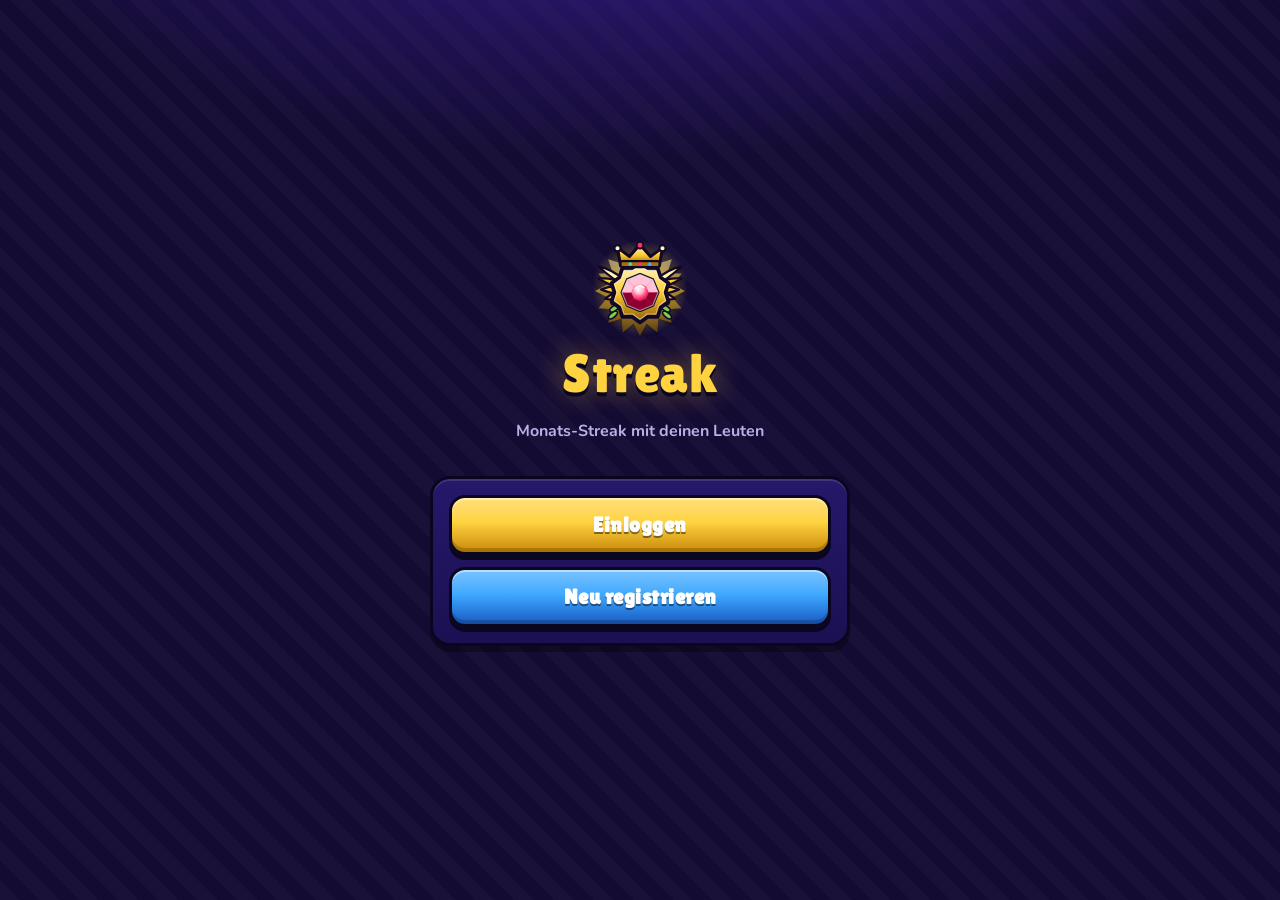
<file: index.html>
<!doctype html>
<html lang="de">
<head>
  <meta charset="utf-8" />
  <meta name="viewport" content="width=device-width, initial-scale=1, viewport-fit=cover, user-scalable=no" />
  <meta name="theme-color" content="#140b33" />
  <meta name="apple-mobile-web-app-capable" content="yes" />
  <meta name="mobile-web-app-capable" content="yes" />
  <meta name="apple-mobile-web-app-status-bar-style" content="black-translucent" />
  <meta name="apple-mobile-web-app-title" content="Streak" />
  <title>Streak</title>
  <link rel="manifest" href="./manifest.webmanifest" />
  <link rel="icon" type="image/png" href="./icon-192.png" />
  <link rel="apple-touch-icon" href="./apple-touch-icon.png" />
  <link rel="preconnect" href="https://fonts.googleapis.com" />
  <link rel="preconnect" href="https://fonts.gstatic.com" crossorigin />
  <link href="https://fonts.googleapis.com/css2?family=Lilita+One&family=Nunito:wght@600;800;900&display=swap" rel="stylesheet" />
  <script type="module" crossorigin src="./index-C-g9MvwA.js"></script>
  <link rel="modulepreload" crossorigin href="./firebase-Lt3eY5Q_.js">
  <link rel="stylesheet" crossorigin href="./index-ZbNwPFC4.css">
</head>
<body>
  <div id="app"><div class="boot"><div class="boot-flame"></div></div></div>
  <div id="overlay"></div>
</body>
</html>
</file>
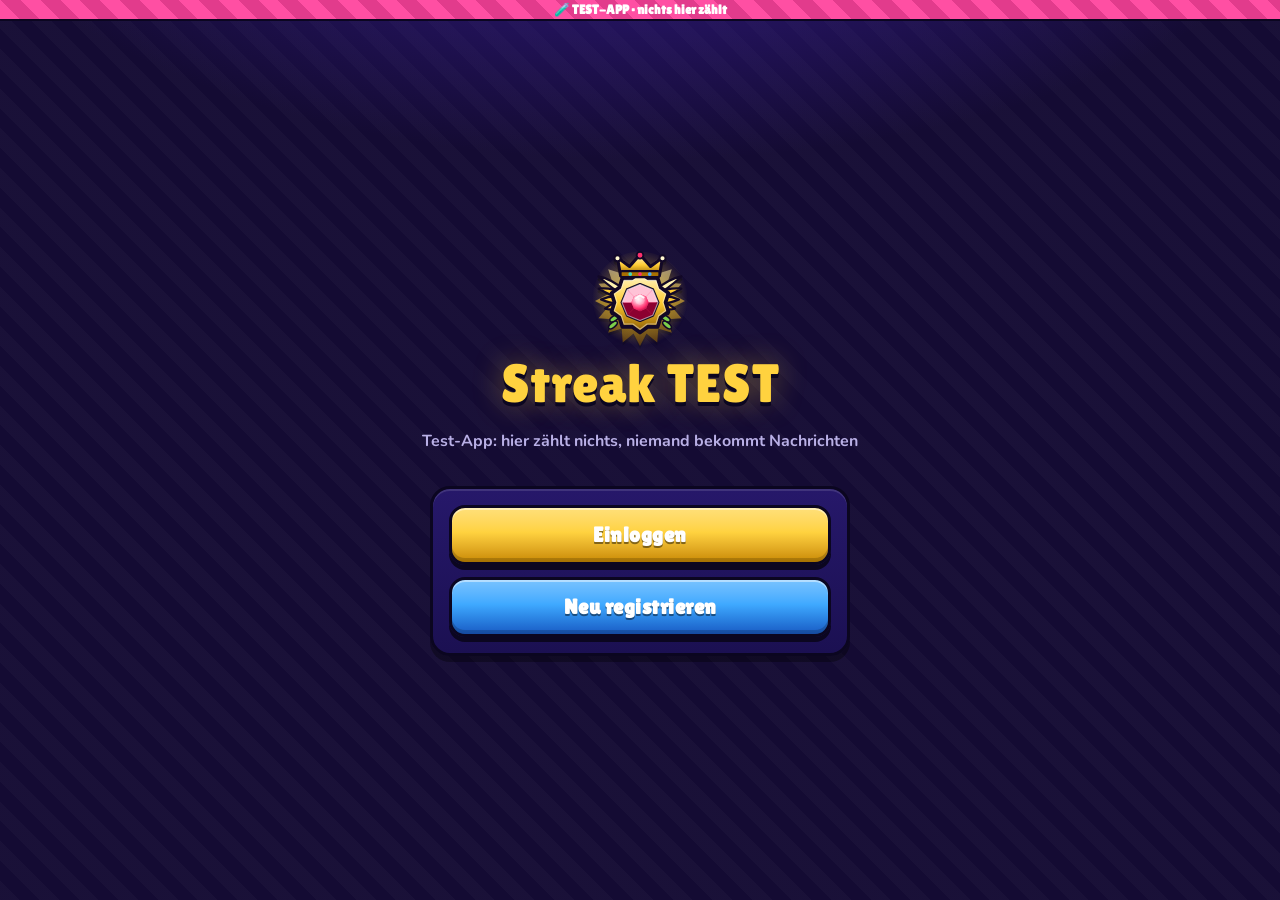
<file: test/index.html>
<!doctype html>
<html lang="de">
<head>
  <meta charset="utf-8" />
  <meta name="viewport" content="width=device-width, initial-scale=1, viewport-fit=cover, user-scalable=no" />
  <meta name="theme-color" content="#140b33" />
  <meta name="apple-mobile-web-app-capable" content="yes" />
  <meta name="mobile-web-app-capable" content="yes" />
  <meta name="apple-mobile-web-app-status-bar-style" content="black-translucent" />
  <meta name="apple-mobile-web-app-title" content="Streak TEST" />
  <title>Streak TEST</title>
  <link rel="manifest" href="./manifest.webmanifest" />
  <link rel="icon" type="image/png" href="./icon-192.png" />
  <link rel="apple-touch-icon" href="./apple-touch-icon.png" />
  <link rel="preconnect" href="https://fonts.googleapis.com" />
  <link rel="preconnect" href="https://fonts.gstatic.com" crossorigin />
  <link href="https://fonts.googleapis.com/css2?family=Lilita+One&family=Nunito:wght@600;800;900&display=swap" rel="stylesheet" />
  <script type="module" crossorigin src="./index-K3w-0otf.js"></script>
  <link rel="modulepreload" crossorigin href="./firebase-Lt3eY5Q_.js">
  <link rel="stylesheet" crossorigin href="./index-ZbNwPFC4.css">
</head>
<body>
  <div id="app"><div class="boot"><div class="boot-flame"></div></div></div>
  <div id="overlay"></div>
</body>
</html>
</file>
<file: index-ZbNwPFC4.css>
:root{--bg: #140b33;--bg2: #1e1150;--card: #26186a;--card2: #1b1052;--line: #0b0620;--text: #ffffff;--muted: #b9b0e6;--gold: #ffd23f;--gold-d: #c98a00;--blue: #3fa9ff;--blue-d: #1a5bc4;--purple: #a45bff;--green: #4fd15a;--green-d: #23852c;--red: #ff4d5e;--red-d: #b01b2c;--orange: #ff9a2e;--orange-d: #b85b00;--r-noob: #5ad35a;--r-advanced: #3fa9ff;--r-pro: #a45bff;--r-elite: #ff9a2e;--r-unreal: #ff4fa3;--r-hacker: #22e3c4;--r-gotti: #ffd23f;--head: "Lilita One", "Arial Rounded MT Bold", system-ui, sans-serif;--body: "Nunito", system-ui, -apple-system, "Segoe UI", sans-serif;--safe-top: env(safe-area-inset-top, 0px);--safe-bottom: env(safe-area-inset-bottom, 0px);color-scheme:dark}*{box-sizing:border-box;-webkit-tap-highlight-color:transparent}html,body{margin:0;height:100%;background:var(--bg);color:var(--text);font-family:var(--body);font-weight:700}body{background:radial-gradient(1200px 600px at 50% -200px,#3a1f9a 0%,transparent 60%),repeating-linear-gradient(45deg,rgba(255,255,255,.025) 0 14px,transparent 14px 28px),var(--bg);background-attachment:fixed;overscroll-behavior:none}a{color:inherit;text-decoration:none}button{font:inherit;color:inherit}h1,h2,h3{font-family:var(--head);font-weight:400;letter-spacing:.5px;margin:0}#app{min-height:100%}.muted{color:var(--muted)}.small{font-size:13px}.tiny{font-size:11px;color:var(--muted)}.center{text-align:center}.grow{flex:1;min-width:0}.hidden{display:none!important}.row{display:flex;align-items:center}.row.gap{gap:10px}.row.between{justify-content:space-between;gap:10px}.stack{display:flex;flex-direction:column;gap:12px}.center-items{align-items:center}.title{font-size:26px;text-align:center;text-shadow:0 3px 0 var(--line)}.page-title{font-size:30px;text-align:center;margin:6px 0 16px;text-shadow:0 3px 0 var(--line)}.section-title{font-family:var(--head);font-size:22px;margin:22px 4px 10px;text-shadow:0 2px 0 var(--line)}.section-title.small{font-size:18px;margin:16px 0 8px}.eyebrow{font-family:var(--head);color:var(--gold);text-align:center;font-size:16px;letter-spacing:1px;text-transform:uppercase}.eyebrow-red{color:var(--red)}.btn{--c: #7a72a8;--cd: #4a4378;display:inline-flex;align-items:center;justify-content:center;gap:8px;font-family:var(--head);font-size:18px;letter-spacing:.5px;color:#fff;text-shadow:0 2px 0 rgba(0,0,0,.45);padding:12px 18px;min-height:50px;border:3px solid var(--line);border-radius:16px;background:linear-gradient(180deg,color-mix(in srgb,var(--c) 70%,#fff) 0%,var(--c) 45%,var(--cd) 100%);box-shadow:inset 0 2px #ffffff73,inset 0 -4px #0000002e,0 5px 0 var(--line);cursor:pointer;-webkit-user-select:none;user-select:none;transition:transform .08s,box-shadow .08s,filter .2s}.btn:active:not(:disabled){transform:translateY(4px);box-shadow:inset 0 2px #ffffff73,0 1px 0 var(--line)}.btn:disabled{filter:grayscale(.7) brightness(.8);cursor:default}.btn-gold{--c: var(--gold);--cd: var(--gold-d);color:#fff}.btn-blue{--c: var(--blue);--cd: var(--blue-d)}.btn-green{--c: var(--green);--cd: var(--green-d)}.btn-red{--c: var(--red);--cd: var(--red-d)}.btn-orange{--c: var(--orange);--cd: var(--orange-d)}.btn-grey{--c: #6c6496;--cd: #3f3870}.btn-big{width:100%;font-size:21px;min-height:60px}.btn-huge{width:100%;font-size:28px;min-height:84px;flex-direction:column;gap:0;border-radius:22px}.btn-huge small{font-family:var(--body);font-size:13px;font-weight:900;opacity:.9;text-shadow:none}.btn-small{min-height:38px;padding:6px 12px;font-size:15px;border-radius:12px}.btn-icon{min-height:40px;width:40px;padding:0;font-size:18px;border-radius:12px;flex:none}.btn-round{width:56px;height:56px;border-radius:50%;padding:0;font-size:22px}.pulse{animation:pulse 1.6s ease-in-out infinite}@keyframes pulse{50%{transform:scale(1.03);filter:brightness(1.12)}}.spinner{width:18px;height:18px;border:3px solid rgba(255,255,255,.35);border-top-color:#fff;border-radius:50%;display:inline-block;animation:spin .8s linear infinite}@keyframes spin{to{transform:rotate(360deg)}}.card{background:linear-gradient(180deg,var(--card) 0%,var(--card2) 100%);border:3px solid var(--line);border-radius:20px;box-shadow:inset 0 2px #ffffff1f,0 6px #00000059;padding:16px;margin-bottom:14px}.input{width:100%;font:inherit;font-size:17px;color:#fff;background:#0f0830;border:3px solid var(--line);border-radius:14px;padding:12px 14px;outline:none;box-shadow:inset 0 3px #00000059;resize:vertical}.input:focus{border-color:var(--blue)}.label{font-size:14px;color:var(--muted)}.field{display:flex;flex-direction:column;gap:6px}.shell{min-height:100vh}.topbar{position:fixed;top:0;left:0;right:0;z-index:20;display:flex;align-items:center;justify-content:space-between;padding:calc(8px + var(--safe-top)) 12px 8px;background:linear-gradient(180deg,#2c1a80,#1f1260);border-bottom:3px solid var(--line);box-shadow:0 4px #0000004d}.brand{font-family:var(--head);font-size:26px;color:var(--gold);text-shadow:0 3px 0 var(--line),0 0 18px rgba(255,210,63,.35)}.icon-btn{position:relative;width:48px;height:48px;border-radius:14px;border:3px solid var(--line);background:linear-gradient(180deg,#5a4fc4,#3b2f99);box-shadow:inset 0 2px #ffffff4d,0 4px 0 var(--line);font-size:24px;display:grid;place-items:center;cursor:pointer}.icon-btn:active{transform:translateY(3px);box-shadow:0 1px 0 var(--line)}.icon-btn.spin{animation:spin .6s linear infinite}.burger,.burger:before,.burger:after{display:block;width:22px;height:4px;border-radius:3px;background:#fff;position:relative}.burger:before,.burger:after{content:"";position:absolute;left:0}.burger:before{top:-7px}.burger:after{top:7px}.dot{position:absolute;top:-4px;right:-4px;width:14px;height:14px;border-radius:50%;background:var(--red);border:2px solid var(--line)}.main{height:100vh;height:100dvh;overflow-y:auto;-webkit-overflow-scrolling:touch;overscroll-behavior-y:contain;padding:calc(76px + var(--safe-top)) 14px calc(40px + var(--safe-bottom))}.page{max-width:560px;margin:0 auto}.back{display:inline-block;margin:4px 0 12px;color:var(--muted);font-weight:900}.ptr{position:fixed;top:calc(60px + var(--safe-top));left:50%;margin-left:-18px;z-index:15;font-size:28px;opacity:.8;pointer-events:none;transition:transform .2s;transform:translateY(-60px)}.ptr.ready{color:var(--gold)}.drawer{position:fixed;top:0;bottom:0;left:0;z-index:40;width:min(300px,84vw);background:linear-gradient(180deg,#2a1878,#160c45);border-right:3px solid var(--line);padding:calc(18px + var(--safe-top)) 14px calc(20px + var(--safe-bottom));transform:translate(-105%);transition:transform .25s ease;display:flex;flex-direction:column;gap:6px;overflow-y:auto;overscroll-behavior:contain;-webkit-overflow-scrolling:touch;touch-action:pan-y}.drawer>*{flex:none}.scrim{position:fixed;top:0;right:0;bottom:0;left:0;z-index:30;background:#05021499;opacity:0;pointer-events:none;transition:opacity .25s}.menu-open .drawer{transform:none}.menu-open .scrim{opacity:1;pointer-events:auto}.drawer-head{font-family:var(--head);font-size:30px;color:var(--gold);text-shadow:0 3px 0 var(--line);padding:4px 8px 14px}.nav-item{display:flex;align-items:center;gap:14px;padding:10px 14px;min-height:48px;border-radius:16px;font-family:var(--head);font-size:20px;border:3px solid transparent}.nav-item.active{background:linear-gradient(180deg,#4b3bc0,#3324a0);border-color:var(--line);box-shadow:0 4px 0 var(--line)}.nav-ico{font-size:28px;width:36px;text-align:center}.count{margin-left:auto;background:var(--red);border:2px solid var(--line);border-radius:999px;font-size:14px;padding:1px 9px}.status-top{display:flex;align-items:center;gap:14px}.status-info{flex:1;min-width:0;display:flex;flex-direction:column;gap:6px}.status-rank{font-family:var(--head);font-size:28px;text-shadow:0 3px 0 var(--line)}.status-ring-text{font-size:14px;color:var(--muted);line-height:1.35}.status-stats{display:flex;gap:8px;flex-wrap:wrap}.stat-chip{background:#120a3a;border:2px solid var(--line);border-radius:999px;padding:4px 10px;font-size:14px}.status-actions{display:flex;flex-direction:column;gap:12px;margin-top:14px}.action-info{text-align:center;background:#120a3a;border:3px solid var(--line);border-radius:16px;padding:12px}.big-count{font-family:var(--head);font-size:34px;color:var(--gold);text-shadow:0 3px 0 var(--line);margin-top:4px;font-variant-numeric:tabular-nums}.tag{align-self:flex-start;font-size:13px;padding:4px 10px;border-radius:999px;border:2px solid var(--line)}.tag-gold{background:var(--gold);color:#3a2600}.done-note{text-align:center;font-family:var(--head);font-size:20px;padding:10px;border-radius:14px;border:3px solid var(--line)}.done-note.ok{background:#1b5e25}.done-note.no{background:#6e1520}.red-flag{margin-top:12px;background:var(--red);color:#fff;font-family:var(--head);font-size:20px;text-align:center;padding:8px;border-radius:14px;border:3px solid var(--line);animation:pulse 1.4s infinite}.red-mini{color:var(--red);font-weight:900;font-size:13px}.alert{border:3px solid var(--line);border-radius:16px;padding:12px;display:flex;flex-direction:column;gap:10px}.alert-orange{background:linear-gradient(180deg,#8a4a06,#5c2f00)}.alert-red{background:linear-gradient(180deg,#8c1624,#5a0b14)}.alert-purple{background:linear-gradient(180deg,#4b2490,#2e1462)}.pun-mini{background:#0000004d;border-radius:10px;padding:8px 10px;font-size:14px}.ringbadge{position:relative;flex:none;display:grid;place-items:center}.ringbadge .ring{position:absolute;top:0;right:0;bottom:0;left:0;width:100%;height:100%;filter:drop-shadow(0 0 6px color-mix(in srgb,var(--rank) 60%,transparent))}.ring-fill{transition:stroke-dashoffset 1s ease}.ringbadge-inner{position:relative;display:grid;place-items:center}.badge-svg{display:inline-block;vertical-align:middle;filter:drop-shadow(0 3px 0 rgba(0,0,0,.35))}.post{padding:14px}.post-head{display:flex;align-items:center;gap:10px}.post-meta{flex:1;min-width:0}.post-name{font-family:var(--head);font-size:19px;display:flex;align-items:center;gap:6px}.post-sub{color:var(--muted);font-size:13px}.post-title{margin:10px 2px 4px;font-size:16px;font-weight:900}.avatar{border-radius:50%;border:3px solid var(--line);object-fit:cover;flex:none;display:grid;place-items:center;font-family:var(--head);color:#fff;background:#333}.pill{font-size:12px;font-weight:900;border-radius:999px;padding:4px 9px;border:2px solid var(--line);white-space:nowrap}.pill.st-done{background:var(--green-d)}.pill.st-fail{background:var(--red-d)}.pill.st-open{background:var(--orange-d)}.post.st-done{border-left:8px solid var(--green)}.post.st-fail{border-left:8px solid var(--red)}.post.st-open{border-left:8px solid var(--orange)}.post-rank{margin:6px 0;padding:6px 10px;border-radius:10px;font-size:14px;display:inline-block}.post-rank.up{background:#ffd23f2e;color:var(--gold)}.post-rank.down{background:#ff4d5e2e;color:#ff9aa4}.qa{background:#00000040;border-radius:12px;padding:8px 10px;margin-top:8px}.qa-q{font-size:12px;color:var(--muted)}.qa-a{font-size:15px;white-space:pre-wrap;word-break:break-word}.pun-box{margin-top:10px;background:#120a3a;border:3px solid var(--line);border-radius:14px;padding:10px;display:flex;flex-direction:column;gap:10px}.pun-row{display:flex;gap:10px;align-items:center}.pun-label{flex:1;font-size:15px}.pun-video{width:100%;max-height:480px;border-radius:10px;background:#000;border:2px solid var(--line)}.pun-missing{font-size:14px;color:var(--muted)}.pun-missing.late{color:var(--red);font-weight:900}.post-foot{display:flex;gap:10px;margin-top:12px}.goonie-btn,.comment-btn{display:inline-flex;align-items:center;gap:6px;position:relative;background:#120a3a;border:3px solid var(--line);border-radius:14px;padding:6px 12px;min-height:44px;font-weight:900;cursor:pointer;box-shadow:0 3px 0 var(--line)}.goonie-btn .goonie-ico{width:26px;height:26px;filter:grayscale(1) brightness(1.2);transition:filter .2s}.goonie-btn.on{background:#3b1f78;border-color:var(--purple)}.goonie-btn.on .goonie-ico,.goonie-btn.own .goonie-ico{filter:none}.goonie-btn .g-label{font-size:13px;color:var(--muted)}.goonie-btn.pop .goonie-ico{animation:pop .45s cubic-bezier(.3,1.8,.5,1)}@keyframes pop{0%{transform:scale(1)}40%{transform:scale(1.6) rotate(-12deg)}to{transform:scale(1)}}.plus-one{position:absolute;left:14px;top:-6px;color:var(--purple);font-family:var(--head);font-size:18px;animation:floatUp .9s ease-out forwards;pointer-events:none;text-shadow:0 2px 0 var(--line)}@keyframes floatUp{to{transform:translateY(-34px);opacity:0}}.empty{text-align:center}.empty-ico{font-size:44px}.comments{max-height:48vh;overflow-y:auto;display:flex;flex-direction:column;gap:10px}.comment{display:flex;gap:10px;align-items:flex-start}.comment-body{flex:1;background:#120a3a;border-radius:12px;padding:8px 10px}.comment-text{white-space:pre-wrap;word-break:break-word;font-size:15px}.comment-del{background:none;border:none;font-size:16px;cursor:pointer;opacity:.7}.profile-head{display:flex;align-items:center;gap:14px}.profile-ava{position:relative}.ava-edit{position:absolute;right:-4px;bottom:-4px;width:34px;height:34px;border-radius:50%;border:3px solid var(--line);background:var(--gold);font-size:16px;cursor:pointer}.profile-name{font-family:var(--head);font-size:28px;text-shadow:0 3px 0 var(--line)}.profile-badge{display:flex;flex-direction:column;align-items:center;gap:8px;margin:18px 0 8px}.profile-rank{font-family:var(--head);font-size:32px;text-shadow:0 3px 0 var(--line)}.stats{display:grid;grid-template-columns:repeat(2,1fr);gap:10px;margin-top:12px}.stat{background:#120a3a;border:3px solid var(--line);border-radius:14px;padding:10px;text-align:center}.stat-val{font-family:var(--head);font-size:24px}.stat-label{color:var(--muted);font-size:12px}.calendar{display:grid;grid-template-columns:repeat(6,1fr);gap:7px}.cal-tile{aspect-ratio:1;border-radius:10px;border:3px solid var(--line);display:grid;place-items:center;font-family:var(--head);font-size:16px;position:relative;box-shadow:inset 0 2px #ffffff40}.cal-tile i{position:absolute;top:0;right:3px;font-size:11px;font-style:normal}.cal-done,.lg.cal-done{background:var(--green)}.cal-fail,.lg.cal-fail{background:var(--red)}.cal-open,.lg.cal-open{background:var(--orange)}.cal-future,.lg.cal-future{background:#4a4472;color:#a49fc9}.cal-skip{background:#2b2650;color:#6d6898}.cal-now{background:#4a4472;outline:3px dashed var(--gold);outline-offset:-6px}.legend{display:flex;flex-wrap:wrap;align-items:center;gap:6px 8px;margin-top:10px;font-size:12px;color:var(--muted)}.lg{width:14px;height:14px;border-radius:4px;border:2px solid var(--line);display:inline-block}.list{display:flex;flex-direction:column;gap:8px}.list-row{display:flex;align-items:center;gap:10px;padding:8px;border-radius:12px;background:#120a3a}.member{display:flex;align-items:center;gap:12px}.member-name{font-family:var(--head);font-size:20px;display:flex;gap:8px;align-items:center}.you{font-family:var(--body);font-size:11px;background:var(--blue);border-radius:999px;padding:2px 8px;border:2px solid var(--line)}.place{font-family:var(--head);font-size:20px;width:28px;text-align:center;color:var(--muted)}.place-1{color:var(--gold)}.place-2{color:#d9e2f2}.place-3{color:#e09a5a}.rank-row{display:flex;align-items:center;gap:14px;border-left:8px solid var(--c)}.rank-name{font-family:var(--head);font-size:22px;color:var(--c);text-shadow:0 2px 0 var(--line)}.rank-members{display:flex;flex-wrap:wrap;gap:4px;margin-top:6px}.notif{display:flex;gap:12px;align-items:flex-start}.notif.unread{border-color:var(--gold)}.notif-ico{font-size:26px}.notif-title{font-weight:900}.setting-title{font-family:var(--head);font-size:19px}.toggle{width:64px;height:36px;border-radius:999px;border:3px solid var(--line);background:#4a4472;position:relative;cursor:pointer;flex:none}.toggle span{position:absolute;top:3px;left:3px;width:24px;height:24px;border-radius:50%;background:#fff;transition:left .2s;box-shadow:0 2px #0000004d}.toggle.on{background:var(--green)}.toggle.on span{left:31px}.auth{min-height:100vh;display:flex;flex-direction:column;justify-content:center;align-items:center;padding:calc(24px + var(--safe-top)) 16px 24px;gap:18px}.auth-logo{text-align:center}.logo-text{font-size:54px;color:var(--gold);text-shadow:0 4px 0 var(--line),0 0 30px rgba(255,210,63,.4);margin-top:6px}.auth-card{width:100%;max-width:420px;display:flex;flex-direction:column;gap:12px}.howto{margin:0;padding-left:22px;display:flex;flex-direction:column;gap:8px;line-height:1.4}.big-emoji{font-size:56px;text-align:center}.boot{min-height:60vh;display:grid;place-items:center}.boot-flame{width:46px;height:46px;border-radius:50%;border:5px solid rgba(255,210,63,.25);border-top-color:var(--gold);animation:spin .8s linear infinite}.backdrop{position:fixed;top:0;right:0;bottom:0;left:0;z-index:60;background:#050214b8;display:grid;place-items:center;padding:16px;opacity:0;transition:opacity .2s}.backdrop.show{opacity:1}.backdrop.is-sheet{place-items:end center;padding:0}.backdrop.is-full{padding:0}.modal{width:100%;max-width:440px;max-height:92vh;overflow-y:auto;background:linear-gradient(180deg,#2f1e86,#1c1058);border:3px solid var(--line);border-radius:24px;padding:20px 16px;box-shadow:0 8px #00000073;transform:scale(.9);transition:transform .2s cubic-bezier(.3,1.5,.6,1)}.backdrop.show .modal{transform:none}.sheet{width:100%;max-width:560px;max-height:88vh;overflow-y:auto;background:linear-gradient(180deg,#2f1e86,#1c1058);border:3px solid var(--line);border-bottom:none;border-radius:24px 24px 0 0;padding:18px 16px calc(18px + var(--safe-bottom));transform:translateY(100%);transition:transform .25s ease}.backdrop.show .sheet{transform:none}.fullscreen{width:100%;height:100%;overflow-y:auto;background:radial-gradient(circle at 50% 30%,#3a22a8,#120836 70%);padding:calc(16px + var(--safe-top)) 16px calc(16px + var(--safe-bottom))}.pun-card{background:#120a3a;border:3px solid var(--line);border-radius:16px;padding:14px;display:flex;flex-direction:column;gap:10px;align-items:center}.pun-text{font-family:var(--head);font-size:24px;text-align:center;line-height:1.2}.pun-text.small{font-size:18px;text-align:left}.toast{position:fixed;left:50%;bottom:calc(24px + var(--safe-bottom));transform:translate(-50%,40px);opacity:0;z-index:100;max-width:calc(100vw - 32px);background:#2f1e86;border:3px solid var(--line);border-radius:14px;padding:12px 16px;font-weight:900;box-shadow:0 5px #0006;transition:all .25s;text-align:center}.toast.show{transform:translate(-50%);opacity:1}.toast-error{background:var(--red-d)}.toast-success{background:var(--green-d)}.rec{display:flex;flex-direction:column;gap:10px;min-height:100%}.rec-head{display:flex;gap:10px;align-items:flex-start;justify-content:space-between}.rec-stage{position:relative;flex:1;min-height:50vh;background:#000;border:3px solid var(--line);border-radius:18px;overflow:hidden;display:grid;place-items:center}.rec-video{width:100%;height:100%;max-height:64vh;object-fit:contain}.rec-clock{position:absolute;top:10px;left:10px;background:#0009;border-radius:999px;padding:4px 10px;font-weight:900}.rec-clock.live{color:#ff5a6a}.rec-clock.paused{color:#ffd23f;animation:rec-blink 1s steps(2,jump-none) infinite}@keyframes rec-blink{50%{opacity:.35}}.rec-controls .btn-big{flex:1 1 0;width:auto;min-width:0;padding-left:8px;padding-right:8px}.rec-hint{font-size:13px;color:#ffd9a8;text-align:center}.rec-controls{display:flex;align-items:center;justify-content:space-around;gap:10px;flex-wrap:wrap;padding-bottom:8px}.rec-btn{width:78px;height:78px;border-radius:50%;border:5px solid #fff;background:var(--red);box-shadow:0 0 0 4px var(--line),0 5px 0 4px var(--line);cursor:pointer}.rec-btn:active{transform:scale(.94)}.progress{width:100%;height:12px;background:#120a3a;border:2px solid var(--line);border-radius:999px;overflow:hidden}.progress-fill{height:100%;width:0;background:linear-gradient(90deg,var(--gold),var(--orange));transition:width .2s}.crop-view{position:relative;overflow:hidden;border-radius:50%;border:4px solid var(--gold);touch-action:none;background:#000}.crop-img{position:absolute;left:0;top:0;max-width:none;-webkit-user-select:none;user-select:none;pointer-events:none;transform-origin:0 0}.slider{width:100%;accent-color:var(--gold)}.fx{min-height:100%;display:flex;flex-direction:column;align-items:center;justify-content:center;gap:16px;text-align:center}.fx-label{font-family:var(--head);font-size:44px;color:var(--gold);text-shadow:0 4px 0 var(--line),0 0 30px rgba(255,210,63,.6);animation:popIn .6s cubic-bezier(.3,1.8,.5,1)}.fx-label-red{color:var(--red);text-shadow:0 4px 0 var(--line)}.fx-name{font-family:var(--head);font-size:38px;text-shadow:0 4px 0 var(--line);animation:popIn .6s .9s both cubic-bezier(.3,1.8,.5,1)}.fx-stage{position:relative;width:220px;height:228px;display:grid;place-items:center}.fx-badge{width:200px;height:208px;position:absolute}.fx-spin{animation:spinIn 1.3s cubic-bezier(.2,.8,.3,1.2) both}@keyframes spinIn{0%{transform:perspective(600px) rotateY(0) scale(.3);opacity:0}70%{transform:perspective(600px) rotateY(1080deg) scale(1.15);opacity:1}to{transform:perspective(600px) rotateY(1080deg) scale(1)}}.fx-rays{position:absolute;top:-60px;right:-60px;bottom:-60px;left:-60px;background:repeating-conic-gradient(from 0deg,color-mix(in srgb,var(--c) 45%,transparent) 0 10deg,transparent 10deg 20deg);border-radius:50%;mask:radial-gradient(circle,#000 20%,transparent 70%);-webkit-mask:radial-gradient(circle,#000 20%,transparent 70%);animation:spin 8s linear infinite,fadeIn 1s .6s both}@keyframes fadeIn{0%{opacity:0}}@keyframes popIn{0%{transform:scale(0);opacity:0}}.fx-half{animation-duration:1s!important}.fx-half.fx-left{clip-path:polygon(0 0,50% 0,44% 22%,56% 38%,45% 55%,57% 72%,48% 100%,0 100%);animation:breakL 1.2s .6s forwards ease-in}.fx-half.fx-right{clip-path:polygon(50% 0,100% 0,100% 100%,48% 100%,57% 72%,45% 55%,56% 38%,44% 22%);animation:breakR 1.2s .6s forwards ease-in}.fx-crack{width:200px;height:208px;position:absolute;stroke-dasharray:140;stroke-dashoffset:140;animation:crack .5s .1s forwards,fadeOut .3s .7s forwards}.fx-next{width:150px;height:156px;animation:nextIn .6s 1.5s both cubic-bezier(.3,1.6,.5,1)}@keyframes nextIn{0%{transform:scale(0);opacity:0}to{transform:scale(1);opacity:1}}.fx>*:not(.fx-stage){position:relative;z-index:2}@keyframes crack{to{stroke-dashoffset:0}}@keyframes fadeOut{to{opacity:0}}@keyframes breakL{0%,10%{transform:translate(-2px) rotate(-2deg)}to{transform:translate(-70px,140px) rotate(-35deg);opacity:0}}@keyframes breakR{0%,10%{transform:translate(2px) rotate(2deg)}to{transform:translate(70px,140px) rotate(35deg);opacity:0}}.fx-down .fx-stage{animation:shake .4s}@keyframes shake{25%{transform:translate(-8px)}75%{transform:translate(8px)}}.confetti{position:fixed;top:0;right:0;bottom:0;left:0;width:100vw;height:100vh;pointer-events:none;z-index:90}.final .list-row{background:#120a3a}.tp-fab{position:fixed;right:14px;bottom:calc(14px + var(--safe-bottom));z-index:55;width:52px;height:52px;border-radius:50%;border:3px solid var(--line);background:#ff4fa3;font-size:24px;cursor:pointer}.testpanel{position:fixed;right:14px;bottom:calc(76px + var(--safe-bottom));z-index:56;width:min(340px,calc(100vw - 28px));background:#0f0830;border:3px solid #ff4fa3;border-radius:16px;padding:12px;display:flex;flex-direction:column;gap:8px}.tp-clock{font-family:var(--head);font-size:20px;color:var(--gold)}.tp-grid{display:grid;grid-template-columns:repeat(4,1fr);gap:6px}.testpanel button{background:#2f1e86;border:2px solid var(--line);border-radius:10px;padding:8px 4px;font-weight:900;cursor:pointer;font-size:13px}@media(min-width:720px){.stats{grid-template-columns:repeat(4,1fr)}}@media(prefers-reduced-motion:reduce){*,*:before,*:after{animation-duration:.01ms!important;animation-iteration-count:1!important;transition-duration:.01ms!important}}.test-banner{position:fixed;left:50%;transform:translate(-50%);top:calc(70px + var(--safe-top));z-index:19;background:#ff4fa3;color:#fff;border:2px solid var(--line);border-radius:999px;padding:3px 12px;font-size:12px;font-weight:900;pointer-events:none;white-space:nowrap;box-shadow:0 3px #0000004d}body:has(.test-banner) .main{padding-top:calc(100px + var(--safe-top))}.tp-wide{width:100%}.tp-grid2{display:grid;grid-template-columns:1fr 1fr;gap:6px}.testpanel button.danger{background:var(--red-d)}.testpanel.busy{opacity:.6;pointer-events:none}.day-sep{display:flex;align-items:baseline;gap:8px;margin:18px 4px 8px;font-family:var(--head);font-size:18px;color:var(--gold);text-shadow:0 2px 0 var(--line)}.day-sep small{font-family:var(--body);font-size:12px;color:var(--muted);text-shadow:none}.day-sep:after{content:"";flex:1;height:3px;border-radius:3px;background:#ffffff14;align-self:center}.fx-reason{background:#ff4d5e2e;color:#ffb3bb;border-radius:12px;padding:8px 12px;font-size:14px;max-width:320px}.pun-details{background:#120a3a;border:3px solid var(--line);border-radius:16px;padding:14px;display:flex;flex-direction:column;gap:10px;text-align:left}.pun-details.compact{padding:10px;gap:8px;font-size:14px}.pun-title{font-family:var(--head);font-size:22px;line-height:1.2;color:var(--gold);text-shadow:0 2px 0 var(--line)}.pun-details.compact .pun-title{font-size:17px}.pun-how{line-height:1.45}.pun-script{white-space:pre-line;background:#fff8dc;color:#2a1b00;border-radius:12px;padding:12px 14px;font-size:16px;line-height:1.5;font-weight:800;box-shadow:inset 0 -3px #0000001a}.pun-script-label{font-family:var(--head);font-size:14px;color:#9a6a00;margin-bottom:4px}.pun-double{background:var(--purple);border-radius:10px;padding:6px 10px;font-weight:900}.pun-safe{font-size:12px;color:#ffd9a8}.link-btn{background:none;border:none;color:var(--gold);font-weight:900;padding:6px 0;cursor:pointer;text-align:left}.rec-stage{position:relative}.rec-prompter{position:absolute;left:8px;right:8px;bottom:8px;max-height:45%;overflow-y:auto;background:#0000009e;color:#fff;border-radius:12px;padding:10px 12px;font-size:19px;line-height:1.45;font-weight:900;white-space:pre-line;text-shadow:0 2px 2px #000}.vid-tile{display:flex;flex-direction:column;gap:6px;align-items:flex-start}.vid-seen{background:#ffffff14;border-radius:12px;padding:8px 12px;font-weight:900;color:var(--muted)}.vp{display:flex;flex-direction:column;gap:10px;min-height:100%}.vp-stage{position:relative;flex:1;min-height:60vh;background:#000;border:3px solid var(--line);border-radius:18px;overflow:hidden;display:grid;place-items:center;user-select:none;-webkit-user-select:none;-webkit-touch-callout:none}.vp-video{width:100%;height:100%;max-height:72vh;object-fit:contain}.vp-mock{color:var(--muted);padding:20px;text-align:center}.vp-err{position:absolute;top:0;right:0;bottom:0;left:0;display:grid;place-content:center;gap:14px;padding:24px;text-align:center;color:#fff;background:#000000c7;z-index:3}.vp-err.hidden{display:none}.vp-bar{height:8px;background:#120a3a;border-radius:999px;overflow:hidden}.vp-fill{height:100%;width:0;background:var(--gold);transition:width .25s linear}.vp-info{text-align:center;color:var(--muted);font-weight:900}.test-app-band{position:fixed;top:0;left:0;right:0;z-index:25;background:repeating-linear-gradient(45deg,#ff4fa3 0,#ff4fa3 14px,#e23b8c 14px,#e23b8c 28px);color:#fff;text-align:center;font-family:var(--head);font-size:13px;padding:calc(2px + var(--safe-top)) 0 2px;border-bottom:2px solid var(--line);pointer-events:none}body.test-app .topbar{top:calc(20px + var(--safe-top));padding-top:8px}body.test-app .main{padding-top:calc(96px + var(--safe-top))}body.test-app .test-banner{top:calc(90px + var(--safe-top))}body.test-app:has(.test-banner) .main{padding-top:calc(120px + var(--safe-top))}body.test-app .auth{padding-top:calc(44px + var(--safe-top))}.tp-bots{border-top:2px solid #2f1e86;padding-top:8px;display:flex;flex-direction:column;gap:6px}.tp-check{grid-column:1 / -1;font-size:12px;display:flex;gap:6px;align-items:center}.tp-warn{background:#5a3a00;border:2px solid var(--orange);border-radius:10px;padding:6px 8px;font-size:12px}.tp-wide{background:var(--gold-d)!important;font-size:15px!important}.vp-big{position:absolute;top:0;right:0;bottom:0;left:0;margin:auto;width:110px;height:110px;background:none;border:none;cursor:pointer;display:grid;place-items:center;filter:drop-shadow(0 4px 10px rgba(0,0,0,.5));animation:popIn .25s ease}.vp-spin{position:absolute;top:0;right:0;bottom:0;left:0;display:grid;place-items:center;pointer-events:none}.vp-mute{position:absolute;left:50%;bottom:14px;transform:translate(-50%);background:#000000b3;color:#fff;border:2px solid #fff;border-radius:999px;padding:8px 16px;font-weight:900;cursor:pointer}.vp-ask{display:flex;flex-direction:column;gap:12px;align-items:center;padding:24px;max-width:320px}.vp-ask-title{font-family:var(--head);font-size:28px;color:var(--gold);text-shadow:0 3px 0 var(--line)}.goonie-inline{display:inline-block;vertical-align:-3px}.member-stats{display:flex;align-items:center;gap:2px;white-space:pre}.day-box{background:#0a05238c;border:3px solid var(--line);border-radius:22px;padding:10px 10px 2px;margin:0 0 18px;box-shadow:0 6px #0000004d}.day-head{display:flex;align-items:center;justify-content:space-between;padding:4px 6px 10px}.day-date{font-family:var(--head);font-size:20px;color:var(--gold);text-shadow:0 2px 0 var(--line)}.day-sub{font-size:12px;color:var(--muted)}.day-num{font-family:var(--head);font-size:22px;width:44px;height:44px;border-radius:14px;display:grid;place-items:center;background:linear-gradient(180deg,#5a4fc4,#3b2f99);border:3px solid var(--line);box-shadow:inset 0 2px #ffffff4d}.day-box .post{margin-bottom:10px;box-shadow:0 3px #0000004d}.offline-bar{position:fixed;left:12px;right:12px;bottom:calc(12px + var(--safe-bottom));z-index:95;background:#3a3a3a;color:#fff;border:3px solid var(--line);border-radius:14px;padding:10px 14px;font-weight:900;font-size:14px;text-align:center;box-shadow:0 5px #0006}.nudge-card{border-color:var(--orange)}.nudge-title{font-family:var(--head);font-size:18px;margin-bottom:8px}.rank-bar{position:relative;height:12px;margin-top:8px;background:#120a3a;border:2px solid var(--line);border-radius:999px;overflow:hidden}.rank-bar-fill{height:100%;background:linear-gradient(90deg,color-mix(in srgb,var(--c) 70%,#fff),var(--c));box-shadow:0 0 10px var(--c);border-radius:999px;transition:width .6s ease}.rank-mine{border-color:var(--c);box-shadow:0 0 0 3px var(--c),0 6px #00000059}.rank-passed{opacity:.85}.rank-check{margin-left:8px;color:var(--green);font-size:18px}.rank-pct{margin-top:6px;font-weight:900;font-size:14px;color:var(--c)}.rank-name .you{margin-left:8px}.left-btns{display:flex}.back-btn{font-size:28px;font-weight:900;line-height:1}.left-btns{gap:8px}.post.flash{animation:postFlash 2.2s ease}@keyframes postFlash{0%,40%{box-shadow:0 0 0 4px var(--gold),0 0 26px #ffd23fb3}to{box-shadow:inset 0 2px #ffffff1f,0 6px #00000059}}.ava-frame{position:relative;display:inline-grid;place-items:center;flex:none;border-radius:50%;overflow:hidden;box-shadow:0 0 0 2px var(--line)}.ava-frame>.avatar{position:relative;z-index:1}.ava-frame:before{content:"";position:absolute;top:-30%;right:-30%;bottom:-30%;left:-30%;background:var(--fr, #888)}.fr_holz{--fr: repeating-linear-gradient(100deg, #c98b4e 0 5px, #9a6532 5px 9px, #6b3f17 9px 11px)}.fr_moos{--fr: radial-gradient(circle at 30% 30%, #b6f27a, #3c8a3a 60%, #1f4d1e)}.fr_stein{--fr: conic-gradient(#c9ced6, #6b7280, #a7adb8, #555c68, #c9ced6)}.fr_eis{--fr: conic-gradient(#ffffff, #8fe1ff, #e6fbff, #5bbcff, #ffffff);box-shadow:0 0 0 2px var(--line),0 0 10px #8fe1ff}.fr_ozean{--fr: linear-gradient(160deg, #6fe3ff, #1f8bff 50%, #0a3a8f)}.fr_neon{--fr: #39ff88;box-shadow:0 0 0 2px var(--line),0 0 12px #39ff88}.fr_goonie{--fr: conic-gradient(#a45bff, #e2c9ff, #6b2bd6, #ff7cf2, #a45bff);animation:goonieGlow 2s ease-in-out infinite}.fr_goonie:before,.fr_lava:before,.fr_gold:before,.fr_regenbogen:before,.fr_galaxie:before{animation:spin 4s linear infinite}.fr_lava{--fr: conic-gradient(#ff3d00, #ffb300, #ff6a00, #b31200, #ffd54f, #ff3d00);box-shadow:0 0 0 2px var(--line),0 0 12px #ff6a00}.fr_galaxie{--fr: radial-gradient(circle at 20% 30%, #fff 0 1.5px, transparent 2px), radial-gradient(circle at 70% 60%, #fff 0 1px, transparent 1.5px), radial-gradient(circle at 40% 80%, #ffd6ff 0 1px, transparent 1.5px), conic-gradient(#2a0a6b, #6b2bd6, #0b3aa8, #c03bd6, #2a0a6b);box-shadow:0 0 0 2px var(--line),0 0 12px #6b2bd6}.fr_gold{--fr: conic-gradient(#fff6c2, #ffcc33, #8a5a00, #ffe680, #c98a00, #fff6c2);box-shadow:0 0 0 2px var(--line),0 0 14px #fc3}.fr_regenbogen{--fr: conic-gradient(#ff4d5e, #ff9a2e, #ffd23f, #4fd15a, #22e3c4, #3fa9ff, #a45bff, #ff4fa3, #ff4d5e);box-shadow:0 0 0 2px var(--line),0 0 14px #ffffff80}.fr_gold:before,.fr_regenbogen:before{animation-duration:2.5s}@keyframes goonieGlow{50%{box-shadow:0 0 0 2px var(--line),0 0 16px #b36bff}}.nc_gruen{color:#6bff7a}.nc_blau{color:#5cc0ff}.nc_orange{color:#ffa94d}.nc_pink{color:#ff7cd0}.nc_tuerkis{color:#34f0d2}.nc_rot{color:#ff5a6a}.nc_feuer,.nc_goonie,.nc_eis,.nc_gold,.nc_regenbogen{background:var(--ncg);-webkit-background-clip:text;background-clip:text;color:transparent;text-shadow:none;filter:drop-shadow(0 2px 0 var(--line));background-size:200% 100%}.nc_feuer{--ncg: linear-gradient(90deg, #ffd54f, #ff6a00, #ff2d2d, #ffd54f);animation:ncMove 3s linear infinite}.nc_goonie{--ncg: linear-gradient(90deg, #e2c9ff, #a45bff, #ff7cf2, #e2c9ff);animation:ncMove 3s linear infinite}.nc_eis{--ncg: linear-gradient(90deg, #ffffff, #8fe1ff, #3fa9ff, #ffffff);animation:ncMove 3s linear infinite}.nc_gold{--ncg: linear-gradient(90deg, #c98a00, #ffe680, #fff6c2, #ffcc33, #c98a00);animation:ncMove 2s linear infinite;filter:drop-shadow(0 2px 0 var(--line)) drop-shadow(0 0 6px rgba(255,204,51,.6))}.nc_regenbogen{--ncg: linear-gradient(90deg, #ff4d5e, #ff9a2e, #ffd23f, #4fd15a, #22e3c4, #3fa9ff, #a45bff, #ff4d5e);animation:ncMove 2.5s linear infinite}@keyframes ncMove{to{background-position:-200% 0}}.u-title{display:inline-block;font-family:var(--body);font-weight:900;font-size:11px;letter-spacing:.3px;padding:2px 8px;border-radius:999px;border:2px solid var(--line);white-space:nowrap;color:#fff;text-shadow:0 1px 0 var(--line);vertical-align:middle}.u-title.rar-common{background:#5b6678}.u-title.rar-rare{background:linear-gradient(180deg,#5cc0ff,#1a5bc4)}.u-title.rar-epic{background:linear-gradient(180deg,#c58bff,#6b2bd6)}.u-title.rar-legendary{background:linear-gradient(180deg,#fff1a8,#fc3 45%,#c98a00);color:#4a2a00;text-shadow:none;box-shadow:0 0 10px #fc39}.post-name .u-title{font-size:10px;padding:1px 6px}.profile-head .u-title{margin-top:4px;font-size:13px}.shop-balance{display:flex;align-items:center;justify-content:center;gap:14px;padding:14px}.shop-bal-num{font-family:var(--head);font-size:40px;line-height:1;color:var(--gold);text-shadow:0 3px 0 var(--line)}.shop-boxes{display:grid;grid-template-columns:1fr 1fr;gap:12px;margin-top:12px}.shop-box{position:relative;display:flex;flex-direction:column;align-items:center;gap:6px;padding:12px 10px 14px;overflow:hidden}.shop-box-big{background:linear-gradient(180deg,#5a1a7a,#2a0f55);box-shadow:inset 0 2px #ffffff26,0 0 0 2px #fc3,0 6px #00000059,0 0 24px #ff5fe059}.shop-ribbon{position:absolute;top:14px;right:-34px;transform:rotate(35deg);background:#ff2f6d;color:#fff;font-family:var(--head);font-size:11px;padding:3px 34px;border:2px solid var(--line);z-index:2}.shop-box-stage{width:100%;aspect-ratio:1;display:grid;place-items:center;cursor:pointer}.shop-box-art{width:100%;height:100%;animation:boxIdle 2.4s ease-in-out infinite;overflow:visible}.shop-box-big .shop-box-art{animation-duration:1.8s}.shop-box-name{font-family:var(--head);font-size:19px;text-align:center;text-shadow:0 2px 0 var(--line)}.shop-odds{display:flex;flex-wrap:wrap;gap:4px;justify-content:center}.odd{font-size:10px;padding:1px 6px;border-radius:999px;background:#0000004d;border:1px solid currentColor}.odd.rar-common,.shop-item.rar-common .shop-item-rar{color:#9fb0c4}.odd.rar-rare,.shop-item.rar-rare .shop-item-rar{color:#5cc0ff}.odd.rar-epic,.shop-item.rar-epic .shop-item-rar{color:#c58bff}.odd.rar-legendary,.shop-item.rar-legendary .shop-item-rar{color:#ffd23f}.shop-buy{width:100%;margin-top:4px;display:inline-flex;align-items:center;justify-content:center;gap:4px;font-size:20px}@keyframes boxIdle{0%,to{transform:translateY(0) rotate(0)}50%{transform:translateY(-6px) rotate(-1.5deg)}}.box-svg .tw1,.box-svg .tw2,.box-svg .tw3{transform-box:fill-box;transform-origin:center;animation:twinkle 1.6s ease-in-out infinite}.box-svg .tw2{animation-delay:.5s}.box-svg .tw3{animation-delay:1s}@keyframes twinkle{0%,to{transform:scale(.4);opacity:.3}50%{transform:scale(1.1);opacity:1}}.box-svg .box-rays{transform-box:view-box;transform-origin:100px 110px;animation:spin 14s linear infinite;will-change:transform}.shop-me{display:flex;align-items:center;gap:14px;padding:12px 14px}.shop-tabs{display:flex;gap:6px;margin:12px 0 10px}.shop-tab{flex:1;font-family:var(--head);font-size:15px;color:#fff;background:var(--card2);border:3px solid var(--line);border-radius:12px;padding:8px 4px;cursor:pointer}.shop-tab.active{background:linear-gradient(180deg,#4b3bc0,#3324a0);box-shadow:0 3px 0 var(--line)}.shop-grid{display:grid;grid-template-columns:repeat(3,1fr);gap:8px;margin-bottom:24px}.shop-item{position:relative;display:flex;flex-direction:column;align-items:center;justify-content:flex-start;gap:4px;padding:10px 4px 8px;min-height:120px;min-width:0;border-radius:14px;border:3px solid var(--line);background:linear-gradient(180deg,color-mix(in srgb,var(--rc) 35%,var(--card)),var(--card2));color:#fff;cursor:pointer;font:inherit;box-shadow:inset 0 2px #ffffff1f,0 4px #00000059}.shop-item.locked{filter:grayscale(.85) brightness(.6)}.shop-item.equipped{box-shadow:0 0 0 3px var(--rc),0 0 14px var(--rc)}.shop-item-name{font-family:var(--head);font-size:13px;text-align:center;line-height:1.1}.shop-item-rar{font-size:10px;font-weight:900}.ip{display:grid;place-items:center;min-height:58px;max-width:100%}.ip-color{font-family:var(--head);font-size:18px;text-shadow:0 2px 0 var(--line);overflow:hidden;text-overflow:ellipsis;white-space:nowrap;max-width:100%}.ip-color.big{font-size:34px;min-height:110px}.ip-title .u-title{font-size:10px;white-space:normal;text-align:center}.ip-title.big{min-height:110px}.ip-title.big .u-title{font-size:18px;padding:4px 14px}.loot{min-height:100%;display:flex;flex-direction:column;align-items:center;justify-content:center;gap:14px;padding:20px;text-align:center;position:relative}.loot.flash:after{content:"";position:fixed;top:0;right:0;bottom:0;left:0;background:#fff;pointer-events:none;animation:lootFlash .6s ease-out forwards;z-index:5}@keyframes lootFlash{0%{opacity:.95}to{opacity:0}}.loot-title{font-family:var(--head);font-size:30px;color:var(--gold);text-shadow:0 4px 0 var(--line)}.loot-stage{position:relative;width:280px;min-height:300px;display:grid;place-items:center;cursor:pointer}.loot-box{width:260px;height:260px;overflow:visible;position:relative;z-index:1}.loot-box.drop-in{animation:dropIn .7s cubic-bezier(.3,1.6,.5,1) both}@keyframes dropIn{0%{transform:translateY(-120vh) scale(.6)}}.loot-box.shake1{animation:lootShake .3s}.loot-box.shake2{animation:lootShake .3s 2}.loot-box.shake3{animation:lootShake .25s infinite;filter:brightness(1.25)}@keyframes lootShake{0%,to{transform:rotate(0) scale(1)}25%{transform:rotate(-7deg) scale(1.05)}75%{transform:rotate(7deg) scale(1.05)}}.loot-box .box-lid,.loot-box .box-lock{transition:transform .5s cubic-bezier(.3,1.4,.5,1),opacity .5s}.loot-box.opened{animation:none;filter:none}.loot-box.opened .box-lid{transform:translateY(-90px) rotate(-18deg);opacity:0}.loot-box.opened .box-lock{transform:translateY(120px);opacity:0}.loot-rays{position:absolute;top:-80px;right:-80px;bottom:-80px;left:-80px;border-radius:50%;opacity:0;transition:opacity .4s;background:repeating-conic-gradient(from 0deg,color-mix(in srgb,var(--c, #ffd23f) 55%,transparent) 0 10deg,transparent 10deg 20deg);mask:radial-gradient(circle,#000 15%,transparent 68%);-webkit-mask:radial-gradient(circle,#000 15%,transparent 68%);animation:spin 8s linear infinite;pointer-events:none}.loot-rays.on{opacity:1}.loot-hint{min-height:60px;display:flex;flex-direction:column;align-items:center;gap:8px;font-family:var(--head);font-size:20px;color:#fff;text-shadow:0 2px 0 var(--line);animation:pulse 1.2s infinite}.loot-hint:has(button){animation:none}.loot-card{position:relative;z-index:1;width:230px;padding:18px 14px 16px;border-radius:22px;border:4px solid var(--line);display:flex;flex-direction:column;align-items:center;gap:8px;background:linear-gradient(180deg,color-mix(in srgb,var(--rc) 55%,#1b1052),#1b1052 85%);box-shadow:0 0 0 3px var(--rc),0 0 40px var(--rc),0 8px #0006;animation:cardIn .6s cubic-bezier(.3,1.7,.5,1) both}.loot-card.rar-legendary{animation:cardIn .6s cubic-bezier(.3,1.7,.5,1) both,legendPulse 1.4s .6s ease-in-out infinite}@keyframes cardIn{0%{transform:scale(0) rotate(-12deg);opacity:0}}@keyframes legendPulse{50%{box-shadow:0 0 0 3px var(--rc),0 0 70px var(--rc),0 8px #0006}}.loot-rarity{font-family:var(--head);font-size:22px;color:var(--rc);text-shadow:0 2px 0 var(--line);text-transform:uppercase;letter-spacing:1px}.loot-new{position:absolute;top:-12px;right:-10px;background:#ff2f6d;color:#fff;font-family:var(--head);font-size:15px;padding:3px 10px;border-radius:10px;border:3px solid var(--line);transform:rotate(10deg)}.loot-name{font-family:var(--head);font-size:24px;text-shadow:0 2px 0 var(--line)}.loot-dupe{min-height:110px;display:grid;place-items:center}.loot-sum{position:relative;z-index:1;width:100%;max-width:340px;display:flex;flex-direction:column;gap:8px}.loot-row{display:flex;align-items:center;gap:10px;padding:8px 10px;border-radius:14px;border:3px solid var(--line);background:linear-gradient(90deg,color-mix(in srgb,var(--rc) 35%,var(--card)),var(--card2));text-align:left;animation:cardIn .4s both}.loot-row .ip{min-height:0}.loot-row .ip-color{font-size:15px;max-width:90px}.loot-row-name{font-family:var(--head);font-size:16px}.member-name{flex-wrap:wrap;row-gap:2px}.fr_laub{--fr: conic-gradient(#ff7a1a, #c0392b, #ffb347, #8e3b12, #ffcf5c, #ff7a1a);box-shadow:0 0 0 2px var(--line),0 0 8px #ff7a1a}.fr_mitternacht{--fr: radial-gradient(circle at 25% 25%, #fff 0 1px, transparent 1.5px), radial-gradient(circle at 75% 40%, #fff 0 1px, transparent 1.5px), radial-gradient(circle at 50% 85%, #cfe3ff 0 1px, transparent 1.5px), linear-gradient(180deg, #0b1440, #1c2f8a 50%, #06081f);box-shadow:0 0 0 2px var(--line),0 0 12px #3a5bff}.fr_blitz{--fr: repeating-conic-gradient(#ffe14d 0 15deg, #3fa9ff 15deg 30deg);box-shadow:0 0 0 2px var(--line),0 0 14px #ffe14d}.fr_goonkrone{--fr: conic-gradient(#a45bff, #ffd23f, #ff4fa3, #ffd23f, #22e3c4, #ffd23f, #a45bff);box-shadow:0 0 0 2px var(--line),0 0 18px #ffd23f,0 0 30px #a45bff;animation:goonieGlow 1.6s ease-in-out infinite}.fr_laub:before,.fr_blitz:before,.fr_goonkrone:before{animation:spin 3s linear infinite}.nc_nebel{color:#c9d4e8;text-shadow:0 0 8px rgba(201,212,232,.8),0 2px 0 var(--line)}.nc_blitz,.nc_aurora{background:var(--ncg);-webkit-background-clip:text;background-clip:text;color:transparent;text-shadow:none;background-size:200% 100%}.nc_blitz{--ncg: linear-gradient(90deg, #fff6a0, #ffe14d, #3fa9ff, #fff6a0);animation:ncMove 1.4s linear infinite;filter:drop-shadow(0 2px 0 var(--line)) drop-shadow(0 0 5px rgba(255,225,77,.7))}.nc_aurora{--ncg: linear-gradient(90deg, #22e3c4, #3fa9ff, #a45bff, #ff4fa3, #22e3c4);animation:ncMove 3s linear infinite;filter:drop-shadow(0 2px 0 var(--line)) drop-shadow(0 0 6px rgba(34,227,196,.6))}.pass-head{text-align:center;padding:16px 14px;background:linear-gradient(160deg,#3b1c8f,#1b1052 60%,#4a1066);box-shadow:inset 0 2px #ffffff26,0 0 0 2px #a45bff,0 6px #00000059,0 0 28px #a45bff59}.pass-title{font-family:var(--head);font-size:40px;line-height:1;letter-spacing:1px;text-shadow:0 4px 0 var(--line)}.pass-logo{background:linear-gradient(90deg,#ffd23f,#ff4fa3,#a45bff,#ffd23f);background-size:200% 100%;-webkit-background-clip:text;background-clip:text;color:transparent;animation:ncMove 3s linear infinite;filter:drop-shadow(0 4px 0 var(--line))}.pass-level-row{display:flex;align-items:center;gap:12px;margin:14px 0 10px;text-align:left}.pass-level{flex:none;width:66px;height:72px;display:grid;place-items:center;align-content:center;clip-path:polygon(50% 0,100% 22%,100% 78%,50% 100%,0 78%,0 22%);background:linear-gradient(180deg,#ffe680,#ffb300 55%,#b86e00);color:#3a1f00;font-family:var(--head)}.pass-level small{font-size:11px;line-height:1}.pass-level b{font-size:30px;line-height:1}.pass-level.small{width:46px;height:50px}.pass-level.small b{font-size:20px}.pass-level.small small{font-size:9px}.pass-bar{position:relative;height:16px;border-radius:999px;background:#0d0730;border:3px solid var(--line);overflow:hidden;margin:4px 0}.pass-fill{height:100%;background:linear-gradient(90deg,#a45bff,#ff4fa3,#ffd23f);box-shadow:inset 0 3px #ffffff59;transition:width .6s cubic-bezier(.3,1.4,.5,1)}.pass-claim-all{animation:pulse 1.4s infinite}.pass-info{padding:10px 14px;margin-top:12px}.pass-info summary{font-family:var(--head);font-size:16px;cursor:pointer}.pass-info ul{margin:8px 0 2px;padding-left:20px;font-size:14px;color:var(--muted)}.pass-quests{margin-top:12px;padding:12px;display:flex;flex-direction:column;gap:8px}.quest-head{display:flex;align-items:baseline;gap:6px;margin-top:4px}.quest-head b{font-family:var(--head);font-size:17px;font-weight:400;margin-right:auto}.quest{display:flex;align-items:center;gap:10px;padding:8px 10px;border-radius:14px;background:var(--card2);border:3px solid var(--line)}.quest.done{background:linear-gradient(90deg,rgba(79,209,90,.25),var(--card2))}.quest-main{flex:1;min-width:0}.quest-text{font-size:14px;margin-bottom:4px}.quest-bar{position:relative;height:14px;border-radius:999px;background:#0d0730;border:2px solid var(--line);overflow:hidden}.quest-fill{height:100%;background:linear-gradient(90deg,#3fa9ff,#22e3c4)}.quest.done .quest-fill{background:linear-gradient(90deg,#4fd15a,#b8ff8a)}.quest-bar span{position:absolute;top:0;right:0;bottom:0;left:0;display:grid;place-items:center;font-size:10px;font-weight:900;text-shadow:0 1px 0 var(--line)}.quest-xp{flex:none;font-family:var(--head);font-size:18px;color:var(--gold);text-align:center;line-height:1;text-shadow:0 2px 0 var(--line)}.quest-xp small{display:block;font-size:10px}.quest.done .quest-xp{opacity:.5}.pass-track{display:grid;grid-template-columns:repeat(4,1fr);gap:8px;margin-bottom:28px}.pass-tile{position:relative;min-width:0;min-height:112px;padding:18px 4px 6px;border-radius:14px;border:3px solid var(--line);color:#fff;font:inherit;cursor:pointer;display:flex;flex-direction:column;align-items:center;gap:2px;background:linear-gradient(180deg,color-mix(in srgb,var(--rc) 30%,var(--card)),var(--card2));box-shadow:inset 0 2px #ffffff1f,0 4px #00000059;overflow:hidden}.pass-tile.special{background:linear-gradient(180deg,color-mix(in srgb,var(--rc) 55%,var(--card)),var(--card2))}.pass-tile.locked{filter:grayscale(.6) brightness(.65)}.pass-tile.done{filter:brightness(.55)}.pass-tile.open{box-shadow:0 0 0 3px #ffd23f,0 0 16px #ffd23f,0 4px #00000059;animation:tileBounce 1.2s ease-in-out infinite}.pass-tile.current:not(.open){box-shadow:0 0 0 3px #a45bff,0 4px #00000059}@keyframes tileBounce{50%{transform:translateY(-3px)}}.pass-tile-lvl{position:absolute;top:0;left:0;padding:1px 7px;border-bottom-right-radius:10px;background:var(--line);font-family:var(--head);font-size:13px}.pass-tile-rw{flex:1;display:flex;align-items:center;justify-content:center;gap:2px;min-height:52px;max-width:100%}.pass-tile-rw .rw-box{width:50px;height:50px;overflow:visible}.pass-tile-rw .rw-goonies{display:flex;flex-direction:column;align-items:center;font-family:var(--head);font-size:15px;line-height:1}.pass-tile-rw .ip{min-height:0}.pass-tile-rw .ip-color{font-size:13px;max-width:70px}.pass-tile-rw .ip-title .u-title{font-size:8px;padding:1px 4px}.pass-tile-rw .ava-frame{transform:scale(.85)}.pass-tile-name{font-size:9.5px;line-height:1.1;text-align:center;color:var(--muted)}.pass-tile-check{position:absolute;top:0;right:0;bottom:0;left:0;display:grid;place-items:center;font-size:40px;color:#4fd15a;text-shadow:0 3px 0 var(--line)}.pass-tile-get{position:absolute;bottom:0;left:0;right:0;background:#ffd23f;color:#3a1f00;font-family:var(--head);font-size:11px;padding:2px 0}.pass-tile-lock{position:absolute;top:2px;right:4px;font-size:12px}.pass-sum{max-height:55vh;overflow-y:auto}.pass-strip{display:flex;align-items:center;gap:12px;padding:10px 14px;margin-top:12px;background:linear-gradient(90deg,#3b1c8f,var(--card))}.pass-strip-title{font-family:var(--head);font-size:17px;display:flex;align-items:center;gap:8px}.pass-badge{font-family:var(--body);font-size:12px;background:#ffd23f;color:#3a1f00;padding:1px 8px;border-radius:999px;animation:pulse 1.2s infinite}.pass-strip-go{font-size:30px;color:var(--muted)}.xp-pill{position:fixed;left:50%;top:calc(70px + var(--safe-top));transform:translate(-50%,-30px) scale(.8);opacity:0;z-index:60;display:flex;flex-direction:column;align-items:center;padding:8px 20px;border-radius:18px;border:3px solid var(--line);background:linear-gradient(180deg,#a45bff,#6b2bd6);color:#fff;box-shadow:0 6px #00000059,0 0 22px #a45bff99;transition:transform .35s cubic-bezier(.3,1.6,.5,1),opacity .3s;pointer-events:auto;max-width:92vw;text-align:center}.xp-pill.show{transform:translate(-50%) scale(1);opacity:1}.xp-pill b{font-family:var(--head);font-size:22px;font-weight:400;text-shadow:0 2px 0 var(--line)}.xp-pill span{font-size:12px;opacity:.9}.xp-pill.quest{background:linear-gradient(180deg,#4fd15a,#23852c);top:calc(130px + var(--safe-top))}.xp-pill.level{background:linear-gradient(180deg,#ffe680,#ffb300 60%,#b86e00);color:#3a1f00;top:calc(190px + var(--safe-top))}.xp-pill.level b{text-shadow:none}.loot-stars{display:flex;gap:10px;justify-content:center}.loot-star{width:46px;height:46px}.loot-star.on{animation:starPop .6s cubic-bezier(.3,1.8,.5,1) both;filter:drop-shadow(0 0 10px #ffd23f)}@keyframes starPop{0%{transform:scale(0) rotate(-180deg)}70%{transform:scale(1.5) rotate(10deg)}to{transform:scale(1) rotate(0)}}.loot-box.upgrade{animation:upgradeJump .6s cubic-bezier(.3,1.6,.5,1)}@keyframes upgradeJump{0%{transform:scale(1)}40%{transform:scale(1.18) translateY(-14px);filter:brightness(1.6) drop-shadow(0 0 30px #ffd23f)}to{transform:scale(1)}}.loot[data-stars="1"] .loot-box{filter:drop-shadow(0 0 18px #3fa9ff)}.loot[data-stars="2"] .loot-box{filter:drop-shadow(0 0 22px #b36bff)}.loot[data-stars="3"] .loot-box{filter:drop-shadow(0 0 30px #ffd23f) brightness(1.15)}.loot[data-stars="1"] .loot-rays{--c: #3fa9ff;opacity:.6}.loot[data-stars="2"] .loot-rays{--c: #b36bff;opacity:.8}.loot[data-stars="3"] .loot-rays{--c: #ffd23f;opacity:1}.loot-upgraded{position:absolute;top:-14px;left:-10px;background:#ffd23f;color:#3a1f00;font-family:var(--head);font-size:14px;padding:3px 10px;border-radius:10px;border:3px solid var(--line);transform:rotate(-8deg)}.shop-stars-info{font-size:10px;color:#ffd23f;text-align:center}.loadout{margin-top:14px;padding:12px}.lo-head{display:flex;align-items:baseline;justify-content:space-between;gap:8px}.lo-head b{font-family:var(--head);font-size:20px;font-weight:400;text-shadow:0 2px 0 var(--line)}.lo-preview{display:flex;align-items:center;gap:12px;margin:10px 0;padding:10px;border-radius:14px;background:var(--card2);border:3px solid var(--line);flex-wrap:wrap}.lo-hint{margin-left:auto}.lo-slots{display:grid;grid-template-columns:repeat(3,1fr);gap:8px}.lo-slot{min-width:0;display:flex;flex-direction:column;align-items:center;gap:3px;padding:8px 4px;border-radius:14px;border:3px solid var(--line);color:#fff;font:inherit;cursor:pointer;background:linear-gradient(180deg,color-mix(in srgb,var(--rc) 35%,var(--card)),var(--card2));box-shadow:inset 0 2px #ffffff1f,0 4px #00000059}.lo-slot:active{transform:translateY(3px)}.lo-slot.empty{border-style:dashed}.lo-label{font-family:var(--head);font-size:13px;color:var(--muted)}.lo-name{font-family:var(--head);font-size:13px;text-align:center;line-height:1.1}.lo-count{font-size:10px;color:var(--muted)}.lo-none{font-family:var(--head);font-size:30px;color:var(--muted);width:54px}.lo-sheet{padding:4px 4px 10px;max-height:78vh;overflow-y:auto}.lo-sheet .shop-grid{margin-bottom:12px}.center-row{justify-content:center}.odd.rar-mythic,.shop-item.rar-mythic .shop-item-rar{color:#ff5c86;text-shadow:0 0 6px rgba(255,59,107,.6)}.shop-item.rar-mythic.owned,.loot-card.rar-mythic{animation:mythicGlow 1.6s ease-in-out infinite}.loot-card.rar-mythic{animation:cardIn .6s cubic-bezier(.3,1.7,.5,1) both,mythicGlow 1.2s .6s ease-in-out infinite}@keyframes mythicGlow{0%,to{box-shadow:0 0 0 3px #ff3b6b,0 0 24px #ff3b6b,0 0 40px #a45bff}50%{box-shadow:0 0 0 3px #ffd23f,0 0 34px #ffd23f,0 0 60px #ff3b6b}}.pet{position:relative;display:inline-flex;flex-direction:column;align-items:center;flex:none;line-height:1}.pet-svg{display:block;overflow:visible}.pet-lv{color:#ffd23f;letter-spacing:-1px;text-shadow:0 1px 0 #170a2e,0 0 4px rgba(0,0,0,.6);margin-top:-2px}.pet-name{font-family:var(--head);font-size:13px;margin-top:2px;text-shadow:0 2px 0 var(--line)}.pet-svg .pet-body{transform-box:view-box;transform-origin:50px 92px}.pet:not(.still) .pet-squish{animation:petSquish 2.2s ease-in-out infinite}.pet:not(.still) .pet-float{animation:petFloat 2.6s ease-in-out infinite}.pet:not(.still) .pet-sway{animation:petSway 2.4s ease-in-out infinite}.pet:not(.still) .pet-wag{animation:petSway .8s ease-in-out infinite}.pet:not(.still) .pet-flap{animation:petFlap .9s ease-in-out infinite}.pet:not(.still) .pet-flap.r{animation-name:petFlapR}.pet:not(.still) .pet-flicker{animation:petFlicker .5s ease-in-out infinite alternate}.pet:not(.still) .pet-pulse{animation:petPulse 2s ease-in-out infinite;transform-origin:50px 56px}.pet:not(.still) .pet-orbit{animation:spin 6s linear infinite}.pet:not(.still) .pet-spin{animation:spin 9s linear infinite}.pet:not(.still) .pet-twinkle{animation:twinkle 1.6s ease-in-out infinite;transform-box:view-box}.pet:not(.still) .pet-bubble,.pet:not(.still) .pet-ember{animation:petRise 2.2s ease-in infinite}.pet:not(.still) .b2{animation-delay:.7s}.pet:not(.still) .b3{animation-delay:1.3s}.pet:not(.still) .pet-puff{animation:petPulse 2.4s ease-in-out infinite;transform-box:fill-box;transform-origin:center}.pet:not(.still) .pet-zzz{animation:petRise 2.6s ease-in-out infinite}.pet:not(.still) .pet-halo{animation:petHalo 2.4s ease-in-out infinite;transform-box:fill-box;transform-origin:center}@keyframes petSquish{0%,to{transform:scale(1)}50%{transform:scale(1.05,.94)}}@keyframes petFloat{0%,to{transform:translateY(0)}50%{transform:translateY(-5px)}}@keyframes petSway{0%,to{transform:rotate(-8deg)}50%{transform:rotate(8deg)}}@keyframes petFlap{0%,to{transform:rotate(0)}50%{transform:rotate(-16deg)}}@keyframes petFlapR{0%,to{transform:rotate(0)}50%{transform:rotate(16deg)}}@keyframes petFlicker{0%{transform:scale(1)}to{transform:scale(.94,1.08)}}@keyframes petPulse{0%,to{opacity:.35;transform:scale(.92)}50%{opacity:.7;transform:scale(1.04)}}@keyframes petRise{0%{transform:translateY(6px);opacity:0}30%{opacity:1}to{transform:translateY(-14px);opacity:0}}@keyframes petHalo{0%,to{transform:translateY(0)}50%{transform:translateY(-3px)}}.ip-pet{min-height:64px}.ip-pet.big{min-height:150px}.profile-head{position:relative}.profile-pet{margin-left:auto;align-self:flex-end}.post-ava{position:relative}.post-ava>.pet{position:absolute;right:-10px;bottom:-8px;z-index:2}.member-ava{position:relative;flex:none}.member-ava>.pet{position:absolute;right:-10px;bottom:-8px;z-index:2}.lo-preview>.pet{margin-left:auto}.card.bn,.lo-preview.bn{background:var(--bn);background-size:cover}.ip-banner{width:100%;min-height:54px;border-radius:10px;border:2px solid var(--line);background:var(--bn)}.ip-banner.big{min-height:120px;width:200px}.bn_nacht{--bn: radial-gradient(circle at 20% 20%, #fff 0 1px, transparent 1.5px), radial-gradient(circle at 70% 35%, #fff 0 1px, transparent 1.5px), radial-gradient(circle at 45% 70%, #dfe8ff 0 1px, transparent 1.5px), radial-gradient(circle at 85% 80%, #fff 0 1px, transparent 1.5px), linear-gradient(180deg, #0d1240, #1d1460 60%, #2b1a6e)}.bn_wald{--bn: radial-gradient(ellipse at 20% 110%, #1f5a2a 0 40%, transparent 41%), radial-gradient(ellipse at 70% 115%, #174a22 0 45%, transparent 46%), linear-gradient(180deg, #2b6b4a, #12331f)}.bn_wueste{--bn: radial-gradient(circle at 80% 18%, #fff3b0 0 10%, transparent 11%), radial-gradient(ellipse at 30% 120%, #c98a3a 0 45%, transparent 46%), linear-gradient(180deg, #f2a65a, #b8642a)}.bn_beton{--bn: repeating-linear-gradient(0deg, rgba(0,0,0,.18) 0 2px, transparent 2px 28px), repeating-linear-gradient(90deg, rgba(0,0,0,.14) 0 2px, transparent 2px 56px), linear-gradient(180deg, #6b7280, #3f4652)}.bn_tiefsee{--bn: radial-gradient(circle at 15% 70%, rgba(191,247,255,.5) 0 2px, transparent 3px), radial-gradient(circle at 80% 40%, rgba(191,247,255,.4) 0 3px, transparent 4px), linear-gradient(180deg, #0b7f86, #0a3a8f 55%, #050f3a)}.bn_sunset{--bn: radial-gradient(circle at 50% 75%, #ffe680 0 12%, transparent 13%), linear-gradient(180deg, #3a1c71 0%, #d76d77 50%, #ffaf7b 100%)}.bn_neonstadt{--bn: linear-gradient(0deg, #0a0420 0 18%, transparent 18%), repeating-linear-gradient(90deg, #160a3a 0 18px, #22105a 18px 30px, transparent 30px 38px), linear-gradient(180deg, #ff2fb0, #6b2bd6 40%, #0a0420 80%)}.bn_vulkan{--bn: radial-gradient(ellipse at 50% 110%, #ffb300 0 15%, #ff3d00 30%, transparent 55%), linear-gradient(180deg, #2a0a05, #6b1405 60%, #a82a00)}.bn_polarlicht{--bn: linear-gradient(160deg, transparent 20%, rgba(34,227,196,.55) 35%, transparent 50%), linear-gradient(200deg, transparent 30%, rgba(164,91,255,.5) 45%, transparent 60%), linear-gradient(180deg, #071630, #0d2a4a);background-size:200% 100%;animation:ncMove 8s linear infinite}.bn_matrix{--bn: repeating-linear-gradient(90deg, rgba(57,255,136,.18) 0 2px, transparent 2px 14px), repeating-linear-gradient(0deg, rgba(57,255,136,.12) 0 6px, transparent 6px 12px), linear-gradient(180deg, #021a0c, #000)}.bn_galaxie{--bn: radial-gradient(circle at 25% 30%, #fff 0 1.5px, transparent 2px), radial-gradient(circle at 75% 25%, #fff 0 1px, transparent 1.5px), radial-gradient(circle at 60% 75%, #ffd6ff 0 1.5px, transparent 2px), radial-gradient(ellipse at 40% 50%, rgba(255,79,163,.5), transparent 50%), radial-gradient(ellipse at 70% 60%, rgba(63,169,255,.5), transparent 50%), linear-gradient(180deg, #120530, #2a0a6b)}.bn_goldschatz{--bn: radial-gradient(circle at 20% 80%, #fff6c2 0 3px, transparent 4px), radial-gradient(circle at 70% 85%, #ffe680 0 4px, transparent 5px), radial-gradient(ellipse at 50% 120%, #ffcc33 0 40%, transparent 41%), linear-gradient(180deg, #5e3a00, #2a1800)}.bn_goonverse{--bn: conic-gradient(from 0deg at 50% 50%, #a45bff, #ff4fa3, #ffd23f, #22e3c4, #3fa9ff, #a45bff)}.card.bn_goonverse:before{content:"";position:absolute;top:0;right:0;bottom:0;left:0;background:#1408328c;border-radius:inherit;pointer-events:none}.card.bn_goonverse{position:relative}.card.bn_goonverse>*{position:relative}.bn_november{--bn: repeating-linear-gradient(115deg, rgba(255,255,255,.08) 0 2px, transparent 2px 22px), radial-gradient(circle at 20% 30%, #ff7a1a 0 3px, transparent 4px), radial-gradient(circle at 75% 60%, #c0392b 0 3px, transparent 4px), linear-gradient(180deg, #3a2a5e, #1c1338)}.ip-ring{min-height:58px}.ip-ring .ringbadge-inner{opacity:.9}.ringbadge.skinned .ring{filter:drop-shadow(0 0 8px var(--rank))}.ip-fx{font-size:34px;min-height:58px;filter:drop-shadow(0 3px 0 var(--line))}.ip-fx.big{font-size:90px;min-height:130px;animation:petFloat 1.6s ease-in-out infinite}canvas.fx-flash{animation:fxFlash .25s 3 alternate}@keyframes fxFlash{0%{background:#fff0}to{background:#fff6a059}}.fr_kirsch{--fr: radial-gradient(circle at 30% 30%, #ffd1e3 0 12%, transparent 13%), radial-gradient(circle at 70% 70%, #ffd1e3 0 12%, transparent 13%), linear-gradient(135deg, #ff9fc6, #e05a92)}.fr_pixel{--fr: repeating-conic-gradient(#3fa9ff 0 25%, #22e3c4 0 50%) 0 0 / 8px 8px;box-shadow:0 0 0 2px var(--line),0 0 8px #3fa9ff}.fr_kristall{--fr: conic-gradient(#ffffff, #b3f0ff, #c9a8ff, #ffffff, #8fe1ff, #e6d6ff, #ffffff);box-shadow:0 0 0 2px var(--line),0 0 12px #c9a8ff}.fr_plasma{--fr: conic-gradient(#ff2fb0, #3fe0ff, #a45bff, #ff2fb0);box-shadow:0 0 0 2px var(--line),0 0 16px #ff2fb0,0 0 26px #3fe0ff}.fr_kristall:before,.fr_plasma:before{animation:spin 2.2s linear infinite}.nc_lila{color:#c58bff}.nc_minze{color:#8fffd2;text-shadow:0 0 6px rgba(143,255,210,.6),0 2px 0 var(--line)}.nc_gift,.nc_galaxie{background:var(--ncg);-webkit-background-clip:text;background-clip:text;color:transparent;text-shadow:none;background-size:200% 100%}.nc_gift{--ncg: linear-gradient(90deg, #d4ff3a, #39d000, #00ff9c, #d4ff3a);animation:ncMove 2s linear infinite;filter:drop-shadow(0 2px 0 var(--line)) drop-shadow(0 0 5px rgba(57,208,0,.7))}.nc_galaxie{--ncg: linear-gradient(90deg, #ff7cf2, #a45bff, #3fa9ff, #fff, #ff7cf2);animation:ncMove 2.2s linear infinite;filter:drop-shadow(0 2px 0 var(--line)) drop-shadow(0 0 6px rgba(164,91,255,.7))}.u-title.rar-mythic{background:linear-gradient(90deg,#ff3b6b,#ffd23f,#a45bff)}.shop-tabs.scroll{overflow-x:auto;scrollbar-width:none}.shop-tabs.scroll::-webkit-scrollbar{display:none}.shop-tabs.scroll .shop-tab{flex:0 0 auto;padding:8px 12px;font-size:14px}.pun-missing.done{color:var(--green, #5ad35a);font-weight:900}.pass-goonies{display:inline-flex;align-items:center;gap:6px;align-self:center;margin:10px auto 0;padding:4px 12px;border-radius:999px;background:#0000004d;border:2px solid var(--line);color:#fff;text-decoration:none;font-size:14px;transition:transform .2s}.pass-head{display:flex;flex-direction:column}.pass-goonies.bump{transform:scale(1.25)}.gfly-plus{position:fixed;z-index:9999;transform:translate(-50%,-50%);display:flex;align-items:center;gap:4px;pointer-events:none;animation:gflyPlus 1.4s ease-out forwards}.gfly-plus b{font-family:var(--head);font-size:34px;color:#ffd23f;text-shadow:0 3px 0 var(--line),0 0 10px rgba(255,210,63,.7)}@keyframes gflyPlus{0%{transform:translate(-50%,-50%) scale(.3);opacity:0}20%{transform:translate(-50%,-80%) scale(1.25);opacity:1}60%{transform:translate(-50%,-120%) scale(1);opacity:1}to{transform:translate(-50%,-170%) scale(.9);opacity:0}}.gfly{position:fixed;z-index:9998;pointer-events:none;transform:translate(-50%,-50%);animation:gfly 1.1s cubic-bezier(.5,0,.6,1) both}@keyframes gfly{0%{transform:translate(-50%,-50%) scale(.4);opacity:0}25%{transform:translate(calc(-50% + var(--dx)),calc(-50% + var(--dy))) scale(1.2);opacity:1}to{transform:translate(calc(-50% + var(--tx)),calc(-50% + var(--ty))) scale(.5);opacity:.2}}body.test-app .drawer{padding-top:calc(38px + var(--safe-top))}body:has(.menu-open) .tp-fab,body:has(.menu-open) .testpanel{display:none}body:has(.test-banner) .topbar{padding-bottom:30px}.test-banner{z-index:21;top:calc(62px + var(--safe-top))}body.test-app .test-banner{top:calc(82px + var(--safe-top))}.rec-row{display:grid;grid-template-columns:1fr auto 1fr;align-items:start;width:100%;max-width:360px;margin:0 auto;gap:8px;padding-bottom:calc(4px + var(--safe-bottom))}.rec-slot{display:flex;flex-direction:column;align-items:center;gap:6px;min-width:64px}.rec-slot-label{font-size:12px;font-weight:900;color:var(--muted);min-height:15px}.rec-side{width:58px;height:58px;margin-top:10px;border-radius:50%;border:3px solid var(--line);background:#4a4472;color:#fff;font-size:24px;cursor:pointer;box-shadow:0 4px 0 var(--line);touch-action:manipulation}.rec-side:active{transform:translateY(3px);box-shadow:0 1px 0 var(--line)}.rec-btn{position:relative;touch-action:manipulation;transition:transform .12s}.rec-btn.is-stop:after{content:"";position:absolute;top:0;right:0;bottom:0;left:0;margin:auto;width:28px;height:28px;border-radius:6px;background:#fff}.rec-pause{width:64px;height:64px;margin-top:7px;border-radius:50%;border:4px solid #fff;background:#2b2463;box-shadow:0 0 0 3px var(--line),0 4px 0 3px var(--line);cursor:pointer;display:grid;place-items:center;touch-action:manipulation;transition:transform .12s,background .15s}.rec-pause:active{transform:scale(.93)}.rec-pause.is-paused{background:var(--green)}.rec-bars{display:flex;gap:7px}.rec-bars i{display:block;width:8px;height:24px;border-radius:3px;background:#fff}.rec-dot{display:block;width:24px;height:24px;border-radius:50%;background:var(--red);border:3px solid #fff}.rec-stage{transition:border-color .2s,box-shadow .2s}.rec-stage.paused{border-color:var(--gold);box-shadow:0 0 0 3px var(--gold),0 0 24px #ffd23f73}.rec-paused-tag{position:absolute;top:10px;right:10px;background:var(--gold);color:#2a1a00;border:2px solid var(--line);border-radius:999px;padding:4px 12px;font-family:var(--head);font-size:16px;animation:rec-blink 1s steps(2,jump-none) infinite;pointer-events:none}.rec-dark{position:absolute;left:10px;right:10px;top:52px;background:#c81e1ee0;color:#fff;border:2px solid var(--line);border-radius:12px;padding:8px 12px;font-weight:900;font-size:15px;text-align:center;pointer-events:none;z-index:2}.rec-dark.hidden{display:none}.rec-light{position:absolute;top:8px;right:8px;z-index:3;min-width:48px;height:44px;padding:0 12px;border-radius:999px;border:2px solid var(--line);background:#0009;color:#fff;font-weight:900;font-size:18px}.rec-light.on{background:#ffe066;color:#2a1a00;box-shadow:0 0 16px #ffe066cc}.rec-light.hidden{display:none}.rec-paused-tag{right:auto;left:50%;translate:-50% 0}.rec.screen-light{background:#fff}.rec.screen-light .rec-hint,.rec.screen-light .rec-slot-label,.rec.screen-light .pun-text{color:#2a1a00}.rec-stage.screen-light{background:#fff;border-color:#fff;box-shadow:0 0 0 6px #fff,0 0 60px 20px #fff}.rec-stage.screen-light .rec-video{width:72%;max-height:50vh;border-radius:12px}.rec-tip{position:absolute;left:10px;right:10px;bottom:10px;background:#0009;color:#fff;border-radius:12px;padding:8px 12px;font-weight:900;font-size:16px;text-align:center;text-shadow:0 2px 2px #000}.panic-fab{position:fixed;right:16px;bottom:calc(18px + var(--safe-bottom));z-index:25}body:has(.tp-fab) .panic-fab{bottom:calc(84px + var(--safe-bottom))}body:has(.offline-bar:not(.hidden)) .panic-fab{bottom:calc(76px + var(--safe-bottom))}body:has(.tp-fab):has(.offline-bar:not(.hidden)) .panic-fab{bottom:calc(140px + var(--safe-bottom))}.panic-fab.hidden{display:none}body.panic-on .main{padding-bottom:calc(120px + var(--safe-bottom))}.panic{--p: 0;--size: 74px;position:relative;width:var(--size);height:var(--size);display:grid;place-items:center;touch-action:none;user-select:none;-webkit-user-select:none;-webkit-touch-callout:none}.panic-big{--size: 150px;margin:6px auto 2px}.panic-glow{position:absolute;top:-14px;right:-14px;bottom:-14px;left:-14px;border-radius:50%;background:radial-gradient(circle,#ff5a28bf,#ff3c2800 68%);opacity:.35;transform:scale(.85);will-change:opacity,transform;pointer-events:none;animation:panicIdle 2.6s ease-in-out infinite}.panic.holding .panic-glow{animation:none}.panic-ring{position:absolute;top:0;right:0;bottom:0;left:0;width:100%;height:100%;transform:rotate(-90deg);pointer-events:none;overflow:visible}.panic-ring .track{fill:none;stroke:#0b0620d9;stroke-width:7}.panic-ring .fill{fill:none;stroke:#ffd23f;stroke-width:7;stroke-linecap:round;filter:drop-shadow(0 0 4px rgba(255,170,40,.9))}.panic-core{position:relative;width:78%;height:78%;border-radius:50%;border:3px solid var(--line);cursor:pointer;padding:0;background:radial-gradient(circle at 50% 30%,#ff8a3d,#ff3b30 55%,#b3121f);color:#fff;font-size:calc(var(--size) * .34);line-height:1;box-shadow:inset 0 -6px #00000047,inset 0 4px #ffffff4d,0 5px 0 var(--line),0 0 18px #ff50288c;transition:transform .14s cubic-bezier(.3,.7,.4,1);will-change:transform;touch-action:none;user-select:none;-webkit-user-select:none;-webkit-touch-callout:none;display:grid;place-items:center}.panic-core span{pointer-events:none;filter:drop-shadow(0 2px 0 rgba(0,0,0,.35))}.panic.holding .panic-core{transform:scale(.92)}.panic.sending .panic-core{animation:panicPulse .7s ease-in-out infinite}.panic.sent .panic-core{background:radial-gradient(circle at 50% 30%,#8dff7a,#2fbf3a 55%,#17721f);animation:panicPop .45s cubic-bezier(.3,1.6,.5,1)}.panic.sent .panic-ring .fill{stroke:#6dff6a;filter:drop-shadow(0 0 5px rgba(90,255,90,.9))}.panic.cool .panic-core{background:radial-gradient(circle at 50% 30%,#8a7f9e,#5d5476 60%,#3d3556);box-shadow:inset 0 -6px #00000047,0 5px 0 var(--line)}.panic.cool .panic-glow{display:none}.panic-cd{position:absolute;bottom:-6px;left:50%;transform:translate(-50%);background:#0f0830;border:2px solid var(--line);border-radius:999px;padding:1px 8px;font-size:11px;font-weight:900;white-space:nowrap;pointer-events:none}.panic-hint{position:absolute;right:0;bottom:calc(100% + 10px);background:#0f0830;color:#fff;border:2px solid var(--line);border-radius:12px;padding:6px 10px;font-size:13px;font-weight:900;white-space:nowrap;pointer-events:none;opacity:0;transform:translateY(6px);transition:opacity .18s,transform .18s}.panic-big .panic-hint{right:50%;transform:translate(50%,6px)}.panic-hint.show{opacity:1;transform:translateY(0)}.panic-big .panic-hint.show{transform:translate(50%)}.panic-burst{position:absolute;top:-6px;right:-6px;bottom:-6px;left:-6px;border-radius:50%;border:4px solid #6dff6a;pointer-events:none;animation:panicBurst .6s ease-out forwards}@keyframes panicIdle{0%,to{opacity:.28;transform:scale(.85)}50%{opacity:.5;transform:scale(.95)}}@keyframes panicPulse{0%,to{transform:scale(.92)}50%{transform:scale(.98)}}@keyframes panicPop{0%{transform:scale(.85)}to{transform:scale(1)}}@keyframes panicBurst{0%{transform:scale(.9);opacity:1}to{transform:scale(1.6);opacity:0}}@media(prefers-reduced-motion:reduce){.panic-glow{animation:none}}.help-hero{text-align:center}.help-hero .muted{margin:4px 0 0}.help-row{display:flex;align-items:center;gap:12px}.help-row .grow{min-width:0}.help-state{font-weight:900;font-size:14px;white-space:nowrap}.help-state.ok{color:var(--green)}.help-state.off{color:var(--muted)}.help-card{border-color:#ff6a3d;box-shadow:0 0 0 2px #ff5a2859,0 6px #00000059}.panic-sent-list{font-size:14px;color:var(--muted);text-align:center}.panic-toggle-list .list-row{padding:8px 0}.panic-toggle-list.off{opacity:.45;pointer-events:none}.panic-label{font-family:var(--head);font-size:calc(var(--size) * .25);letter-spacing:.5px;text-shadow:0 2px 0 rgba(0,0,0,.35)}.panic.sent .panic-label{font-size:calc(var(--size) * .36)}#panic-settings{scroll-margin-top:calc(110px + var(--safe-top))}.season-tag{display:inline-block;font-size:12px;font-weight:900;color:var(--gold);background:#00000040;border:2px solid var(--line);border-radius:999px;padding:1px 9px;margin-bottom:4px}.season-chips{display:flex;gap:8px;overflow-x:auto;padding:4px 2px 8px;scrollbar-width:none}.season-chips::-webkit-scrollbar{display:none}.season-chip{flex:none;border:3px solid var(--line);background:#2b2463;color:#fff;border-radius:999px;padding:6px 14px;font:inherit;font-weight:900;font-size:14px;cursor:pointer;box-shadow:0 3px 0 var(--line)}.season-chip.on{background:linear-gradient(180deg,#ffd23f,#c98a00);color:#2a1a00}.podium-card{padding-top:26px}.podium{display:grid;grid-template-columns:1fr 1.15fr 1fr;align-items:end;gap:8px}.podium-step{display:flex;flex-direction:column;align-items:center;gap:4px;min-width:0;color:#fff}.podium-step.empty{visibility:hidden}.podium-ava{position:relative}.podium-crown{position:absolute;top:-20px;left:50%;transform:translate(-50%);font-size:22px;filter:drop-shadow(0 2px 0 var(--line))}.podium-name{font-weight:900;font-size:14px;max-width:100%;overflow:hidden;text-overflow:ellipsis;white-space:nowrap}.podium-block{width:100%;border:3px solid var(--line);border-bottom:none;border-radius:12px 12px 0 0;display:grid;place-items:center;font-family:var(--head);font-size:30px;text-shadow:0 3px 0 var(--line);box-shadow:inset 0 3px #ffffff4d}.p1 .podium-block{height:96px;background:linear-gradient(180deg,#ffe680,#ffd23f 40%,#c98a00)}.p2 .podium-block{height:70px;background:linear-gradient(180deg,#f2f4f8,#c9ced6 40%,#8a93a3)}.p3 .podium-block{height:52px;background:linear-gradient(180deg,#ffc58a,#e08a3c 40%,#9a5420)}.podium.small .p1 .podium-block{height:62px;font-size:22px}.podium.small .p2 .podium-block{height:46px;font-size:20px}.podium.small .p3 .podium-block{height:34px;font-size:18px}.podium.small .podium-name{font-size:12px}.home-podium{display:block}.recap-card{display:flex;flex-direction:column;gap:12px}.recap-grid{display:grid;grid-template-columns:repeat(auto-fit,minmax(96px,1fr));gap:8px;margin:6px 0}.recap-stat{background:#120a3a;border:2px solid var(--line);border-radius:12px;padding:8px;text-align:center}.recap-val{font-family:var(--head);font-size:20px;white-space:nowrap}.recap-label{font-size:12px;color:var(--muted);font-weight:900}.recap-rank{display:flex;align-items:center;gap:12px;justify-content:center;text-align:left}.recap-rank-name{font-family:var(--head);font-size:26px;text-shadow:0 3px 0 var(--line)}.recap-big{font-family:var(--head);font-size:64px;line-height:1;color:var(--gold);text-shadow:0 5px 0 var(--line);animation:popIn .5s cubic-bezier(.3,1.6,.5,1)}.recap-big small{font-size:22px;color:#fff}.recap-modal .podium{margin-top:22px}.pass-theme{text-align:center;font-family:var(--head);font-size:20px;color:var(--tc, #fff);text-shadow:0 2px 0 var(--line),0 0 12px var(--tc)}.fr_eiskristall{--fr: conic-gradient(#e8fbff, #7fd8ff, #ffffff, #3fa9ff, #e8fbff, #7fd8ff, #e8fbff);box-shadow:0 0 0 2px var(--line),0 0 12px #7fd8ff}.fr_weihnachtsstern{--fr: conic-gradient(#ff2f45, #ffd23f, #1f9e4a, #ffd23f, #ff2f45, #ffd23f, #1f9e4a, #ffd23f, #ff2f45);box-shadow:0 0 0 2px var(--line),0 0 16px #ffd23f,0 0 26px #ff2f45;animation:goonieGlow 1.8s ease-in-out infinite}.fr_feuerwerk{--fr: repeating-conic-gradient(#ff4fa3 0 20deg, #ffd23f 20deg 40deg, #3fa9ff 40deg 60deg);box-shadow:0 0 0 2px var(--line),0 0 12px #ff4fa3}.fr_mitternachtsuhr{--fr: conic-gradient(#ffd23f 0 8deg, #0b1440 8deg 90deg, #ffd23f 90deg 98deg, #0b1440 98deg 180deg, #ffd23f 180deg 188deg, #0b1440 188deg 270deg, #ffd23f 270deg 278deg, #1c2f8a 278deg);box-shadow:0 0 0 2px var(--line),0 0 16px #ffd23f}.fr_herz{--fr: conic-gradient(#ff7cb0, #ff2f6d, #ffc2e0, #ff2f6d, #ff7cb0);box-shadow:0 0 0 2px var(--line),0 0 12px #ff4fa3}.fr_maskenball{--fr: conic-gradient(#a45bff, #ffd23f, #22e3c4, #ff4fa3, #a45bff);box-shadow:0 0 0 2px var(--line),0 0 16px #a45bff,0 0 26px #ffd23f;animation:goonieGlow 1.8s ease-in-out infinite}.fr_ranken{--fr: repeating-conic-gradient(#2fae5a 0 25deg, #b8ffb0 25deg 35deg, #5ad35a 35deg 60deg);box-shadow:0 0 0 2px var(--line),0 0 10px #5ad35a}.fr_donnerkrone{--fr: repeating-conic-gradient(#fff6a0 0 12deg, #3a3f6b 12deg 30deg, #3fa9ff 30deg 42deg, #1b1f3a 42deg 60deg);box-shadow:0 0 0 2px var(--line),0 0 18px #fff6a0,0 0 28px #3fa9ff;animation:goonieGlow 1.4s ease-in-out infinite}.fr_aprilbogen{--fr: conic-gradient(#ff3b30, #ff9a2e, #ffd23f, #4fd15a, #3fa9ff, #a45bff, #ff3b30);box-shadow:0 0 0 2px var(--line),0 0 12px #3fa9ff}.fr_goldei{--fr: radial-gradient(circle at 30% 30%, #fff 0 2px, transparent 3px), conic-gradient(#fff3b0, #ffd23f, #c98a00, #ffd23f, #fff3b0);box-shadow:0 0 0 2px var(--line),0 0 18px #ffd23f;animation:goonieGlow 1.8s ease-in-out infinite}.fr_bluetenkranz{--fr: repeating-conic-gradient(#ffc2e0 0 18deg, #ffffff 18deg 24deg, #ff7cb0 24deg 40deg, #8fd16a 40deg 45deg);box-shadow:0 0 0 2px var(--line),0 0 10px #ff9ad5}.fr_sonnenblume{--fr: repeating-conic-gradient(#ffd23f 0 14deg, #ff9a2e 14deg 22deg);box-shadow:0 0 0 2px var(--line),0 0 18px #ffd23f,0 0 26px #ff9a2e;animation:goonieGlow 1.8s ease-in-out infinite}.fr_wellen{--fr: repeating-conic-gradient(#22e3c4 0 20deg, #3fa9ff 20deg 40deg, #e8fbff 40deg 46deg);box-shadow:0 0 0 2px var(--line),0 0 12px #22e3c4}.fr_feuersonne{--fr: conic-gradient(#fff3b0, #ff9a2e, #ff3b30, #ffd23f, #ff3b30, #ff9a2e, #fff3b0);box-shadow:0 0 0 2px var(--line),0 0 20px #ff9a2e,0 0 30px #ff3b30;animation:goonieGlow 1.4s ease-in-out infinite}.fr_weihnachtsstern:before,.fr_mitternachtsuhr:before,.fr_maskenball:before,.fr_donnerkrone:before,.fr_goldei:before,.fr_sonnenblume:before,.fr_feuersonne:before,.fr_feuerwerk:before,.fr_eiskristall:before{animation:spin 4s linear infinite}.nc_frost{color:#e8fbff;text-shadow:0 0 8px #7fd8ff,0 2px 0 var(--line)}.nc_sekt{color:#fff3b0;text-shadow:0 0 8px #ffd23f,0 2px 0 var(--line)}.nc_rose{color:#ff7cb0;text-shadow:0 0 8px rgba(255,79,163,.8),0 2px 0 var(--line)}.nc_knospe{color:#b8ffb0;text-shadow:0 0 8px #5ad35a,0 2px 0 var(--line)}.nc_tropfen{color:#bfe3ff;text-shadow:0 0 8px #3fa9ff,0 2px 0 var(--line)}.nc_bluete{color:#ffc2e0;text-shadow:0 0 8px #ff9ad5,0 2px 0 var(--line)}.nc_sonne{color:#ffe680;text-shadow:0 0 8px #ff9a2e,0 2px 0 var(--line)}.bn_schneesturm{--bn: radial-gradient(circle at 15% 25%, #fff 0 2px, transparent 3px), radial-gradient(circle at 60% 15%, #fff 0 1.5px, transparent 2.5px), radial-gradient(circle at 85% 55%, #fff 0 2px, transparent 3px), radial-gradient(circle at 35% 75%, #e8fbff 0 1.5px, transparent 2.5px), linear-gradient(180deg, #2a5a9c, #142a5e 60%, #0b1440)}.bn_silvester{--bn: radial-gradient(circle at 20% 30%, #ffd23f 0 3px, transparent 18px), radial-gradient(circle at 75% 25%, #ff4fa3 0 3px, transparent 20px), radial-gradient(circle at 55% 70%, #3fa9ff 0 3px, transparent 16px), linear-gradient(180deg, #0b0a2a, #1c1250)}.bn_konfetti{--bn: radial-gradient(circle at 10% 20%, #ff4fa3 0 3px, transparent 4px), radial-gradient(circle at 40% 60%, #ffd23f 0 3px, transparent 4px), radial-gradient(circle at 70% 30%, #22e3c4 0 3px, transparent 4px), radial-gradient(circle at 85% 75%, #a45bff 0 3px, transparent 4px), linear-gradient(180deg, #5a1a4a, #2a0f3a)}.bn_maerzwind{--bn: repeating-linear-gradient(165deg, rgba(255,255,255,.1) 0 3px, transparent 3px 26px), linear-gradient(180deg, #2f7a4a, #16402a)}.bn_aprilschauer{--bn: repeating-linear-gradient(100deg, rgba(191,227,255,.25) 0 2px, transparent 2px 16px), linear-gradient(180deg, #3a5a8a, #1a2a4a)}.bn_kirschbluete{--bn: radial-gradient(circle at 20% 30%, #ffc2e0 0 4px, transparent 5px), radial-gradient(circle at 70% 20%, #fff 0 3px, transparent 4px), radial-gradient(circle at 50% 70%, #ff9ad5 0 4px, transparent 5px), linear-gradient(180deg, #7a3a6a, #3a1a3a)}.bn_strand{--bn: linear-gradient(180deg, #3fa9ff 0 45%, #22c4b4 45% 62%, #ffe0a0 62%)}.rec-wait{display:flex;flex-direction:column;align-items:center;gap:8px;width:100%;max-width:360px;margin:0 auto;padding-bottom:calc(4px + var(--safe-bottom))}.rec-wait p{margin:0}.rec-wait .row{width:100%}.rec-wait .row .btn{flex:1 1 0}.rec-stuck{position:absolute;left:10px;right:10px;top:52px;z-index:2;display:flex;align-items:center;justify-content:center;flex-wrap:wrap;gap:8px;background:#000000bf;color:#fff;border:2px solid var(--line);border-radius:12px;padding:8px 12px;font-weight:900;font-size:15px;text-align:center}.rec-stuck.hidden{display:none}.cr-sign{position:relative;margin:4px auto 14px;width:fit-content;min-width:200px;padding:10px 34px 12px;text-align:center;background:repeating-linear-gradient(0deg,#c27a3a 0,#c27a3a 13px,#a9652a 13px,#a9652a 15px),#b8692c;border:4px solid var(--line);border-radius:14px;box-shadow:inset 0 3px #ffffff59,inset 0 -5px #00000040,0 6px #00000073}.cr-sign b{display:block;font-family:var(--head);font-weight:400;font-size:34px;letter-spacing:2px;color:#ffe680;text-shadow:0 3px 0 var(--line),-2px 0 0 var(--line),2px 0 0 var(--line),0 -2px 0 var(--line)}.cr-sign small{display:block;font-size:12px;color:#fff3d0}.cr-sign-nail{position:absolute;top:50%;width:12px;height:12px;margin-top:-6px;border-radius:50%;background:radial-gradient(circle at 35% 35%,#fff,#a9b4c6 50%,#4a5568);border:2px solid var(--line)}.cr-sign-nail.l{left:10px}.cr-sign-nail.r{right:10px}.cr-banner{position:relative;margin:22px auto 12px;width:fit-content;padding:6px 30px;font-family:var(--head);font-size:22px;letter-spacing:2px;background:linear-gradient(180deg,#ff5a6a,#c81e3a);border:3px solid var(--line);text-shadow:0 2px 0 var(--line);clip-path:polygon(0 0,100% 0,94% 50%,100% 100%,0 100%,6% 50%);box-shadow:inset 0 3px #ffffff59}.cr-ribbon{margin:0 auto 6px;width:fit-content;padding:6px 26px;font-family:var(--head);font-size:22px;background:linear-gradient(180deg,#5cc0ff,#1a5bc4);border:3px solid var(--line);clip-path:polygon(0 0,100% 0,95% 50%,100% 100%,0 100%,5% 50%);text-shadow:0 2px 0 var(--line)}.cr-balance{display:flex;align-items:center;justify-content:center;gap:12px;margin:0 auto 12px;width:fit-content;padding:8px 22px 8px 12px;background:linear-gradient(180deg,#2c1d7a,#170d4a);border:3px solid var(--line);border-radius:999px;box-shadow:0 0 0 3px #fc3,0 5px #0006}.cr-bal-num{font-family:var(--head);font-size:32px;line-height:1;color:var(--gold);text-shadow:0 3px 0 var(--line)}.cr-bal-label{font-size:11px;color:var(--muted)}.cr-price{display:inline-flex;align-items:center;justify-content:center;gap:6px;width:100%;min-height:50px;margin-top:6px;cursor:pointer;font-family:var(--head);font-size:24px;color:#fff;text-shadow:0 2px 0 var(--line),-1px 0 0 var(--line),1px 0 0 var(--line);background:linear-gradient(180deg,#a6f05c,#5fc72a 48%,#3c9a16 52%,#2f7d10);border:3px solid var(--line);border-radius:14px;box-shadow:inset 0 3px #ffffff80,0 5px 0 var(--line)}.cr-price s{font-family:var(--body);font-size:15px;opacity:.8}.cr-price:active{transform:translateY(4px);box-shadow:inset 0 3px #ffffff80,0 1px 0 var(--line)}.cr-price.off{filter:grayscale(.85) brightness(.75)}.cr-missing{font-size:11px;color:var(--muted);text-align:center;margin-top:4px}.cr-pity{background:linear-gradient(180deg,#2a1a6a,#1a1052);border:3px solid var(--line);border-radius:16px;padding:10px 12px;box-shadow:inset 0 2px #ffffff1f,0 4px #00000059}.cr-pity-head{display:flex;justify-content:space-between;align-items:baseline;gap:8px;font-size:14px}.cr-pity-head span{font-family:var(--head);color:var(--gold);font-size:17px}.cr-pity-bar{height:14px;margin:6px 0 4px;background:#0e0830;border:2px solid var(--line);border-radius:999px;overflow:hidden}.cr-pity-fill{height:100%;background:linear-gradient(90deg,#a45bff,#ffd23f);box-shadow:inset 0 2px #fff6;transition:width .6s}.cr-pity-sub{font-size:11px;color:var(--muted)}.cr-abil-note{margin-top:10px;padding:8px 12px;border-radius:12px;border:2px solid var(--line);background:linear-gradient(90deg,#4b2490,#2e1462);font-size:13px;animation:pulse 2s ease-in-out infinite}.cr-chests{display:grid;grid-template-columns:1fr 1fr;gap:12px}.cr-chest-card{position:relative;overflow:hidden;display:flex;flex-direction:column;align-items:center;padding:12px 10px;border-radius:20px;background:radial-gradient(circle at 50% 42%,rgba(255,255,255,.22),transparent 55%),linear-gradient(180deg,#3d63e0,#1b2a8a);border:3px solid var(--line);box-shadow:inset 0 0 0 3px #ffffff2e,0 6px #00000073}.cr-chest-big{background:radial-gradient(circle at 50% 42%,rgba(255,230,128,.4),transparent 55%),linear-gradient(180deg,#9a2fe0,#3e0a7a);box-shadow:inset 0 0 0 3px #ffcc338c,0 0 18px #ff4fa359,0 6px #00000073}.cr-chest-name{font-family:var(--head);font-size:17px;line-height:1.1;text-align:center;text-shadow:0 2px 0 var(--line);margin-top:26px;min-height:38px;display:grid;place-items:center}.cr-chest-blurb{font-size:11px;text-align:center;color:#e6e0ff;min-height:28px}.cr-pedestal{position:relative;width:100%;aspect-ratio:1.05;display:grid;place-items:center;cursor:pointer}.cr-pedestal:after{content:"";position:absolute;left:14%;right:14%;bottom:6%;height:14%;border-radius:50%;background:radial-gradient(ellipse,#6c76a8,#2b2f5a 70%);border:3px solid var(--line);z-index:0}.shop-chest-art{position:relative;z-index:1;width:100%;height:100%;overflow:visible;animation:chestIdle 2.6s ease-in-out infinite}.cr-chest-big .shop-chest-art{animation-duration:1.9s}@keyframes chestIdle{0%,to{transform:translateY(0) rotate(0)}45%{transform:translateY(-6px) rotate(-1.5deg)}55%{transform:translateY(-6px) rotate(1.5deg)}}.cr-info{position:absolute;top:8px;left:8px;z-index:3;width:28px;height:28px;border-radius:50%;border:2px solid var(--line);background:linear-gradient(180deg,#8fd0ff,#1a5bc4);font-family:Georgia,serif;font-style:italic;font-weight:900;font-size:16px;color:#fff;cursor:pointer;box-shadow:0 2px 0 var(--line)}.cr-corner{position:absolute;top:16px;right:-32px;z-index:3;transform:rotate(38deg);padding:2px 34px;background:#ff2f6d;border:2px solid var(--line);font-family:var(--head);font-size:11px}.cr-mini-note{display:flex;align-items:center;gap:12px;margin-top:12px;padding:10px 12px;border-radius:16px;border:3px solid var(--line);background:linear-gradient(180deg,#4a2c14,#2a170a)}.cr-mini-note svg{width:72px;height:72px;flex:none}.cr-shop .btn-big{margin-top:12px}.odds{display:flex;flex-direction:column;gap:10px}.odds-art svg{display:block;width:130px;height:130px;margin:0 auto}.odds-table{width:100%;border-collapse:separate;border-spacing:0 4px;font-size:13px}.odds-table th{font-size:11px;color:var(--muted);text-align:left;padding:0 6px}.odds-table td{background:#120a3a;padding:6px;font-weight:900}.odds-table td:first-child{border-radius:10px 0 0 10px;font-family:var(--head);font-weight:400;font-size:15px}.odds-table td:last-child{border-radius:0 10px 10px 0}.odds-best{color:var(--gold)}.odds-notes{margin:0;padding-left:18px;color:var(--muted);display:flex;flex-direction:column;gap:4px}.fullscreen:has(.cr-open){padding:0;overflow:hidden}.cr-open{position:relative;height:100%;overflow:hidden;text-align:center;touch-action:manipulation;user-select:none;-webkit-user-select:none;cursor:pointer;--rc: #ffd23f}.cr-bg{position:absolute;top:0;right:0;bottom:0;left:0;z-index:0;background:radial-gradient(circle at 50% 52%,#3a22a8,#0d0630 72%)}.cr-tint{position:absolute;top:0;right:0;bottom:0;left:0;z-index:0;opacity:0;background:radial-gradient(circle at 50% 52%,var(--rc),transparent 62%);transition:opacity .35s ease-out;will-change:opacity}.cr-shaker{position:relative;z-index:2;height:100%;display:flex;flex-direction:column;align-items:center;justify-content:center;gap:10px;padding:calc(20px + var(--safe-top)) 12px calc(16px + var(--safe-bottom));will-change:transform}.cr-title{font-family:var(--head);font-size:28px;color:var(--gold);text-shadow:0 4px 0 var(--line)}.cr-starrow{display:flex;gap:10px;justify-content:center;margin-top:6px}.cr-starrow .loot-star{width:44px;height:44px}.cr-starrow .loot-star.on{animation:starPop .5s cubic-bezier(.3,1.8,.5,1) both}.cr-stage{position:relative;flex:none;width:300px;height:360px;display:grid;place-items:center}.cr-rays{position:absolute;left:50%;top:58%;width:460px;height:460px;margin:-230px 0 0 -230px;z-index:0;opacity:0;pointer-events:none;transition:opacity .4s;will-change:transform,opacity;color:var(--rc)}.cr-rays.on{opacity:1;animation:crRaySpin 12s linear infinite}@keyframes crRaySpin{to{transform:rotate(360deg)}}.cr-glow{position:absolute;left:50%;top:62%;width:300px;height:300px;z-index:0;border-radius:50%;opacity:0;transform:translate(-50%,-50%) scale(.7);background:radial-gradient(circle,var(--rc) 0,transparent 66%);transition:opacity .3s ease-out,transform .3s ease-out;pointer-events:none;will-change:transform,opacity}.cr-chest-wrap{position:absolute;width:250px;height:250px;bottom:20px;left:25px;z-index:1;opacity:0;transition:transform .45s cubic-bezier(.3,1.3,.5,1),opacity .3s;will-change:transform}.cr-chest-wrap.in{opacity:1}.cr-chest-inner{width:100%;height:100%;will-change:transform}.cr-chest{width:100%;height:100%;overflow:visible;display:block}.cr-chest .box-rays,.cr-chest .tw1,.cr-chest .tw2,.cr-chest .tw3{display:none}.cr-chest .box-seam{opacity:var(--seam, 0);transition:opacity .25s}.cr-chest .box-seam rect:first-child{fill:var(--rc)}.cr-chest .box-lid{transform-box:view-box;transform-origin:100px 46px;transition:transform .5s cubic-bezier(.2,1.5,.4,1),opacity .35s .2s}.cr-chest .box-lock{transform-box:view-box;transition:transform .4s ease-in,opacity .4s}.cr-chest-wrap.opened .box-lid{transform:translateY(-70px) rotate(-24deg);opacity:0}.cr-chest-wrap.opened .box-lock{transform:translateY(90px) rotate(30deg);opacity:0}.cr-chest-wrap.opened{--seam: 1}.cr-chest-wrap.small{transform:translateY(70px) scale(.55);opacity:.8}.cr-open.flash:after{content:"";position:absolute;top:0;right:0;bottom:0;left:0;z-index:6;background:#fff;pointer-events:none;animation:lootFlash .5s ease-out forwards}.chest-fx{position:absolute;top:0;right:0;bottom:0;left:0;width:100%;height:100%;z-index:5;pointer-events:none}.cr-hint{min-height:66px;display:flex;flex-direction:column;align-items:center;justify-content:center;gap:8px;font-family:var(--head);font-size:21px;text-shadow:0 3px 0 var(--line)}.cr-hint.pulse{animation:crHintPulse 1.2s ease-in-out infinite}@keyframes crHintPulse{50%{transform:scale(1.06)}}.cr-counter{font-family:var(--head);font-size:16px;color:var(--muted);min-height:20px}.cr-card{position:absolute;z-index:3;width:214px;height:296px;left:43px;top:20px;perspective:900px;animation:crCardFly .5s cubic-bezier(.2,1.3,.4,1) both;will-change:transform}@keyframes crCardFly{0%{transform:translateY(170px) scale(.18) rotate(-14deg);opacity:0}50%{opacity:1}to{transform:none}}.cr-card-inner{position:relative;width:100%;height:100%;transform-style:preserve-3d;transition:transform .5s cubic-bezier(.3,1.3,.5,1)}.cr-card.flip .cr-card-inner{transform:rotateY(180deg)}.cr-card-back,.cr-card-front{position:absolute;top:0;right:0;bottom:0;left:0;backface-visibility:hidden;-webkit-backface-visibility:hidden;border-radius:20px;border:4px solid var(--line)}.cr-card-back{display:flex;flex-direction:column;align-items:center;justify-content:center;gap:6px;background:repeating-linear-gradient(45deg,rgba(255,255,255,.07) 0 10px,transparent 10px 20px),linear-gradient(180deg,#6b2bd6,#2e1462);box-shadow:inset 0 0 0 4px #fc3,0 8px #0006}.cr-card-back-txt{font-family:var(--head);font-size:26px;color:#ffe680;text-shadow:0 3px 0 var(--line);letter-spacing:3px}.cr-card-front{transform:rotateY(180deg);display:flex;flex-direction:column;align-items:center;justify-content:center;gap:5px;padding:18px 12px 14px;background:radial-gradient(circle at 50% 35%,color-mix(in srgb,var(--rc) 45%,transparent),transparent 62%),linear-gradient(180deg,#2f1e86,#150a44);box-shadow:inset 0 0 0 5px var(--rc),0 8px #0006}.cr-card-front:before{content:"";position:absolute;top:-14px;right:-14px;bottom:-14px;left:-14px;z-index:-1;border-radius:28px;background:radial-gradient(closest-side,var(--rc),transparent);opacity:0}.cr-card.shown.rar-epic .cr-card-front:before{opacity:.45}.cr-card.shown.rar-legendary .cr-card-front:before,.cr-card.shown.rar-mythic .cr-card-front:before{animation:crCardGlow 1.4s ease-in-out infinite}@keyframes crCardGlow{0%,to{opacity:.45}50%{opacity:.95}}.cr-card-rar{font-family:var(--head);font-size:26px;text-transform:uppercase;letter-spacing:1px;color:var(--rc);text-shadow:0 3px 0 var(--line)}.cr-card.rar-mythic .cr-card-rar{background:linear-gradient(90deg,#ff3b6b,#ffd23f,#a45bff);-webkit-background-clip:text;background-clip:text;color:transparent;text-shadow:none}.cr-card-art{min-height:120px;display:grid;place-items:center}.cr-card-art .ip{min-height:110px}.cr-card-name{font-family:var(--head);font-size:23px;line-height:1.05;text-shadow:0 2px 0 var(--line)}.cr-card-sub{font-size:12px;color:var(--muted)}.cr-new{position:absolute;top:-14px;right:-14px;padding:4px 12px;background:#ff2f6d;border:3px solid var(--line);border-radius:10px;font-family:var(--head);font-size:17px;transform:rotate(12deg);box-shadow:0 3px 0 var(--line)}.cr-card.shown .cr-new{animation:newPop .4s cubic-bezier(.3,1.8,.5,1) both}@keyframes newPop{0%{transform:rotate(12deg) scale(0)}}.cr-up{position:absolute;top:-14px;left:-10px;padding:3px 10px;background:#ffd23f;color:#3a1f00;border:3px solid var(--line);border-radius:10px;font-family:var(--head);font-size:13px;transform:rotate(-8deg)}.cr-up.cr-pity{top:auto;bottom:-12px;left:50%;transform:translate(-50%);background:#22e3c4;white-space:nowrap}.cr-dupe{margin-top:2px;font-size:13px;font-weight:900}.cr-stars span,.pet-stars span{color:#3b2a7a;font-size:18px;text-shadow:0 1px 0 var(--line)}.cr-stars span.on,.pet-stars span.on{color:#ffd23f;text-shadow:0 0 6px rgba(255,210,63,.8),0 1px 0 var(--line)}.cr-disc{color:#7dff9a;font-size:12px}.cr-done .loot-sum{position:relative;z-index:3;cursor:default}.cr-open .loot-sum{width:300px;max-height:340px;overflow-y:auto}.cr-open .btn{min-height:44px}.abil-chip{display:inline-flex;align-items:center;gap:2px;margin-top:4px;padding:1px 8px;border-radius:999px;border:2px solid var(--line);background:linear-gradient(180deg,#7d4fe0,#3e1f8f);font-size:11px;font-weight:900;color:#fff;white-space:nowrap;font-variant-numeric:tabular-nums;vertical-align:middle}.abil-chip.charge{background:linear-gradient(180deg,#22c99a,#0b7565)}.post-sub .abil-chip{margin-top:0;font-size:10px;padding:0 6px}.card.aura{box-shadow:0 0 0 3px var(--aura),0 0 22px var(--aura),0 6px #0006;animation:auraPulse 2.4s ease-in-out infinite}@keyframes auraPulse{50%{box-shadow:0 0 0 3px var(--aura),0 0 36px var(--aura),0 6px #0006}}.profile-pet{cursor:pointer}.profile-links{margin:12px 0 4px}.profile-links .btn{flex:1}.spind-preview{position:relative;display:flex;align-items:center;gap:10px;padding:12px;border-radius:18px;border:3px solid var(--line);background:linear-gradient(180deg,#2c1d7a,#1b1052);box-shadow:0 5px #0006;overflow:hidden}.spind-preview.bn{background:var(--bn);background-size:cover}.spind-preview.aura{box-shadow:0 0 0 3px var(--aura),0 0 22px var(--aura)}.spind-preview>*{position:relative;z-index:1}.spind-preview-ring{position:absolute!important;right:64px;top:50%;transform:translateY(-50%) scale(.6);opacity:0}.spind-preview-hint{position:absolute!important;right:10px;bottom:4px;font-size:10px;color:#ffffffbf;text-shadow:0 1px 0 var(--line)}.spind-total{text-align:center;margin:10px 0 6px;font-family:var(--head);font-size:16px;color:var(--muted)}.spind-tabs{display:flex;gap:6px;padding-bottom:6px;overflow-x:auto;scrollbar-width:none}.spind-tabs::-webkit-scrollbar{display:none}.spind-tab{flex:none;display:flex;flex-direction:column;align-items:center;min-width:74px;padding:6px 8px;border-radius:14px;border:3px solid var(--line);background:var(--card2);font-family:var(--head);font-size:13px;cursor:pointer}.spind-tab small{font-family:var(--body);font-size:10px;color:var(--muted)}.spind-tab-ico{font-size:20px}.spind-tab.active{background:linear-gradient(180deg,#4b3bc0,#3324a0);box-shadow:0 3px 0 var(--line),inset 0 2px #fff3}.spind-filters{display:flex;gap:6px;padding:4px 0 10px;overflow-x:auto;scrollbar-width:none}.spind-filters::-webkit-scrollbar{display:none}.chip{flex:none;padding:5px 11px;border-radius:999px;border:2px solid var(--line);background:#120a3a;font-size:12px;font-weight:900;cursor:pointer;color:var(--rc, #fff)}.chip.on{background:color-mix(in srgb,var(--rc, #4b3bc0) 35%,#1b1052);box-shadow:0 0 0 2px var(--rc, #fff);color:#fff}.chip.sort{color:var(--muted)}.spind-locker{position:relative;perspective:1400px;margin-bottom:24px}.spind-inside{position:relative;min-height:420px;padding:34px 10px 14px;border-radius:16px;border:5px solid var(--line);background:repeating-linear-gradient(90deg,rgba(255,255,255,.035) 0 3px,transparent 3px 26px),linear-gradient(180deg,#2b3350,#161a2e 60%,#0f1222);box-shadow:inset 0 0 0 4px #5a6584,inset 0 14px 30px #0009,0 6px #00000073}.spind-lamp{position:absolute;top:6px;left:22%;right:22%;height:8px;border-radius:6px;background:#fff7d6;box-shadow:0 0 12px #fff2b0,0 0 40px 10px #ffeca059}.spind-lamp:after{content:"";position:absolute;left:-20%;right:-20%;top:8px;height:160px;background:radial-gradient(ellipse at 50% 0,rgba(255,240,180,.18),transparent 70%);pointer-events:none}.spind-hooks{position:absolute;top:18px;left:10px;display:flex;gap:8px}.spind-hooks i{width:10px;height:14px;border:3px solid #a9b4c6;border-top:none;border-radius:0 0 8px 8px}.spind-stickers span{position:absolute;font-family:var(--head);filter:drop-shadow(0 2px 0 var(--line))}.spind-stickers .st1{top:14px;right:14px;font-size:20px;transform:rotate(14deg)}.spind-stickers .st2{bottom:10px;left:10px;font-size:18px;transform:rotate(-12deg)}.spind-stickers .st3{top:16px;right:44px;font-size:11px;background:#ff4fa3;padding:1px 6px;border-radius:6px;border:2px solid var(--line);transform:rotate(-6deg)}.spind-shelf-head{display:flex;justify-content:space-between;align-items:baseline;padding:0 4px 8px;font-family:var(--head);font-size:18px;text-shadow:0 2px 0 var(--line)}.spind-shelf-head span{font-family:var(--body);font-size:12px;color:var(--muted);text-shadow:none}.spind-grid{display:grid;grid-template-columns:repeat(3,1fr);gap:14px 8px;margin-bottom:10px}.spind-item{position:relative;display:flex;flex-direction:column;align-items:center;gap:3px;padding:10px 4px 8px;cursor:pointer;min-width:0;border-radius:12px 12px 6px 6px;border:3px solid var(--line);background:radial-gradient(circle at 50% 30%,color-mix(in srgb,var(--rc) 30%,transparent),transparent 70%),#1c1f38;box-shadow:inset 0 0 0 2px color-mix(in srgb,var(--rc) 70%,transparent),0 7px #59657a,0 9px 0 var(--line)}.spind-item.missing{background:#14162a;box-shadow:inset 0 0 0 2px #ffffff0f,0 7px #3a4256,0 9px 0 var(--line)}.spind-item.equipped{box-shadow:inset 0 0 0 3px var(--rc),0 0 16px var(--rc),0 7px #59657a,0 9px 0 var(--line)}.spind-item.active{animation:auraPulseTile 1.8s ease-in-out infinite}@keyframes auraPulseTile{50%{filter:brightness(1.2)}}.spind-art{min-height:60px;display:grid;place-items:center;max-width:100%}.spind-art .ip{min-height:56px}.silhouette{filter:brightness(0) saturate(0);opacity:.45}.spind-name{font-family:var(--head);font-size:13px;text-align:center;line-height:1.1;word-break:break-word}.spind-rar{font-size:10px;font-weight:900;color:var(--rc)}.spind-item.missing .spind-rar{color:var(--muted)}.spind-lv{position:absolute;top:4px;left:4px;padding:0 5px;border-radius:6px;border:2px solid var(--line);background:#ffd23f;color:#3a1f00;font-family:var(--head);font-size:11px}.spind-abil{position:absolute;top:3px;right:4px;font-size:15px}.spind-on{position:absolute;bottom:40px;right:6px;width:20px;height:20px;border-radius:50%;background:var(--green);border:2px solid var(--line);font-size:11px;display:grid;place-items:center}.spind-door{position:absolute;top:0;right:0;bottom:0;left:0;z-index:4;border-radius:16px;border:5px solid var(--line);transform-origin:0 50%;background:linear-gradient(90deg,rgba(255,255,255,.12),transparent 30%,rgba(0,0,0,.18)),linear-gradient(180deg,#8a96b4,#5d6888 50%,#47506e);box-shadow:inset 0 0 0 4px #aab4cc,0 6px #00000073;transition:transform .85s cubic-bezier(.5,0,.3,1),opacity .25s .7s}.spind-door.open{transform:rotateY(-108deg);opacity:0}.spind-door-vents{position:absolute;top:30px;left:50%;transform:translate(-50%);display:flex;flex-direction:column;gap:7px}.spind-door-vents i{display:block;width:120px;height:9px;border-radius:6px;background:#2b3149;box-shadow:inset 0 3px #00000080,0 1px #ffffff4d}.spind-door-handle{position:absolute;right:18px;top:46%;width:14px;height:70px;border-radius:8px;border:3px solid var(--line);background:linear-gradient(90deg,#f1f5fa,#7d8aa0)}.spind-door-sticker{position:absolute;font-family:var(--head);filter:drop-shadow(0 2px 0 var(--line))}.spind-door-sticker.s1{left:22%;top:46%;font-size:46px;transform:rotate(-10deg)}.spind-door-sticker.s2{left:50%;top:58%;font-size:18px;padding:2px 10px;background:#ffd23f;color:#3a1f00;border:3px solid var(--line);border-radius:8px;transform:rotate(8deg)}.spind-door-plate{position:absolute;left:50%;bottom:26px;transform:translate(-50%);padding:4px 14px;border-radius:6px;border:3px solid var(--line);background:#fff6c2;color:#3a2600;font-family:var(--head);font-size:15px;white-space:nowrap}.pet-sheet{position:relative;display:flex;flex-direction:column;gap:10px}.pet-sheet.pet-zap{animation:petZap .9s}@keyframes petZap{30%{filter:brightness(1.6) saturate(1.4)}}.pet-hero{position:relative;display:grid;place-items:center;padding:14px 0 26px;border-radius:20px;border:3px solid var(--line);background:radial-gradient(circle at 50% 45%,color-mix(in srgb,var(--rc) 45%,transparent),transparent 65%),linear-gradient(180deg,#2f1e86,#150a44);box-shadow:inset 0 0 0 3px var(--rc)}.pet-hero-rar{position:absolute;bottom:6px;font-family:var(--head);font-size:16px;color:var(--rc);text-shadow:0 2px 0 var(--line);text-transform:uppercase}.pet-hero-up{animation:heroUp 1.2s ease-out}@keyframes heroUp{20%{transform:scale(1.06);filter:brightness(1.5)}to{transform:none}}.pet-title{font-family:var(--head);font-size:30px;text-align:center;text-shadow:0 3px 0 var(--line)}.pet-stars{text-align:center}.pet-stars small{font-size:11px;color:var(--muted)}.pet-level{display:flex;align-items:center;gap:10px}.pet-level-num{flex:none;width:58px;height:64px;display:grid;place-items:center;align-content:center;clip-path:polygon(50% 0,100% 22%,100% 78%,50% 100%,0 78%,0 22%);background:linear-gradient(180deg,#8fd0ff,#1a5bc4);font-family:var(--head)}.pet-level-num small{font-size:10px}.pet-level-num b{font-size:26px;font-weight:400;line-height:1}.pet-level-num b.bump{animation:popIn .5s cubic-bezier(.3,1.8,.5,1)}.pet-level-bar{height:18px;background:#0e0830;border:3px solid var(--line);border-radius:999px;overflow:hidden}.pet-level-fill{height:100%;background:linear-gradient(90deg,#3fa9ff,#22e3c4);box-shadow:inset 0 3px #fff6;transition:width .9s cubic-bezier(.3,1.2,.5,1);position:relative}.pet-level-fill:after{content:"";position:absolute;top:0;right:0;bottom:0;left:0;background:linear-gradient(100deg,transparent 30%,rgba(255,255,255,.6) 50%,transparent 70%);background-size:200% 100%;animation:shine 2s linear infinite}@keyframes shine{0%{background-position:150% 0}to{background-position:-50% 0}}.pet-ability{padding:10px 12px;border-radius:16px;border:3px solid var(--line);background:#120a3a;box-shadow:inset 0 0 0 2px color-mix(in srgb,var(--rc) 60%,transparent);display:flex;flex-direction:column;gap:4px}.pet-ability-head{display:flex;align-items:center;gap:8px;font-family:var(--head);font-size:19px}.pet-ability-head b{font-weight:400}.pet-ability-ico{font-size:26px}.tag-kind{margin-left:auto;font-family:var(--body);font-size:10px;font-weight:900;padding:2px 8px;border-radius:999px;border:2px solid var(--line);background:#2f1e86}.pet-next{color:#9fe7ff}.pet-act{text-align:center;padding:12px;border-radius:14px;border:3px solid var(--line);background:#2e1462;font-weight:900;font-variant-numeric:tabular-nums}.pet-act.on{background:linear-gradient(180deg,#4fd15a,#23852c);animation:pulse 1.8s ease-in-out infinite}.pet-act.cd{background:#241a52;color:var(--muted)}.pet-up{display:inline-flex;align-items:center;justify-content:center;gap:4px}.pet-up s{font-size:14px;opacity:.8}.lvl-pop{position:absolute;left:50%;top:30%;z-index:5;display:flex;flex-direction:column;align-items:center;pointer-events:none;transform:translate(-50%,-50%);animation:lvlPop 1.7s ease-out forwards}.lvl-pop small{font-family:var(--head);font-size:16px;color:#fff;text-shadow:0 2px 0 var(--line)}.lvl-pop b{font-family:var(--head);font-weight:400;font-size:48px;color:#ffe680;text-shadow:0 4px 0 var(--line),0 0 24px rgba(255,210,63,.9);white-space:nowrap}@keyframes lvlPop{0%{transform:translate(-50%,-50%) scale(0);opacity:0}25%{transform:translate(-50%,-50%) scale(1.25);opacity:1}40%{transform:translate(-50%,-50%) scale(1)}80%{opacity:1}to{transform:translate(-50%,-90%) scale(1);opacity:0}}.quest-dice{margin-left:8px;padding:1px 8px;border-radius:10px;border:2px solid var(--line);background:linear-gradient(180deg,#22c99a,#0b7565);font-size:15px;cursor:pointer;vertical-align:middle;animation:pulse 1.4s ease-in-out infinite}.rec-head{display:flex;align-items:center;gap:12px}.rec-count{font-family:var(--head);color:var(--gold);text-shadow:0 3px 0 var(--line)}.rec-count b{font-size:34px;font-weight:400}.rec-count small{font-size:18px;color:var(--muted)}.rec-bar-total{height:14px;margin:10px 2px 0;border-radius:999px;border:3px solid var(--line);background:#0e0830;overflow:hidden}.rec-bar-total>div{height:100%;background:linear-gradient(90deg,#ffd23f,#ff9a2e)}.rec-list{display:flex;flex-direction:column;gap:8px}.rec-item{display:flex;align-items:center;gap:12px;padding:10px 12px;border-radius:16px;border:3px solid var(--line);background:var(--card2)}.rec-item.done{background:linear-gradient(180deg,#3a2a8a,#24166a);box-shadow:inset 0 0 0 2px #fc3}.rec-medal{flex:none;width:50px;height:50px;display:grid;place-items:center;border-radius:50%;border:3px solid var(--line);background:radial-gradient(circle at 35% 30%,#6b6496,#2b2650);font-size:24px;filter:grayscale(1);opacity:.7}.rec-item.done .rec-medal{background:radial-gradient(circle at 35% 30%,#fff6c2,#fc3 50%,#a86a00);filter:none;opacity:1;box-shadow:0 0 12px #fc39}.rec-name{font-family:var(--head);font-size:18px;display:flex;gap:6px;align-items:center}.rec-check{color:var(--green)}.rec-bar{position:relative;height:16px;margin-top:4px;border-radius:999px;border:2px solid var(--line);background:#0e0830;overflow:hidden}.rec-fill{height:100%;background:linear-gradient(90deg,#3fa9ff,#a45bff)}.rec-item.done .rec-fill{background:linear-gradient(90deg,#ffd23f,#ff9a2e)}.rec-bar span{position:absolute;top:0;right:0;bottom:0;left:0;display:grid;place-items:center;font-size:10px;font-weight:900;text-shadow:0 1px 0 var(--line)}.rec-reward{margin-top:3px;color:#ffe680}.rec-medals{display:flex;flex-direction:column;gap:8px;margin-top:12px}.rec-medal-row{display:flex;flex-wrap:wrap;gap:6px}.rec-mini{width:34px;height:34px;display:grid;place-items:center;border-radius:50%;border:2px solid var(--line);background:radial-gradient(circle at 35% 30%,#fff6c2,#fc3 50%,#a86a00);font-size:17px}.rec-unlock{min-height:100%;display:flex;flex-direction:column;align-items:center;justify-content:center;gap:14px;text-align:center}.rec-unlock-label{font-family:var(--head);font-size:46px;color:var(--gold);text-shadow:0 4px 0 var(--line),0 0 30px rgba(255,210,63,.6);animation:popIn .6s cubic-bezier(.3,1.8,.5,1)}.rec-unlock-medal{width:150px;height:150px;display:grid;place-items:center;border-radius:50%;border:5px solid var(--line);font-size:76px;background:radial-gradient(circle at 35% 30%,#fff6c2,#fc3 50%,#a86a00);box-shadow:0 0 40px #fc3c,0 8px #0006;animation:spinIn 1.2s cubic-bezier(.2,.8,.3,1.2) both}.rec-unlock-name{font-family:var(--head);font-size:32px;text-shadow:0 3px 0 var(--line);animation:popIn .6s .8s both cubic-bezier(.3,1.8,.5,1)}.rec-unlock-reward{display:flex;align-items:center;gap:4px;padding:8px 16px;border-radius:999px;border:3px solid var(--line);background:#2f1e86;font-weight:900}.fr_goonthron{--fr: conic-gradient(#ff3b6b, #ffd23f, #fff, #a45bff, #22e3c4, #ffd23f, #ff3b6b);box-shadow:0 0 0 2px var(--line),0 0 16px #ff3b6b,0 0 28px #ffd23f}.fr_goonthron:before{animation:spin 2s linear infinite}.nc_mythos{background:var(--ncg);-webkit-background-clip:text;background-clip:text;color:transparent;text-shadow:none;background-size:200% 100%;--ncg: linear-gradient(90deg, #ff3b6b, #ffd23f, #ffffff, #a45bff, #22e3c4, #ff3b6b);animation:ncMove 1.6s linear infinite;filter:drop-shadow(0 2px 0 var(--line)) drop-shadow(0 0 8px rgba(255,59,107,.8))}.bn_goonthron{--bn: radial-gradient(circle at 50% 120%, #ffd23f 0 18%, transparent 19%), radial-gradient(circle at 20% 25%, #fff 0 1.5px, transparent 2px), radial-gradient(circle at 80% 30%, #fff 0 1.5px, transparent 2px), repeating-conic-gradient(from 0deg at 50% 110%, rgba(255,59,107,.55) 0 8deg, rgba(164,91,255,.35) 8deg 16deg), linear-gradient(180deg, #2a0630, #6b0a3a 60%, #a8124a)}.u-title.rar-mythic{color:#fff;box-shadow:0 0 12px #ff3b6bcc;background-size:200% 100%;animation:ncMove 2s linear infinite}@media(prefers-reduced-motion:reduce){.shop-chest-art,.cr-rays,.card.aura,.spind-item.active{animation:none}}.loot-row .ip-banner{width:64px;min-height:40px;flex:none}.loot-row .ip-title .u-title{white-space:nowrap}.cr-corner{top:9px;right:auto;left:50%;transform:translate(-50%);padding:2px 10px;border-radius:999px;font-size:10px;white-space:nowrap;box-shadow:0 2px 0 var(--line)}.cr-chest-name{margin-top:30px}
</file>
<file: test/index-ZbNwPFC4.css>
:root{--bg: #140b33;--bg2: #1e1150;--card: #26186a;--card2: #1b1052;--line: #0b0620;--text: #ffffff;--muted: #b9b0e6;--gold: #ffd23f;--gold-d: #c98a00;--blue: #3fa9ff;--blue-d: #1a5bc4;--purple: #a45bff;--green: #4fd15a;--green-d: #23852c;--red: #ff4d5e;--red-d: #b01b2c;--orange: #ff9a2e;--orange-d: #b85b00;--r-noob: #5ad35a;--r-advanced: #3fa9ff;--r-pro: #a45bff;--r-elite: #ff9a2e;--r-unreal: #ff4fa3;--r-hacker: #22e3c4;--r-gotti: #ffd23f;--head: "Lilita One", "Arial Rounded MT Bold", system-ui, sans-serif;--body: "Nunito", system-ui, -apple-system, "Segoe UI", sans-serif;--safe-top: env(safe-area-inset-top, 0px);--safe-bottom: env(safe-area-inset-bottom, 0px);color-scheme:dark}*{box-sizing:border-box;-webkit-tap-highlight-color:transparent}html,body{margin:0;height:100%;background:var(--bg);color:var(--text);font-family:var(--body);font-weight:700}body{background:radial-gradient(1200px 600px at 50% -200px,#3a1f9a 0%,transparent 60%),repeating-linear-gradient(45deg,rgba(255,255,255,.025) 0 14px,transparent 14px 28px),var(--bg);background-attachment:fixed;overscroll-behavior:none}a{color:inherit;text-decoration:none}button{font:inherit;color:inherit}h1,h2,h3{font-family:var(--head);font-weight:400;letter-spacing:.5px;margin:0}#app{min-height:100%}.muted{color:var(--muted)}.small{font-size:13px}.tiny{font-size:11px;color:var(--muted)}.center{text-align:center}.grow{flex:1;min-width:0}.hidden{display:none!important}.row{display:flex;align-items:center}.row.gap{gap:10px}.row.between{justify-content:space-between;gap:10px}.stack{display:flex;flex-direction:column;gap:12px}.center-items{align-items:center}.title{font-size:26px;text-align:center;text-shadow:0 3px 0 var(--line)}.page-title{font-size:30px;text-align:center;margin:6px 0 16px;text-shadow:0 3px 0 var(--line)}.section-title{font-family:var(--head);font-size:22px;margin:22px 4px 10px;text-shadow:0 2px 0 var(--line)}.section-title.small{font-size:18px;margin:16px 0 8px}.eyebrow{font-family:var(--head);color:var(--gold);text-align:center;font-size:16px;letter-spacing:1px;text-transform:uppercase}.eyebrow-red{color:var(--red)}.btn{--c: #7a72a8;--cd: #4a4378;display:inline-flex;align-items:center;justify-content:center;gap:8px;font-family:var(--head);font-size:18px;letter-spacing:.5px;color:#fff;text-shadow:0 2px 0 rgba(0,0,0,.45);padding:12px 18px;min-height:50px;border:3px solid var(--line);border-radius:16px;background:linear-gradient(180deg,color-mix(in srgb,var(--c) 70%,#fff) 0%,var(--c) 45%,var(--cd) 100%);box-shadow:inset 0 2px #ffffff73,inset 0 -4px #0000002e,0 5px 0 var(--line);cursor:pointer;-webkit-user-select:none;user-select:none;transition:transform .08s,box-shadow .08s,filter .2s}.btn:active:not(:disabled){transform:translateY(4px);box-shadow:inset 0 2px #ffffff73,0 1px 0 var(--line)}.btn:disabled{filter:grayscale(.7) brightness(.8);cursor:default}.btn-gold{--c: var(--gold);--cd: var(--gold-d);color:#fff}.btn-blue{--c: var(--blue);--cd: var(--blue-d)}.btn-green{--c: var(--green);--cd: var(--green-d)}.btn-red{--c: var(--red);--cd: var(--red-d)}.btn-orange{--c: var(--orange);--cd: var(--orange-d)}.btn-grey{--c: #6c6496;--cd: #3f3870}.btn-big{width:100%;font-size:21px;min-height:60px}.btn-huge{width:100%;font-size:28px;min-height:84px;flex-direction:column;gap:0;border-radius:22px}.btn-huge small{font-family:var(--body);font-size:13px;font-weight:900;opacity:.9;text-shadow:none}.btn-small{min-height:38px;padding:6px 12px;font-size:15px;border-radius:12px}.btn-icon{min-height:40px;width:40px;padding:0;font-size:18px;border-radius:12px;flex:none}.btn-round{width:56px;height:56px;border-radius:50%;padding:0;font-size:22px}.pulse{animation:pulse 1.6s ease-in-out infinite}@keyframes pulse{50%{transform:scale(1.03);filter:brightness(1.12)}}.spinner{width:18px;height:18px;border:3px solid rgba(255,255,255,.35);border-top-color:#fff;border-radius:50%;display:inline-block;animation:spin .8s linear infinite}@keyframes spin{to{transform:rotate(360deg)}}.card{background:linear-gradient(180deg,var(--card) 0%,var(--card2) 100%);border:3px solid var(--line);border-radius:20px;box-shadow:inset 0 2px #ffffff1f,0 6px #00000059;padding:16px;margin-bottom:14px}.input{width:100%;font:inherit;font-size:17px;color:#fff;background:#0f0830;border:3px solid var(--line);border-radius:14px;padding:12px 14px;outline:none;box-shadow:inset 0 3px #00000059;resize:vertical}.input:focus{border-color:var(--blue)}.label{font-size:14px;color:var(--muted)}.field{display:flex;flex-direction:column;gap:6px}.shell{min-height:100vh}.topbar{position:fixed;top:0;left:0;right:0;z-index:20;display:flex;align-items:center;justify-content:space-between;padding:calc(8px + var(--safe-top)) 12px 8px;background:linear-gradient(180deg,#2c1a80,#1f1260);border-bottom:3px solid var(--line);box-shadow:0 4px #0000004d}.brand{font-family:var(--head);font-size:26px;color:var(--gold);text-shadow:0 3px 0 var(--line),0 0 18px rgba(255,210,63,.35)}.icon-btn{position:relative;width:48px;height:48px;border-radius:14px;border:3px solid var(--line);background:linear-gradient(180deg,#5a4fc4,#3b2f99);box-shadow:inset 0 2px #ffffff4d,0 4px 0 var(--line);font-size:24px;display:grid;place-items:center;cursor:pointer}.icon-btn:active{transform:translateY(3px);box-shadow:0 1px 0 var(--line)}.icon-btn.spin{animation:spin .6s linear infinite}.burger,.burger:before,.burger:after{display:block;width:22px;height:4px;border-radius:3px;background:#fff;position:relative}.burger:before,.burger:after{content:"";position:absolute;left:0}.burger:before{top:-7px}.burger:after{top:7px}.dot{position:absolute;top:-4px;right:-4px;width:14px;height:14px;border-radius:50%;background:var(--red);border:2px solid var(--line)}.main{height:100vh;height:100dvh;overflow-y:auto;-webkit-overflow-scrolling:touch;overscroll-behavior-y:contain;padding:calc(76px + var(--safe-top)) 14px calc(40px + var(--safe-bottom))}.page{max-width:560px;margin:0 auto}.back{display:inline-block;margin:4px 0 12px;color:var(--muted);font-weight:900}.ptr{position:fixed;top:calc(60px + var(--safe-top));left:50%;margin-left:-18px;z-index:15;font-size:28px;opacity:.8;pointer-events:none;transition:transform .2s;transform:translateY(-60px)}.ptr.ready{color:var(--gold)}.drawer{position:fixed;top:0;bottom:0;left:0;z-index:40;width:min(300px,84vw);background:linear-gradient(180deg,#2a1878,#160c45);border-right:3px solid var(--line);padding:calc(18px + var(--safe-top)) 14px calc(20px + var(--safe-bottom));transform:translate(-105%);transition:transform .25s ease;display:flex;flex-direction:column;gap:6px;overflow-y:auto;overscroll-behavior:contain;-webkit-overflow-scrolling:touch;touch-action:pan-y}.drawer>*{flex:none}.scrim{position:fixed;top:0;right:0;bottom:0;left:0;z-index:30;background:#05021499;opacity:0;pointer-events:none;transition:opacity .25s}.menu-open .drawer{transform:none}.menu-open .scrim{opacity:1;pointer-events:auto}.drawer-head{font-family:var(--head);font-size:30px;color:var(--gold);text-shadow:0 3px 0 var(--line);padding:4px 8px 14px}.nav-item{display:flex;align-items:center;gap:14px;padding:10px 14px;min-height:48px;border-radius:16px;font-family:var(--head);font-size:20px;border:3px solid transparent}.nav-item.active{background:linear-gradient(180deg,#4b3bc0,#3324a0);border-color:var(--line);box-shadow:0 4px 0 var(--line)}.nav-ico{font-size:28px;width:36px;text-align:center}.count{margin-left:auto;background:var(--red);border:2px solid var(--line);border-radius:999px;font-size:14px;padding:1px 9px}.status-top{display:flex;align-items:center;gap:14px}.status-info{flex:1;min-width:0;display:flex;flex-direction:column;gap:6px}.status-rank{font-family:var(--head);font-size:28px;text-shadow:0 3px 0 var(--line)}.status-ring-text{font-size:14px;color:var(--muted);line-height:1.35}.status-stats{display:flex;gap:8px;flex-wrap:wrap}.stat-chip{background:#120a3a;border:2px solid var(--line);border-radius:999px;padding:4px 10px;font-size:14px}.status-actions{display:flex;flex-direction:column;gap:12px;margin-top:14px}.action-info{text-align:center;background:#120a3a;border:3px solid var(--line);border-radius:16px;padding:12px}.big-count{font-family:var(--head);font-size:34px;color:var(--gold);text-shadow:0 3px 0 var(--line);margin-top:4px;font-variant-numeric:tabular-nums}.tag{align-self:flex-start;font-size:13px;padding:4px 10px;border-radius:999px;border:2px solid var(--line)}.tag-gold{background:var(--gold);color:#3a2600}.done-note{text-align:center;font-family:var(--head);font-size:20px;padding:10px;border-radius:14px;border:3px solid var(--line)}.done-note.ok{background:#1b5e25}.done-note.no{background:#6e1520}.red-flag{margin-top:12px;background:var(--red);color:#fff;font-family:var(--head);font-size:20px;text-align:center;padding:8px;border-radius:14px;border:3px solid var(--line);animation:pulse 1.4s infinite}.red-mini{color:var(--red);font-weight:900;font-size:13px}.alert{border:3px solid var(--line);border-radius:16px;padding:12px;display:flex;flex-direction:column;gap:10px}.alert-orange{background:linear-gradient(180deg,#8a4a06,#5c2f00)}.alert-red{background:linear-gradient(180deg,#8c1624,#5a0b14)}.alert-purple{background:linear-gradient(180deg,#4b2490,#2e1462)}.pun-mini{background:#0000004d;border-radius:10px;padding:8px 10px;font-size:14px}.ringbadge{position:relative;flex:none;display:grid;place-items:center}.ringbadge .ring{position:absolute;top:0;right:0;bottom:0;left:0;width:100%;height:100%;filter:drop-shadow(0 0 6px color-mix(in srgb,var(--rank) 60%,transparent))}.ring-fill{transition:stroke-dashoffset 1s ease}.ringbadge-inner{position:relative;display:grid;place-items:center}.badge-svg{display:inline-block;vertical-align:middle;filter:drop-shadow(0 3px 0 rgba(0,0,0,.35))}.post{padding:14px}.post-head{display:flex;align-items:center;gap:10px}.post-meta{flex:1;min-width:0}.post-name{font-family:var(--head);font-size:19px;display:flex;align-items:center;gap:6px}.post-sub{color:var(--muted);font-size:13px}.post-title{margin:10px 2px 4px;font-size:16px;font-weight:900}.avatar{border-radius:50%;border:3px solid var(--line);object-fit:cover;flex:none;display:grid;place-items:center;font-family:var(--head);color:#fff;background:#333}.pill{font-size:12px;font-weight:900;border-radius:999px;padding:4px 9px;border:2px solid var(--line);white-space:nowrap}.pill.st-done{background:var(--green-d)}.pill.st-fail{background:var(--red-d)}.pill.st-open{background:var(--orange-d)}.post.st-done{border-left:8px solid var(--green)}.post.st-fail{border-left:8px solid var(--red)}.post.st-open{border-left:8px solid var(--orange)}.post-rank{margin:6px 0;padding:6px 10px;border-radius:10px;font-size:14px;display:inline-block}.post-rank.up{background:#ffd23f2e;color:var(--gold)}.post-rank.down{background:#ff4d5e2e;color:#ff9aa4}.qa{background:#00000040;border-radius:12px;padding:8px 10px;margin-top:8px}.qa-q{font-size:12px;color:var(--muted)}.qa-a{font-size:15px;white-space:pre-wrap;word-break:break-word}.pun-box{margin-top:10px;background:#120a3a;border:3px solid var(--line);border-radius:14px;padding:10px;display:flex;flex-direction:column;gap:10px}.pun-row{display:flex;gap:10px;align-items:center}.pun-label{flex:1;font-size:15px}.pun-video{width:100%;max-height:480px;border-radius:10px;background:#000;border:2px solid var(--line)}.pun-missing{font-size:14px;color:var(--muted)}.pun-missing.late{color:var(--red);font-weight:900}.post-foot{display:flex;gap:10px;margin-top:12px}.goonie-btn,.comment-btn{display:inline-flex;align-items:center;gap:6px;position:relative;background:#120a3a;border:3px solid var(--line);border-radius:14px;padding:6px 12px;min-height:44px;font-weight:900;cursor:pointer;box-shadow:0 3px 0 var(--line)}.goonie-btn .goonie-ico{width:26px;height:26px;filter:grayscale(1) brightness(1.2);transition:filter .2s}.goonie-btn.on{background:#3b1f78;border-color:var(--purple)}.goonie-btn.on .goonie-ico,.goonie-btn.own .goonie-ico{filter:none}.goonie-btn .g-label{font-size:13px;color:var(--muted)}.goonie-btn.pop .goonie-ico{animation:pop .45s cubic-bezier(.3,1.8,.5,1)}@keyframes pop{0%{transform:scale(1)}40%{transform:scale(1.6) rotate(-12deg)}to{transform:scale(1)}}.plus-one{position:absolute;left:14px;top:-6px;color:var(--purple);font-family:var(--head);font-size:18px;animation:floatUp .9s ease-out forwards;pointer-events:none;text-shadow:0 2px 0 var(--line)}@keyframes floatUp{to{transform:translateY(-34px);opacity:0}}.empty{text-align:center}.empty-ico{font-size:44px}.comments{max-height:48vh;overflow-y:auto;display:flex;flex-direction:column;gap:10px}.comment{display:flex;gap:10px;align-items:flex-start}.comment-body{flex:1;background:#120a3a;border-radius:12px;padding:8px 10px}.comment-text{white-space:pre-wrap;word-break:break-word;font-size:15px}.comment-del{background:none;border:none;font-size:16px;cursor:pointer;opacity:.7}.profile-head{display:flex;align-items:center;gap:14px}.profile-ava{position:relative}.ava-edit{position:absolute;right:-4px;bottom:-4px;width:34px;height:34px;border-radius:50%;border:3px solid var(--line);background:var(--gold);font-size:16px;cursor:pointer}.profile-name{font-family:var(--head);font-size:28px;text-shadow:0 3px 0 var(--line)}.profile-badge{display:flex;flex-direction:column;align-items:center;gap:8px;margin:18px 0 8px}.profile-rank{font-family:var(--head);font-size:32px;text-shadow:0 3px 0 var(--line)}.stats{display:grid;grid-template-columns:repeat(2,1fr);gap:10px;margin-top:12px}.stat{background:#120a3a;border:3px solid var(--line);border-radius:14px;padding:10px;text-align:center}.stat-val{font-family:var(--head);font-size:24px}.stat-label{color:var(--muted);font-size:12px}.calendar{display:grid;grid-template-columns:repeat(6,1fr);gap:7px}.cal-tile{aspect-ratio:1;border-radius:10px;border:3px solid var(--line);display:grid;place-items:center;font-family:var(--head);font-size:16px;position:relative;box-shadow:inset 0 2px #ffffff40}.cal-tile i{position:absolute;top:0;right:3px;font-size:11px;font-style:normal}.cal-done,.lg.cal-done{background:var(--green)}.cal-fail,.lg.cal-fail{background:var(--red)}.cal-open,.lg.cal-open{background:var(--orange)}.cal-future,.lg.cal-future{background:#4a4472;color:#a49fc9}.cal-skip{background:#2b2650;color:#6d6898}.cal-now{background:#4a4472;outline:3px dashed var(--gold);outline-offset:-6px}.legend{display:flex;flex-wrap:wrap;align-items:center;gap:6px 8px;margin-top:10px;font-size:12px;color:var(--muted)}.lg{width:14px;height:14px;border-radius:4px;border:2px solid var(--line);display:inline-block}.list{display:flex;flex-direction:column;gap:8px}.list-row{display:flex;align-items:center;gap:10px;padding:8px;border-radius:12px;background:#120a3a}.member{display:flex;align-items:center;gap:12px}.member-name{font-family:var(--head);font-size:20px;display:flex;gap:8px;align-items:center}.you{font-family:var(--body);font-size:11px;background:var(--blue);border-radius:999px;padding:2px 8px;border:2px solid var(--line)}.place{font-family:var(--head);font-size:20px;width:28px;text-align:center;color:var(--muted)}.place-1{color:var(--gold)}.place-2{color:#d9e2f2}.place-3{color:#e09a5a}.rank-row{display:flex;align-items:center;gap:14px;border-left:8px solid var(--c)}.rank-name{font-family:var(--head);font-size:22px;color:var(--c);text-shadow:0 2px 0 var(--line)}.rank-members{display:flex;flex-wrap:wrap;gap:4px;margin-top:6px}.notif{display:flex;gap:12px;align-items:flex-start}.notif.unread{border-color:var(--gold)}.notif-ico{font-size:26px}.notif-title{font-weight:900}.setting-title{font-family:var(--head);font-size:19px}.toggle{width:64px;height:36px;border-radius:999px;border:3px solid var(--line);background:#4a4472;position:relative;cursor:pointer;flex:none}.toggle span{position:absolute;top:3px;left:3px;width:24px;height:24px;border-radius:50%;background:#fff;transition:left .2s;box-shadow:0 2px #0000004d}.toggle.on{background:var(--green)}.toggle.on span{left:31px}.auth{min-height:100vh;display:flex;flex-direction:column;justify-content:center;align-items:center;padding:calc(24px + var(--safe-top)) 16px 24px;gap:18px}.auth-logo{text-align:center}.logo-text{font-size:54px;color:var(--gold);text-shadow:0 4px 0 var(--line),0 0 30px rgba(255,210,63,.4);margin-top:6px}.auth-card{width:100%;max-width:420px;display:flex;flex-direction:column;gap:12px}.howto{margin:0;padding-left:22px;display:flex;flex-direction:column;gap:8px;line-height:1.4}.big-emoji{font-size:56px;text-align:center}.boot{min-height:60vh;display:grid;place-items:center}.boot-flame{width:46px;height:46px;border-radius:50%;border:5px solid rgba(255,210,63,.25);border-top-color:var(--gold);animation:spin .8s linear infinite}.backdrop{position:fixed;top:0;right:0;bottom:0;left:0;z-index:60;background:#050214b8;display:grid;place-items:center;padding:16px;opacity:0;transition:opacity .2s}.backdrop.show{opacity:1}.backdrop.is-sheet{place-items:end center;padding:0}.backdrop.is-full{padding:0}.modal{width:100%;max-width:440px;max-height:92vh;overflow-y:auto;background:linear-gradient(180deg,#2f1e86,#1c1058);border:3px solid var(--line);border-radius:24px;padding:20px 16px;box-shadow:0 8px #00000073;transform:scale(.9);transition:transform .2s cubic-bezier(.3,1.5,.6,1)}.backdrop.show .modal{transform:none}.sheet{width:100%;max-width:560px;max-height:88vh;overflow-y:auto;background:linear-gradient(180deg,#2f1e86,#1c1058);border:3px solid var(--line);border-bottom:none;border-radius:24px 24px 0 0;padding:18px 16px calc(18px + var(--safe-bottom));transform:translateY(100%);transition:transform .25s ease}.backdrop.show .sheet{transform:none}.fullscreen{width:100%;height:100%;overflow-y:auto;background:radial-gradient(circle at 50% 30%,#3a22a8,#120836 70%);padding:calc(16px + var(--safe-top)) 16px calc(16px + var(--safe-bottom))}.pun-card{background:#120a3a;border:3px solid var(--line);border-radius:16px;padding:14px;display:flex;flex-direction:column;gap:10px;align-items:center}.pun-text{font-family:var(--head);font-size:24px;text-align:center;line-height:1.2}.pun-text.small{font-size:18px;text-align:left}.toast{position:fixed;left:50%;bottom:calc(24px + var(--safe-bottom));transform:translate(-50%,40px);opacity:0;z-index:100;max-width:calc(100vw - 32px);background:#2f1e86;border:3px solid var(--line);border-radius:14px;padding:12px 16px;font-weight:900;box-shadow:0 5px #0006;transition:all .25s;text-align:center}.toast.show{transform:translate(-50%);opacity:1}.toast-error{background:var(--red-d)}.toast-success{background:var(--green-d)}.rec{display:flex;flex-direction:column;gap:10px;min-height:100%}.rec-head{display:flex;gap:10px;align-items:flex-start;justify-content:space-between}.rec-stage{position:relative;flex:1;min-height:50vh;background:#000;border:3px solid var(--line);border-radius:18px;overflow:hidden;display:grid;place-items:center}.rec-video{width:100%;height:100%;max-height:64vh;object-fit:contain}.rec-clock{position:absolute;top:10px;left:10px;background:#0009;border-radius:999px;padding:4px 10px;font-weight:900}.rec-clock.live{color:#ff5a6a}.rec-clock.paused{color:#ffd23f;animation:rec-blink 1s steps(2,jump-none) infinite}@keyframes rec-blink{50%{opacity:.35}}.rec-controls .btn-big{flex:1 1 0;width:auto;min-width:0;padding-left:8px;padding-right:8px}.rec-hint{font-size:13px;color:#ffd9a8;text-align:center}.rec-controls{display:flex;align-items:center;justify-content:space-around;gap:10px;flex-wrap:wrap;padding-bottom:8px}.rec-btn{width:78px;height:78px;border-radius:50%;border:5px solid #fff;background:var(--red);box-shadow:0 0 0 4px var(--line),0 5px 0 4px var(--line);cursor:pointer}.rec-btn:active{transform:scale(.94)}.progress{width:100%;height:12px;background:#120a3a;border:2px solid var(--line);border-radius:999px;overflow:hidden}.progress-fill{height:100%;width:0;background:linear-gradient(90deg,var(--gold),var(--orange));transition:width .2s}.crop-view{position:relative;overflow:hidden;border-radius:50%;border:4px solid var(--gold);touch-action:none;background:#000}.crop-img{position:absolute;left:0;top:0;max-width:none;-webkit-user-select:none;user-select:none;pointer-events:none;transform-origin:0 0}.slider{width:100%;accent-color:var(--gold)}.fx{min-height:100%;display:flex;flex-direction:column;align-items:center;justify-content:center;gap:16px;text-align:center}.fx-label{font-family:var(--head);font-size:44px;color:var(--gold);text-shadow:0 4px 0 var(--line),0 0 30px rgba(255,210,63,.6);animation:popIn .6s cubic-bezier(.3,1.8,.5,1)}.fx-label-red{color:var(--red);text-shadow:0 4px 0 var(--line)}.fx-name{font-family:var(--head);font-size:38px;text-shadow:0 4px 0 var(--line);animation:popIn .6s .9s both cubic-bezier(.3,1.8,.5,1)}.fx-stage{position:relative;width:220px;height:228px;display:grid;place-items:center}.fx-badge{width:200px;height:208px;position:absolute}.fx-spin{animation:spinIn 1.3s cubic-bezier(.2,.8,.3,1.2) both}@keyframes spinIn{0%{transform:perspective(600px) rotateY(0) scale(.3);opacity:0}70%{transform:perspective(600px) rotateY(1080deg) scale(1.15);opacity:1}to{transform:perspective(600px) rotateY(1080deg) scale(1)}}.fx-rays{position:absolute;top:-60px;right:-60px;bottom:-60px;left:-60px;background:repeating-conic-gradient(from 0deg,color-mix(in srgb,var(--c) 45%,transparent) 0 10deg,transparent 10deg 20deg);border-radius:50%;mask:radial-gradient(circle,#000 20%,transparent 70%);-webkit-mask:radial-gradient(circle,#000 20%,transparent 70%);animation:spin 8s linear infinite,fadeIn 1s .6s both}@keyframes fadeIn{0%{opacity:0}}@keyframes popIn{0%{transform:scale(0);opacity:0}}.fx-half{animation-duration:1s!important}.fx-half.fx-left{clip-path:polygon(0 0,50% 0,44% 22%,56% 38%,45% 55%,57% 72%,48% 100%,0 100%);animation:breakL 1.2s .6s forwards ease-in}.fx-half.fx-right{clip-path:polygon(50% 0,100% 0,100% 100%,48% 100%,57% 72%,45% 55%,56% 38%,44% 22%);animation:breakR 1.2s .6s forwards ease-in}.fx-crack{width:200px;height:208px;position:absolute;stroke-dasharray:140;stroke-dashoffset:140;animation:crack .5s .1s forwards,fadeOut .3s .7s forwards}.fx-next{width:150px;height:156px;animation:nextIn .6s 1.5s both cubic-bezier(.3,1.6,.5,1)}@keyframes nextIn{0%{transform:scale(0);opacity:0}to{transform:scale(1);opacity:1}}.fx>*:not(.fx-stage){position:relative;z-index:2}@keyframes crack{to{stroke-dashoffset:0}}@keyframes fadeOut{to{opacity:0}}@keyframes breakL{0%,10%{transform:translate(-2px) rotate(-2deg)}to{transform:translate(-70px,140px) rotate(-35deg);opacity:0}}@keyframes breakR{0%,10%{transform:translate(2px) rotate(2deg)}to{transform:translate(70px,140px) rotate(35deg);opacity:0}}.fx-down .fx-stage{animation:shake .4s}@keyframes shake{25%{transform:translate(-8px)}75%{transform:translate(8px)}}.confetti{position:fixed;top:0;right:0;bottom:0;left:0;width:100vw;height:100vh;pointer-events:none;z-index:90}.final .list-row{background:#120a3a}.tp-fab{position:fixed;right:14px;bottom:calc(14px + var(--safe-bottom));z-index:55;width:52px;height:52px;border-radius:50%;border:3px solid var(--line);background:#ff4fa3;font-size:24px;cursor:pointer}.testpanel{position:fixed;right:14px;bottom:calc(76px + var(--safe-bottom));z-index:56;width:min(340px,calc(100vw - 28px));background:#0f0830;border:3px solid #ff4fa3;border-radius:16px;padding:12px;display:flex;flex-direction:column;gap:8px}.tp-clock{font-family:var(--head);font-size:20px;color:var(--gold)}.tp-grid{display:grid;grid-template-columns:repeat(4,1fr);gap:6px}.testpanel button{background:#2f1e86;border:2px solid var(--line);border-radius:10px;padding:8px 4px;font-weight:900;cursor:pointer;font-size:13px}@media(min-width:720px){.stats{grid-template-columns:repeat(4,1fr)}}@media(prefers-reduced-motion:reduce){*,*:before,*:after{animation-duration:.01ms!important;animation-iteration-count:1!important;transition-duration:.01ms!important}}.test-banner{position:fixed;left:50%;transform:translate(-50%);top:calc(70px + var(--safe-top));z-index:19;background:#ff4fa3;color:#fff;border:2px solid var(--line);border-radius:999px;padding:3px 12px;font-size:12px;font-weight:900;pointer-events:none;white-space:nowrap;box-shadow:0 3px #0000004d}body:has(.test-banner) .main{padding-top:calc(100px + var(--safe-top))}.tp-wide{width:100%}.tp-grid2{display:grid;grid-template-columns:1fr 1fr;gap:6px}.testpanel button.danger{background:var(--red-d)}.testpanel.busy{opacity:.6;pointer-events:none}.day-sep{display:flex;align-items:baseline;gap:8px;margin:18px 4px 8px;font-family:var(--head);font-size:18px;color:var(--gold);text-shadow:0 2px 0 var(--line)}.day-sep small{font-family:var(--body);font-size:12px;color:var(--muted);text-shadow:none}.day-sep:after{content:"";flex:1;height:3px;border-radius:3px;background:#ffffff14;align-self:center}.fx-reason{background:#ff4d5e2e;color:#ffb3bb;border-radius:12px;padding:8px 12px;font-size:14px;max-width:320px}.pun-details{background:#120a3a;border:3px solid var(--line);border-radius:16px;padding:14px;display:flex;flex-direction:column;gap:10px;text-align:left}.pun-details.compact{padding:10px;gap:8px;font-size:14px}.pun-title{font-family:var(--head);font-size:22px;line-height:1.2;color:var(--gold);text-shadow:0 2px 0 var(--line)}.pun-details.compact .pun-title{font-size:17px}.pun-how{line-height:1.45}.pun-script{white-space:pre-line;background:#fff8dc;color:#2a1b00;border-radius:12px;padding:12px 14px;font-size:16px;line-height:1.5;font-weight:800;box-shadow:inset 0 -3px #0000001a}.pun-script-label{font-family:var(--head);font-size:14px;color:#9a6a00;margin-bottom:4px}.pun-double{background:var(--purple);border-radius:10px;padding:6px 10px;font-weight:900}.pun-safe{font-size:12px;color:#ffd9a8}.link-btn{background:none;border:none;color:var(--gold);font-weight:900;padding:6px 0;cursor:pointer;text-align:left}.rec-stage{position:relative}.rec-prompter{position:absolute;left:8px;right:8px;bottom:8px;max-height:45%;overflow-y:auto;background:#0000009e;color:#fff;border-radius:12px;padding:10px 12px;font-size:19px;line-height:1.45;font-weight:900;white-space:pre-line;text-shadow:0 2px 2px #000}.vid-tile{display:flex;flex-direction:column;gap:6px;align-items:flex-start}.vid-seen{background:#ffffff14;border-radius:12px;padding:8px 12px;font-weight:900;color:var(--muted)}.vp{display:flex;flex-direction:column;gap:10px;min-height:100%}.vp-stage{position:relative;flex:1;min-height:60vh;background:#000;border:3px solid var(--line);border-radius:18px;overflow:hidden;display:grid;place-items:center;user-select:none;-webkit-user-select:none;-webkit-touch-callout:none}.vp-video{width:100%;height:100%;max-height:72vh;object-fit:contain}.vp-mock{color:var(--muted);padding:20px;text-align:center}.vp-err{position:absolute;top:0;right:0;bottom:0;left:0;display:grid;place-content:center;gap:14px;padding:24px;text-align:center;color:#fff;background:#000000c7;z-index:3}.vp-err.hidden{display:none}.vp-bar{height:8px;background:#120a3a;border-radius:999px;overflow:hidden}.vp-fill{height:100%;width:0;background:var(--gold);transition:width .25s linear}.vp-info{text-align:center;color:var(--muted);font-weight:900}.test-app-band{position:fixed;top:0;left:0;right:0;z-index:25;background:repeating-linear-gradient(45deg,#ff4fa3 0,#ff4fa3 14px,#e23b8c 14px,#e23b8c 28px);color:#fff;text-align:center;font-family:var(--head);font-size:13px;padding:calc(2px + var(--safe-top)) 0 2px;border-bottom:2px solid var(--line);pointer-events:none}body.test-app .topbar{top:calc(20px + var(--safe-top));padding-top:8px}body.test-app .main{padding-top:calc(96px + var(--safe-top))}body.test-app .test-banner{top:calc(90px + var(--safe-top))}body.test-app:has(.test-banner) .main{padding-top:calc(120px + var(--safe-top))}body.test-app .auth{padding-top:calc(44px + var(--safe-top))}.tp-bots{border-top:2px solid #2f1e86;padding-top:8px;display:flex;flex-direction:column;gap:6px}.tp-check{grid-column:1 / -1;font-size:12px;display:flex;gap:6px;align-items:center}.tp-warn{background:#5a3a00;border:2px solid var(--orange);border-radius:10px;padding:6px 8px;font-size:12px}.tp-wide{background:var(--gold-d)!important;font-size:15px!important}.vp-big{position:absolute;top:0;right:0;bottom:0;left:0;margin:auto;width:110px;height:110px;background:none;border:none;cursor:pointer;display:grid;place-items:center;filter:drop-shadow(0 4px 10px rgba(0,0,0,.5));animation:popIn .25s ease}.vp-spin{position:absolute;top:0;right:0;bottom:0;left:0;display:grid;place-items:center;pointer-events:none}.vp-mute{position:absolute;left:50%;bottom:14px;transform:translate(-50%);background:#000000b3;color:#fff;border:2px solid #fff;border-radius:999px;padding:8px 16px;font-weight:900;cursor:pointer}.vp-ask{display:flex;flex-direction:column;gap:12px;align-items:center;padding:24px;max-width:320px}.vp-ask-title{font-family:var(--head);font-size:28px;color:var(--gold);text-shadow:0 3px 0 var(--line)}.goonie-inline{display:inline-block;vertical-align:-3px}.member-stats{display:flex;align-items:center;gap:2px;white-space:pre}.day-box{background:#0a05238c;border:3px solid var(--line);border-radius:22px;padding:10px 10px 2px;margin:0 0 18px;box-shadow:0 6px #0000004d}.day-head{display:flex;align-items:center;justify-content:space-between;padding:4px 6px 10px}.day-date{font-family:var(--head);font-size:20px;color:var(--gold);text-shadow:0 2px 0 var(--line)}.day-sub{font-size:12px;color:var(--muted)}.day-num{font-family:var(--head);font-size:22px;width:44px;height:44px;border-radius:14px;display:grid;place-items:center;background:linear-gradient(180deg,#5a4fc4,#3b2f99);border:3px solid var(--line);box-shadow:inset 0 2px #ffffff4d}.day-box .post{margin-bottom:10px;box-shadow:0 3px #0000004d}.offline-bar{position:fixed;left:12px;right:12px;bottom:calc(12px + var(--safe-bottom));z-index:95;background:#3a3a3a;color:#fff;border:3px solid var(--line);border-radius:14px;padding:10px 14px;font-weight:900;font-size:14px;text-align:center;box-shadow:0 5px #0006}.nudge-card{border-color:var(--orange)}.nudge-title{font-family:var(--head);font-size:18px;margin-bottom:8px}.rank-bar{position:relative;height:12px;margin-top:8px;background:#120a3a;border:2px solid var(--line);border-radius:999px;overflow:hidden}.rank-bar-fill{height:100%;background:linear-gradient(90deg,color-mix(in srgb,var(--c) 70%,#fff),var(--c));box-shadow:0 0 10px var(--c);border-radius:999px;transition:width .6s ease}.rank-mine{border-color:var(--c);box-shadow:0 0 0 3px var(--c),0 6px #00000059}.rank-passed{opacity:.85}.rank-check{margin-left:8px;color:var(--green);font-size:18px}.rank-pct{margin-top:6px;font-weight:900;font-size:14px;color:var(--c)}.rank-name .you{margin-left:8px}.left-btns{display:flex}.back-btn{font-size:28px;font-weight:900;line-height:1}.left-btns{gap:8px}.post.flash{animation:postFlash 2.2s ease}@keyframes postFlash{0%,40%{box-shadow:0 0 0 4px var(--gold),0 0 26px #ffd23fb3}to{box-shadow:inset 0 2px #ffffff1f,0 6px #00000059}}.ava-frame{position:relative;display:inline-grid;place-items:center;flex:none;border-radius:50%;overflow:hidden;box-shadow:0 0 0 2px var(--line)}.ava-frame>.avatar{position:relative;z-index:1}.ava-frame:before{content:"";position:absolute;top:-30%;right:-30%;bottom:-30%;left:-30%;background:var(--fr, #888)}.fr_holz{--fr: repeating-linear-gradient(100deg, #c98b4e 0 5px, #9a6532 5px 9px, #6b3f17 9px 11px)}.fr_moos{--fr: radial-gradient(circle at 30% 30%, #b6f27a, #3c8a3a 60%, #1f4d1e)}.fr_stein{--fr: conic-gradient(#c9ced6, #6b7280, #a7adb8, #555c68, #c9ced6)}.fr_eis{--fr: conic-gradient(#ffffff, #8fe1ff, #e6fbff, #5bbcff, #ffffff);box-shadow:0 0 0 2px var(--line),0 0 10px #8fe1ff}.fr_ozean{--fr: linear-gradient(160deg, #6fe3ff, #1f8bff 50%, #0a3a8f)}.fr_neon{--fr: #39ff88;box-shadow:0 0 0 2px var(--line),0 0 12px #39ff88}.fr_goonie{--fr: conic-gradient(#a45bff, #e2c9ff, #6b2bd6, #ff7cf2, #a45bff);animation:goonieGlow 2s ease-in-out infinite}.fr_goonie:before,.fr_lava:before,.fr_gold:before,.fr_regenbogen:before,.fr_galaxie:before{animation:spin 4s linear infinite}.fr_lava{--fr: conic-gradient(#ff3d00, #ffb300, #ff6a00, #b31200, #ffd54f, #ff3d00);box-shadow:0 0 0 2px var(--line),0 0 12px #ff6a00}.fr_galaxie{--fr: radial-gradient(circle at 20% 30%, #fff 0 1.5px, transparent 2px), radial-gradient(circle at 70% 60%, #fff 0 1px, transparent 1.5px), radial-gradient(circle at 40% 80%, #ffd6ff 0 1px, transparent 1.5px), conic-gradient(#2a0a6b, #6b2bd6, #0b3aa8, #c03bd6, #2a0a6b);box-shadow:0 0 0 2px var(--line),0 0 12px #6b2bd6}.fr_gold{--fr: conic-gradient(#fff6c2, #ffcc33, #8a5a00, #ffe680, #c98a00, #fff6c2);box-shadow:0 0 0 2px var(--line),0 0 14px #fc3}.fr_regenbogen{--fr: conic-gradient(#ff4d5e, #ff9a2e, #ffd23f, #4fd15a, #22e3c4, #3fa9ff, #a45bff, #ff4fa3, #ff4d5e);box-shadow:0 0 0 2px var(--line),0 0 14px #ffffff80}.fr_gold:before,.fr_regenbogen:before{animation-duration:2.5s}@keyframes goonieGlow{50%{box-shadow:0 0 0 2px var(--line),0 0 16px #b36bff}}.nc_gruen{color:#6bff7a}.nc_blau{color:#5cc0ff}.nc_orange{color:#ffa94d}.nc_pink{color:#ff7cd0}.nc_tuerkis{color:#34f0d2}.nc_rot{color:#ff5a6a}.nc_feuer,.nc_goonie,.nc_eis,.nc_gold,.nc_regenbogen{background:var(--ncg);-webkit-background-clip:text;background-clip:text;color:transparent;text-shadow:none;filter:drop-shadow(0 2px 0 var(--line));background-size:200% 100%}.nc_feuer{--ncg: linear-gradient(90deg, #ffd54f, #ff6a00, #ff2d2d, #ffd54f);animation:ncMove 3s linear infinite}.nc_goonie{--ncg: linear-gradient(90deg, #e2c9ff, #a45bff, #ff7cf2, #e2c9ff);animation:ncMove 3s linear infinite}.nc_eis{--ncg: linear-gradient(90deg, #ffffff, #8fe1ff, #3fa9ff, #ffffff);animation:ncMove 3s linear infinite}.nc_gold{--ncg: linear-gradient(90deg, #c98a00, #ffe680, #fff6c2, #ffcc33, #c98a00);animation:ncMove 2s linear infinite;filter:drop-shadow(0 2px 0 var(--line)) drop-shadow(0 0 6px rgba(255,204,51,.6))}.nc_regenbogen{--ncg: linear-gradient(90deg, #ff4d5e, #ff9a2e, #ffd23f, #4fd15a, #22e3c4, #3fa9ff, #a45bff, #ff4d5e);animation:ncMove 2.5s linear infinite}@keyframes ncMove{to{background-position:-200% 0}}.u-title{display:inline-block;font-family:var(--body);font-weight:900;font-size:11px;letter-spacing:.3px;padding:2px 8px;border-radius:999px;border:2px solid var(--line);white-space:nowrap;color:#fff;text-shadow:0 1px 0 var(--line);vertical-align:middle}.u-title.rar-common{background:#5b6678}.u-title.rar-rare{background:linear-gradient(180deg,#5cc0ff,#1a5bc4)}.u-title.rar-epic{background:linear-gradient(180deg,#c58bff,#6b2bd6)}.u-title.rar-legendary{background:linear-gradient(180deg,#fff1a8,#fc3 45%,#c98a00);color:#4a2a00;text-shadow:none;box-shadow:0 0 10px #fc39}.post-name .u-title{font-size:10px;padding:1px 6px}.profile-head .u-title{margin-top:4px;font-size:13px}.shop-balance{display:flex;align-items:center;justify-content:center;gap:14px;padding:14px}.shop-bal-num{font-family:var(--head);font-size:40px;line-height:1;color:var(--gold);text-shadow:0 3px 0 var(--line)}.shop-boxes{display:grid;grid-template-columns:1fr 1fr;gap:12px;margin-top:12px}.shop-box{position:relative;display:flex;flex-direction:column;align-items:center;gap:6px;padding:12px 10px 14px;overflow:hidden}.shop-box-big{background:linear-gradient(180deg,#5a1a7a,#2a0f55);box-shadow:inset 0 2px #ffffff26,0 0 0 2px #fc3,0 6px #00000059,0 0 24px #ff5fe059}.shop-ribbon{position:absolute;top:14px;right:-34px;transform:rotate(35deg);background:#ff2f6d;color:#fff;font-family:var(--head);font-size:11px;padding:3px 34px;border:2px solid var(--line);z-index:2}.shop-box-stage{width:100%;aspect-ratio:1;display:grid;place-items:center;cursor:pointer}.shop-box-art{width:100%;height:100%;animation:boxIdle 2.4s ease-in-out infinite;overflow:visible}.shop-box-big .shop-box-art{animation-duration:1.8s}.shop-box-name{font-family:var(--head);font-size:19px;text-align:center;text-shadow:0 2px 0 var(--line)}.shop-odds{display:flex;flex-wrap:wrap;gap:4px;justify-content:center}.odd{font-size:10px;padding:1px 6px;border-radius:999px;background:#0000004d;border:1px solid currentColor}.odd.rar-common,.shop-item.rar-common .shop-item-rar{color:#9fb0c4}.odd.rar-rare,.shop-item.rar-rare .shop-item-rar{color:#5cc0ff}.odd.rar-epic,.shop-item.rar-epic .shop-item-rar{color:#c58bff}.odd.rar-legendary,.shop-item.rar-legendary .shop-item-rar{color:#ffd23f}.shop-buy{width:100%;margin-top:4px;display:inline-flex;align-items:center;justify-content:center;gap:4px;font-size:20px}@keyframes boxIdle{0%,to{transform:translateY(0) rotate(0)}50%{transform:translateY(-6px) rotate(-1.5deg)}}.box-svg .tw1,.box-svg .tw2,.box-svg .tw3{transform-box:fill-box;transform-origin:center;animation:twinkle 1.6s ease-in-out infinite}.box-svg .tw2{animation-delay:.5s}.box-svg .tw3{animation-delay:1s}@keyframes twinkle{0%,to{transform:scale(.4);opacity:.3}50%{transform:scale(1.1);opacity:1}}.box-svg .box-rays{transform-box:view-box;transform-origin:100px 110px;animation:spin 14s linear infinite;will-change:transform}.shop-me{display:flex;align-items:center;gap:14px;padding:12px 14px}.shop-tabs{display:flex;gap:6px;margin:12px 0 10px}.shop-tab{flex:1;font-family:var(--head);font-size:15px;color:#fff;background:var(--card2);border:3px solid var(--line);border-radius:12px;padding:8px 4px;cursor:pointer}.shop-tab.active{background:linear-gradient(180deg,#4b3bc0,#3324a0);box-shadow:0 3px 0 var(--line)}.shop-grid{display:grid;grid-template-columns:repeat(3,1fr);gap:8px;margin-bottom:24px}.shop-item{position:relative;display:flex;flex-direction:column;align-items:center;justify-content:flex-start;gap:4px;padding:10px 4px 8px;min-height:120px;min-width:0;border-radius:14px;border:3px solid var(--line);background:linear-gradient(180deg,color-mix(in srgb,var(--rc) 35%,var(--card)),var(--card2));color:#fff;cursor:pointer;font:inherit;box-shadow:inset 0 2px #ffffff1f,0 4px #00000059}.shop-item.locked{filter:grayscale(.85) brightness(.6)}.shop-item.equipped{box-shadow:0 0 0 3px var(--rc),0 0 14px var(--rc)}.shop-item-name{font-family:var(--head);font-size:13px;text-align:center;line-height:1.1}.shop-item-rar{font-size:10px;font-weight:900}.ip{display:grid;place-items:center;min-height:58px;max-width:100%}.ip-color{font-family:var(--head);font-size:18px;text-shadow:0 2px 0 var(--line);overflow:hidden;text-overflow:ellipsis;white-space:nowrap;max-width:100%}.ip-color.big{font-size:34px;min-height:110px}.ip-title .u-title{font-size:10px;white-space:normal;text-align:center}.ip-title.big{min-height:110px}.ip-title.big .u-title{font-size:18px;padding:4px 14px}.loot{min-height:100%;display:flex;flex-direction:column;align-items:center;justify-content:center;gap:14px;padding:20px;text-align:center;position:relative}.loot.flash:after{content:"";position:fixed;top:0;right:0;bottom:0;left:0;background:#fff;pointer-events:none;animation:lootFlash .6s ease-out forwards;z-index:5}@keyframes lootFlash{0%{opacity:.95}to{opacity:0}}.loot-title{font-family:var(--head);font-size:30px;color:var(--gold);text-shadow:0 4px 0 var(--line)}.loot-stage{position:relative;width:280px;min-height:300px;display:grid;place-items:center;cursor:pointer}.loot-box{width:260px;height:260px;overflow:visible;position:relative;z-index:1}.loot-box.drop-in{animation:dropIn .7s cubic-bezier(.3,1.6,.5,1) both}@keyframes dropIn{0%{transform:translateY(-120vh) scale(.6)}}.loot-box.shake1{animation:lootShake .3s}.loot-box.shake2{animation:lootShake .3s 2}.loot-box.shake3{animation:lootShake .25s infinite;filter:brightness(1.25)}@keyframes lootShake{0%,to{transform:rotate(0) scale(1)}25%{transform:rotate(-7deg) scale(1.05)}75%{transform:rotate(7deg) scale(1.05)}}.loot-box .box-lid,.loot-box .box-lock{transition:transform .5s cubic-bezier(.3,1.4,.5,1),opacity .5s}.loot-box.opened{animation:none;filter:none}.loot-box.opened .box-lid{transform:translateY(-90px) rotate(-18deg);opacity:0}.loot-box.opened .box-lock{transform:translateY(120px);opacity:0}.loot-rays{position:absolute;top:-80px;right:-80px;bottom:-80px;left:-80px;border-radius:50%;opacity:0;transition:opacity .4s;background:repeating-conic-gradient(from 0deg,color-mix(in srgb,var(--c, #ffd23f) 55%,transparent) 0 10deg,transparent 10deg 20deg);mask:radial-gradient(circle,#000 15%,transparent 68%);-webkit-mask:radial-gradient(circle,#000 15%,transparent 68%);animation:spin 8s linear infinite;pointer-events:none}.loot-rays.on{opacity:1}.loot-hint{min-height:60px;display:flex;flex-direction:column;align-items:center;gap:8px;font-family:var(--head);font-size:20px;color:#fff;text-shadow:0 2px 0 var(--line);animation:pulse 1.2s infinite}.loot-hint:has(button){animation:none}.loot-card{position:relative;z-index:1;width:230px;padding:18px 14px 16px;border-radius:22px;border:4px solid var(--line);display:flex;flex-direction:column;align-items:center;gap:8px;background:linear-gradient(180deg,color-mix(in srgb,var(--rc) 55%,#1b1052),#1b1052 85%);box-shadow:0 0 0 3px var(--rc),0 0 40px var(--rc),0 8px #0006;animation:cardIn .6s cubic-bezier(.3,1.7,.5,1) both}.loot-card.rar-legendary{animation:cardIn .6s cubic-bezier(.3,1.7,.5,1) both,legendPulse 1.4s .6s ease-in-out infinite}@keyframes cardIn{0%{transform:scale(0) rotate(-12deg);opacity:0}}@keyframes legendPulse{50%{box-shadow:0 0 0 3px var(--rc),0 0 70px var(--rc),0 8px #0006}}.loot-rarity{font-family:var(--head);font-size:22px;color:var(--rc);text-shadow:0 2px 0 var(--line);text-transform:uppercase;letter-spacing:1px}.loot-new{position:absolute;top:-12px;right:-10px;background:#ff2f6d;color:#fff;font-family:var(--head);font-size:15px;padding:3px 10px;border-radius:10px;border:3px solid var(--line);transform:rotate(10deg)}.loot-name{font-family:var(--head);font-size:24px;text-shadow:0 2px 0 var(--line)}.loot-dupe{min-height:110px;display:grid;place-items:center}.loot-sum{position:relative;z-index:1;width:100%;max-width:340px;display:flex;flex-direction:column;gap:8px}.loot-row{display:flex;align-items:center;gap:10px;padding:8px 10px;border-radius:14px;border:3px solid var(--line);background:linear-gradient(90deg,color-mix(in srgb,var(--rc) 35%,var(--card)),var(--card2));text-align:left;animation:cardIn .4s both}.loot-row .ip{min-height:0}.loot-row .ip-color{font-size:15px;max-width:90px}.loot-row-name{font-family:var(--head);font-size:16px}.member-name{flex-wrap:wrap;row-gap:2px}.fr_laub{--fr: conic-gradient(#ff7a1a, #c0392b, #ffb347, #8e3b12, #ffcf5c, #ff7a1a);box-shadow:0 0 0 2px var(--line),0 0 8px #ff7a1a}.fr_mitternacht{--fr: radial-gradient(circle at 25% 25%, #fff 0 1px, transparent 1.5px), radial-gradient(circle at 75% 40%, #fff 0 1px, transparent 1.5px), radial-gradient(circle at 50% 85%, #cfe3ff 0 1px, transparent 1.5px), linear-gradient(180deg, #0b1440, #1c2f8a 50%, #06081f);box-shadow:0 0 0 2px var(--line),0 0 12px #3a5bff}.fr_blitz{--fr: repeating-conic-gradient(#ffe14d 0 15deg, #3fa9ff 15deg 30deg);box-shadow:0 0 0 2px var(--line),0 0 14px #ffe14d}.fr_goonkrone{--fr: conic-gradient(#a45bff, #ffd23f, #ff4fa3, #ffd23f, #22e3c4, #ffd23f, #a45bff);box-shadow:0 0 0 2px var(--line),0 0 18px #ffd23f,0 0 30px #a45bff;animation:goonieGlow 1.6s ease-in-out infinite}.fr_laub:before,.fr_blitz:before,.fr_goonkrone:before{animation:spin 3s linear infinite}.nc_nebel{color:#c9d4e8;text-shadow:0 0 8px rgba(201,212,232,.8),0 2px 0 var(--line)}.nc_blitz,.nc_aurora{background:var(--ncg);-webkit-background-clip:text;background-clip:text;color:transparent;text-shadow:none;background-size:200% 100%}.nc_blitz{--ncg: linear-gradient(90deg, #fff6a0, #ffe14d, #3fa9ff, #fff6a0);animation:ncMove 1.4s linear infinite;filter:drop-shadow(0 2px 0 var(--line)) drop-shadow(0 0 5px rgba(255,225,77,.7))}.nc_aurora{--ncg: linear-gradient(90deg, #22e3c4, #3fa9ff, #a45bff, #ff4fa3, #22e3c4);animation:ncMove 3s linear infinite;filter:drop-shadow(0 2px 0 var(--line)) drop-shadow(0 0 6px rgba(34,227,196,.6))}.pass-head{text-align:center;padding:16px 14px;background:linear-gradient(160deg,#3b1c8f,#1b1052 60%,#4a1066);box-shadow:inset 0 2px #ffffff26,0 0 0 2px #a45bff,0 6px #00000059,0 0 28px #a45bff59}.pass-title{font-family:var(--head);font-size:40px;line-height:1;letter-spacing:1px;text-shadow:0 4px 0 var(--line)}.pass-logo{background:linear-gradient(90deg,#ffd23f,#ff4fa3,#a45bff,#ffd23f);background-size:200% 100%;-webkit-background-clip:text;background-clip:text;color:transparent;animation:ncMove 3s linear infinite;filter:drop-shadow(0 4px 0 var(--line))}.pass-level-row{display:flex;align-items:center;gap:12px;margin:14px 0 10px;text-align:left}.pass-level{flex:none;width:66px;height:72px;display:grid;place-items:center;align-content:center;clip-path:polygon(50% 0,100% 22%,100% 78%,50% 100%,0 78%,0 22%);background:linear-gradient(180deg,#ffe680,#ffb300 55%,#b86e00);color:#3a1f00;font-family:var(--head)}.pass-level small{font-size:11px;line-height:1}.pass-level b{font-size:30px;line-height:1}.pass-level.small{width:46px;height:50px}.pass-level.small b{font-size:20px}.pass-level.small small{font-size:9px}.pass-bar{position:relative;height:16px;border-radius:999px;background:#0d0730;border:3px solid var(--line);overflow:hidden;margin:4px 0}.pass-fill{height:100%;background:linear-gradient(90deg,#a45bff,#ff4fa3,#ffd23f);box-shadow:inset 0 3px #ffffff59;transition:width .6s cubic-bezier(.3,1.4,.5,1)}.pass-claim-all{animation:pulse 1.4s infinite}.pass-info{padding:10px 14px;margin-top:12px}.pass-info summary{font-family:var(--head);font-size:16px;cursor:pointer}.pass-info ul{margin:8px 0 2px;padding-left:20px;font-size:14px;color:var(--muted)}.pass-quests{margin-top:12px;padding:12px;display:flex;flex-direction:column;gap:8px}.quest-head{display:flex;align-items:baseline;gap:6px;margin-top:4px}.quest-head b{font-family:var(--head);font-size:17px;font-weight:400;margin-right:auto}.quest{display:flex;align-items:center;gap:10px;padding:8px 10px;border-radius:14px;background:var(--card2);border:3px solid var(--line)}.quest.done{background:linear-gradient(90deg,rgba(79,209,90,.25),var(--card2))}.quest-main{flex:1;min-width:0}.quest-text{font-size:14px;margin-bottom:4px}.quest-bar{position:relative;height:14px;border-radius:999px;background:#0d0730;border:2px solid var(--line);overflow:hidden}.quest-fill{height:100%;background:linear-gradient(90deg,#3fa9ff,#22e3c4)}.quest.done .quest-fill{background:linear-gradient(90deg,#4fd15a,#b8ff8a)}.quest-bar span{position:absolute;top:0;right:0;bottom:0;left:0;display:grid;place-items:center;font-size:10px;font-weight:900;text-shadow:0 1px 0 var(--line)}.quest-xp{flex:none;font-family:var(--head);font-size:18px;color:var(--gold);text-align:center;line-height:1;text-shadow:0 2px 0 var(--line)}.quest-xp small{display:block;font-size:10px}.quest.done .quest-xp{opacity:.5}.pass-track{display:grid;grid-template-columns:repeat(4,1fr);gap:8px;margin-bottom:28px}.pass-tile{position:relative;min-width:0;min-height:112px;padding:18px 4px 6px;border-radius:14px;border:3px solid var(--line);color:#fff;font:inherit;cursor:pointer;display:flex;flex-direction:column;align-items:center;gap:2px;background:linear-gradient(180deg,color-mix(in srgb,var(--rc) 30%,var(--card)),var(--card2));box-shadow:inset 0 2px #ffffff1f,0 4px #00000059;overflow:hidden}.pass-tile.special{background:linear-gradient(180deg,color-mix(in srgb,var(--rc) 55%,var(--card)),var(--card2))}.pass-tile.locked{filter:grayscale(.6) brightness(.65)}.pass-tile.done{filter:brightness(.55)}.pass-tile.open{box-shadow:0 0 0 3px #ffd23f,0 0 16px #ffd23f,0 4px #00000059;animation:tileBounce 1.2s ease-in-out infinite}.pass-tile.current:not(.open){box-shadow:0 0 0 3px #a45bff,0 4px #00000059}@keyframes tileBounce{50%{transform:translateY(-3px)}}.pass-tile-lvl{position:absolute;top:0;left:0;padding:1px 7px;border-bottom-right-radius:10px;background:var(--line);font-family:var(--head);font-size:13px}.pass-tile-rw{flex:1;display:flex;align-items:center;justify-content:center;gap:2px;min-height:52px;max-width:100%}.pass-tile-rw .rw-box{width:50px;height:50px;overflow:visible}.pass-tile-rw .rw-goonies{display:flex;flex-direction:column;align-items:center;font-family:var(--head);font-size:15px;line-height:1}.pass-tile-rw .ip{min-height:0}.pass-tile-rw .ip-color{font-size:13px;max-width:70px}.pass-tile-rw .ip-title .u-title{font-size:8px;padding:1px 4px}.pass-tile-rw .ava-frame{transform:scale(.85)}.pass-tile-name{font-size:9.5px;line-height:1.1;text-align:center;color:var(--muted)}.pass-tile-check{position:absolute;top:0;right:0;bottom:0;left:0;display:grid;place-items:center;font-size:40px;color:#4fd15a;text-shadow:0 3px 0 var(--line)}.pass-tile-get{position:absolute;bottom:0;left:0;right:0;background:#ffd23f;color:#3a1f00;font-family:var(--head);font-size:11px;padding:2px 0}.pass-tile-lock{position:absolute;top:2px;right:4px;font-size:12px}.pass-sum{max-height:55vh;overflow-y:auto}.pass-strip{display:flex;align-items:center;gap:12px;padding:10px 14px;margin-top:12px;background:linear-gradient(90deg,#3b1c8f,var(--card))}.pass-strip-title{font-family:var(--head);font-size:17px;display:flex;align-items:center;gap:8px}.pass-badge{font-family:var(--body);font-size:12px;background:#ffd23f;color:#3a1f00;padding:1px 8px;border-radius:999px;animation:pulse 1.2s infinite}.pass-strip-go{font-size:30px;color:var(--muted)}.xp-pill{position:fixed;left:50%;top:calc(70px + var(--safe-top));transform:translate(-50%,-30px) scale(.8);opacity:0;z-index:60;display:flex;flex-direction:column;align-items:center;padding:8px 20px;border-radius:18px;border:3px solid var(--line);background:linear-gradient(180deg,#a45bff,#6b2bd6);color:#fff;box-shadow:0 6px #00000059,0 0 22px #a45bff99;transition:transform .35s cubic-bezier(.3,1.6,.5,1),opacity .3s;pointer-events:auto;max-width:92vw;text-align:center}.xp-pill.show{transform:translate(-50%) scale(1);opacity:1}.xp-pill b{font-family:var(--head);font-size:22px;font-weight:400;text-shadow:0 2px 0 var(--line)}.xp-pill span{font-size:12px;opacity:.9}.xp-pill.quest{background:linear-gradient(180deg,#4fd15a,#23852c);top:calc(130px + var(--safe-top))}.xp-pill.level{background:linear-gradient(180deg,#ffe680,#ffb300 60%,#b86e00);color:#3a1f00;top:calc(190px + var(--safe-top))}.xp-pill.level b{text-shadow:none}.loot-stars{display:flex;gap:10px;justify-content:center}.loot-star{width:46px;height:46px}.loot-star.on{animation:starPop .6s cubic-bezier(.3,1.8,.5,1) both;filter:drop-shadow(0 0 10px #ffd23f)}@keyframes starPop{0%{transform:scale(0) rotate(-180deg)}70%{transform:scale(1.5) rotate(10deg)}to{transform:scale(1) rotate(0)}}.loot-box.upgrade{animation:upgradeJump .6s cubic-bezier(.3,1.6,.5,1)}@keyframes upgradeJump{0%{transform:scale(1)}40%{transform:scale(1.18) translateY(-14px);filter:brightness(1.6) drop-shadow(0 0 30px #ffd23f)}to{transform:scale(1)}}.loot[data-stars="1"] .loot-box{filter:drop-shadow(0 0 18px #3fa9ff)}.loot[data-stars="2"] .loot-box{filter:drop-shadow(0 0 22px #b36bff)}.loot[data-stars="3"] .loot-box{filter:drop-shadow(0 0 30px #ffd23f) brightness(1.15)}.loot[data-stars="1"] .loot-rays{--c: #3fa9ff;opacity:.6}.loot[data-stars="2"] .loot-rays{--c: #b36bff;opacity:.8}.loot[data-stars="3"] .loot-rays{--c: #ffd23f;opacity:1}.loot-upgraded{position:absolute;top:-14px;left:-10px;background:#ffd23f;color:#3a1f00;font-family:var(--head);font-size:14px;padding:3px 10px;border-radius:10px;border:3px solid var(--line);transform:rotate(-8deg)}.shop-stars-info{font-size:10px;color:#ffd23f;text-align:center}.loadout{margin-top:14px;padding:12px}.lo-head{display:flex;align-items:baseline;justify-content:space-between;gap:8px}.lo-head b{font-family:var(--head);font-size:20px;font-weight:400;text-shadow:0 2px 0 var(--line)}.lo-preview{display:flex;align-items:center;gap:12px;margin:10px 0;padding:10px;border-radius:14px;background:var(--card2);border:3px solid var(--line);flex-wrap:wrap}.lo-hint{margin-left:auto}.lo-slots{display:grid;grid-template-columns:repeat(3,1fr);gap:8px}.lo-slot{min-width:0;display:flex;flex-direction:column;align-items:center;gap:3px;padding:8px 4px;border-radius:14px;border:3px solid var(--line);color:#fff;font:inherit;cursor:pointer;background:linear-gradient(180deg,color-mix(in srgb,var(--rc) 35%,var(--card)),var(--card2));box-shadow:inset 0 2px #ffffff1f,0 4px #00000059}.lo-slot:active{transform:translateY(3px)}.lo-slot.empty{border-style:dashed}.lo-label{font-family:var(--head);font-size:13px;color:var(--muted)}.lo-name{font-family:var(--head);font-size:13px;text-align:center;line-height:1.1}.lo-count{font-size:10px;color:var(--muted)}.lo-none{font-family:var(--head);font-size:30px;color:var(--muted);width:54px}.lo-sheet{padding:4px 4px 10px;max-height:78vh;overflow-y:auto}.lo-sheet .shop-grid{margin-bottom:12px}.center-row{justify-content:center}.odd.rar-mythic,.shop-item.rar-mythic .shop-item-rar{color:#ff5c86;text-shadow:0 0 6px rgba(255,59,107,.6)}.shop-item.rar-mythic.owned,.loot-card.rar-mythic{animation:mythicGlow 1.6s ease-in-out infinite}.loot-card.rar-mythic{animation:cardIn .6s cubic-bezier(.3,1.7,.5,1) both,mythicGlow 1.2s .6s ease-in-out infinite}@keyframes mythicGlow{0%,to{box-shadow:0 0 0 3px #ff3b6b,0 0 24px #ff3b6b,0 0 40px #a45bff}50%{box-shadow:0 0 0 3px #ffd23f,0 0 34px #ffd23f,0 0 60px #ff3b6b}}.pet{position:relative;display:inline-flex;flex-direction:column;align-items:center;flex:none;line-height:1}.pet-svg{display:block;overflow:visible}.pet-lv{color:#ffd23f;letter-spacing:-1px;text-shadow:0 1px 0 #170a2e,0 0 4px rgba(0,0,0,.6);margin-top:-2px}.pet-name{font-family:var(--head);font-size:13px;margin-top:2px;text-shadow:0 2px 0 var(--line)}.pet-svg .pet-body{transform-box:view-box;transform-origin:50px 92px}.pet:not(.still) .pet-squish{animation:petSquish 2.2s ease-in-out infinite}.pet:not(.still) .pet-float{animation:petFloat 2.6s ease-in-out infinite}.pet:not(.still) .pet-sway{animation:petSway 2.4s ease-in-out infinite}.pet:not(.still) .pet-wag{animation:petSway .8s ease-in-out infinite}.pet:not(.still) .pet-flap{animation:petFlap .9s ease-in-out infinite}.pet:not(.still) .pet-flap.r{animation-name:petFlapR}.pet:not(.still) .pet-flicker{animation:petFlicker .5s ease-in-out infinite alternate}.pet:not(.still) .pet-pulse{animation:petPulse 2s ease-in-out infinite;transform-origin:50px 56px}.pet:not(.still) .pet-orbit{animation:spin 6s linear infinite}.pet:not(.still) .pet-spin{animation:spin 9s linear infinite}.pet:not(.still) .pet-twinkle{animation:twinkle 1.6s ease-in-out infinite;transform-box:view-box}.pet:not(.still) .pet-bubble,.pet:not(.still) .pet-ember{animation:petRise 2.2s ease-in infinite}.pet:not(.still) .b2{animation-delay:.7s}.pet:not(.still) .b3{animation-delay:1.3s}.pet:not(.still) .pet-puff{animation:petPulse 2.4s ease-in-out infinite;transform-box:fill-box;transform-origin:center}.pet:not(.still) .pet-zzz{animation:petRise 2.6s ease-in-out infinite}.pet:not(.still) .pet-halo{animation:petHalo 2.4s ease-in-out infinite;transform-box:fill-box;transform-origin:center}@keyframes petSquish{0%,to{transform:scale(1)}50%{transform:scale(1.05,.94)}}@keyframes petFloat{0%,to{transform:translateY(0)}50%{transform:translateY(-5px)}}@keyframes petSway{0%,to{transform:rotate(-8deg)}50%{transform:rotate(8deg)}}@keyframes petFlap{0%,to{transform:rotate(0)}50%{transform:rotate(-16deg)}}@keyframes petFlapR{0%,to{transform:rotate(0)}50%{transform:rotate(16deg)}}@keyframes petFlicker{0%{transform:scale(1)}to{transform:scale(.94,1.08)}}@keyframes petPulse{0%,to{opacity:.35;transform:scale(.92)}50%{opacity:.7;transform:scale(1.04)}}@keyframes petRise{0%{transform:translateY(6px);opacity:0}30%{opacity:1}to{transform:translateY(-14px);opacity:0}}@keyframes petHalo{0%,to{transform:translateY(0)}50%{transform:translateY(-3px)}}.ip-pet{min-height:64px}.ip-pet.big{min-height:150px}.profile-head{position:relative}.profile-pet{margin-left:auto;align-self:flex-end}.post-ava{position:relative}.post-ava>.pet{position:absolute;right:-10px;bottom:-8px;z-index:2}.member-ava{position:relative;flex:none}.member-ava>.pet{position:absolute;right:-10px;bottom:-8px;z-index:2}.lo-preview>.pet{margin-left:auto}.card.bn,.lo-preview.bn{background:var(--bn);background-size:cover}.ip-banner{width:100%;min-height:54px;border-radius:10px;border:2px solid var(--line);background:var(--bn)}.ip-banner.big{min-height:120px;width:200px}.bn_nacht{--bn: radial-gradient(circle at 20% 20%, #fff 0 1px, transparent 1.5px), radial-gradient(circle at 70% 35%, #fff 0 1px, transparent 1.5px), radial-gradient(circle at 45% 70%, #dfe8ff 0 1px, transparent 1.5px), radial-gradient(circle at 85% 80%, #fff 0 1px, transparent 1.5px), linear-gradient(180deg, #0d1240, #1d1460 60%, #2b1a6e)}.bn_wald{--bn: radial-gradient(ellipse at 20% 110%, #1f5a2a 0 40%, transparent 41%), radial-gradient(ellipse at 70% 115%, #174a22 0 45%, transparent 46%), linear-gradient(180deg, #2b6b4a, #12331f)}.bn_wueste{--bn: radial-gradient(circle at 80% 18%, #fff3b0 0 10%, transparent 11%), radial-gradient(ellipse at 30% 120%, #c98a3a 0 45%, transparent 46%), linear-gradient(180deg, #f2a65a, #b8642a)}.bn_beton{--bn: repeating-linear-gradient(0deg, rgba(0,0,0,.18) 0 2px, transparent 2px 28px), repeating-linear-gradient(90deg, rgba(0,0,0,.14) 0 2px, transparent 2px 56px), linear-gradient(180deg, #6b7280, #3f4652)}.bn_tiefsee{--bn: radial-gradient(circle at 15% 70%, rgba(191,247,255,.5) 0 2px, transparent 3px), radial-gradient(circle at 80% 40%, rgba(191,247,255,.4) 0 3px, transparent 4px), linear-gradient(180deg, #0b7f86, #0a3a8f 55%, #050f3a)}.bn_sunset{--bn: radial-gradient(circle at 50% 75%, #ffe680 0 12%, transparent 13%), linear-gradient(180deg, #3a1c71 0%, #d76d77 50%, #ffaf7b 100%)}.bn_neonstadt{--bn: linear-gradient(0deg, #0a0420 0 18%, transparent 18%), repeating-linear-gradient(90deg, #160a3a 0 18px, #22105a 18px 30px, transparent 30px 38px), linear-gradient(180deg, #ff2fb0, #6b2bd6 40%, #0a0420 80%)}.bn_vulkan{--bn: radial-gradient(ellipse at 50% 110%, #ffb300 0 15%, #ff3d00 30%, transparent 55%), linear-gradient(180deg, #2a0a05, #6b1405 60%, #a82a00)}.bn_polarlicht{--bn: linear-gradient(160deg, transparent 20%, rgba(34,227,196,.55) 35%, transparent 50%), linear-gradient(200deg, transparent 30%, rgba(164,91,255,.5) 45%, transparent 60%), linear-gradient(180deg, #071630, #0d2a4a);background-size:200% 100%;animation:ncMove 8s linear infinite}.bn_matrix{--bn: repeating-linear-gradient(90deg, rgba(57,255,136,.18) 0 2px, transparent 2px 14px), repeating-linear-gradient(0deg, rgba(57,255,136,.12) 0 6px, transparent 6px 12px), linear-gradient(180deg, #021a0c, #000)}.bn_galaxie{--bn: radial-gradient(circle at 25% 30%, #fff 0 1.5px, transparent 2px), radial-gradient(circle at 75% 25%, #fff 0 1px, transparent 1.5px), radial-gradient(circle at 60% 75%, #ffd6ff 0 1.5px, transparent 2px), radial-gradient(ellipse at 40% 50%, rgba(255,79,163,.5), transparent 50%), radial-gradient(ellipse at 70% 60%, rgba(63,169,255,.5), transparent 50%), linear-gradient(180deg, #120530, #2a0a6b)}.bn_goldschatz{--bn: radial-gradient(circle at 20% 80%, #fff6c2 0 3px, transparent 4px), radial-gradient(circle at 70% 85%, #ffe680 0 4px, transparent 5px), radial-gradient(ellipse at 50% 120%, #ffcc33 0 40%, transparent 41%), linear-gradient(180deg, #5e3a00, #2a1800)}.bn_goonverse{--bn: conic-gradient(from 0deg at 50% 50%, #a45bff, #ff4fa3, #ffd23f, #22e3c4, #3fa9ff, #a45bff)}.card.bn_goonverse:before{content:"";position:absolute;top:0;right:0;bottom:0;left:0;background:#1408328c;border-radius:inherit;pointer-events:none}.card.bn_goonverse{position:relative}.card.bn_goonverse>*{position:relative}.bn_november{--bn: repeating-linear-gradient(115deg, rgba(255,255,255,.08) 0 2px, transparent 2px 22px), radial-gradient(circle at 20% 30%, #ff7a1a 0 3px, transparent 4px), radial-gradient(circle at 75% 60%, #c0392b 0 3px, transparent 4px), linear-gradient(180deg, #3a2a5e, #1c1338)}.ip-ring{min-height:58px}.ip-ring .ringbadge-inner{opacity:.9}.ringbadge.skinned .ring{filter:drop-shadow(0 0 8px var(--rank))}.ip-fx{font-size:34px;min-height:58px;filter:drop-shadow(0 3px 0 var(--line))}.ip-fx.big{font-size:90px;min-height:130px;animation:petFloat 1.6s ease-in-out infinite}canvas.fx-flash{animation:fxFlash .25s 3 alternate}@keyframes fxFlash{0%{background:#fff0}to{background:#fff6a059}}.fr_kirsch{--fr: radial-gradient(circle at 30% 30%, #ffd1e3 0 12%, transparent 13%), radial-gradient(circle at 70% 70%, #ffd1e3 0 12%, transparent 13%), linear-gradient(135deg, #ff9fc6, #e05a92)}.fr_pixel{--fr: repeating-conic-gradient(#3fa9ff 0 25%, #22e3c4 0 50%) 0 0 / 8px 8px;box-shadow:0 0 0 2px var(--line),0 0 8px #3fa9ff}.fr_kristall{--fr: conic-gradient(#ffffff, #b3f0ff, #c9a8ff, #ffffff, #8fe1ff, #e6d6ff, #ffffff);box-shadow:0 0 0 2px var(--line),0 0 12px #c9a8ff}.fr_plasma{--fr: conic-gradient(#ff2fb0, #3fe0ff, #a45bff, #ff2fb0);box-shadow:0 0 0 2px var(--line),0 0 16px #ff2fb0,0 0 26px #3fe0ff}.fr_kristall:before,.fr_plasma:before{animation:spin 2.2s linear infinite}.nc_lila{color:#c58bff}.nc_minze{color:#8fffd2;text-shadow:0 0 6px rgba(143,255,210,.6),0 2px 0 var(--line)}.nc_gift,.nc_galaxie{background:var(--ncg);-webkit-background-clip:text;background-clip:text;color:transparent;text-shadow:none;background-size:200% 100%}.nc_gift{--ncg: linear-gradient(90deg, #d4ff3a, #39d000, #00ff9c, #d4ff3a);animation:ncMove 2s linear infinite;filter:drop-shadow(0 2px 0 var(--line)) drop-shadow(0 0 5px rgba(57,208,0,.7))}.nc_galaxie{--ncg: linear-gradient(90deg, #ff7cf2, #a45bff, #3fa9ff, #fff, #ff7cf2);animation:ncMove 2.2s linear infinite;filter:drop-shadow(0 2px 0 var(--line)) drop-shadow(0 0 6px rgba(164,91,255,.7))}.u-title.rar-mythic{background:linear-gradient(90deg,#ff3b6b,#ffd23f,#a45bff)}.shop-tabs.scroll{overflow-x:auto;scrollbar-width:none}.shop-tabs.scroll::-webkit-scrollbar{display:none}.shop-tabs.scroll .shop-tab{flex:0 0 auto;padding:8px 12px;font-size:14px}.pun-missing.done{color:var(--green, #5ad35a);font-weight:900}.pass-goonies{display:inline-flex;align-items:center;gap:6px;align-self:center;margin:10px auto 0;padding:4px 12px;border-radius:999px;background:#0000004d;border:2px solid var(--line);color:#fff;text-decoration:none;font-size:14px;transition:transform .2s}.pass-head{display:flex;flex-direction:column}.pass-goonies.bump{transform:scale(1.25)}.gfly-plus{position:fixed;z-index:9999;transform:translate(-50%,-50%);display:flex;align-items:center;gap:4px;pointer-events:none;animation:gflyPlus 1.4s ease-out forwards}.gfly-plus b{font-family:var(--head);font-size:34px;color:#ffd23f;text-shadow:0 3px 0 var(--line),0 0 10px rgba(255,210,63,.7)}@keyframes gflyPlus{0%{transform:translate(-50%,-50%) scale(.3);opacity:0}20%{transform:translate(-50%,-80%) scale(1.25);opacity:1}60%{transform:translate(-50%,-120%) scale(1);opacity:1}to{transform:translate(-50%,-170%) scale(.9);opacity:0}}.gfly{position:fixed;z-index:9998;pointer-events:none;transform:translate(-50%,-50%);animation:gfly 1.1s cubic-bezier(.5,0,.6,1) both}@keyframes gfly{0%{transform:translate(-50%,-50%) scale(.4);opacity:0}25%{transform:translate(calc(-50% + var(--dx)),calc(-50% + var(--dy))) scale(1.2);opacity:1}to{transform:translate(calc(-50% + var(--tx)),calc(-50% + var(--ty))) scale(.5);opacity:.2}}body.test-app .drawer{padding-top:calc(38px + var(--safe-top))}body:has(.menu-open) .tp-fab,body:has(.menu-open) .testpanel{display:none}body:has(.test-banner) .topbar{padding-bottom:30px}.test-banner{z-index:21;top:calc(62px + var(--safe-top))}body.test-app .test-banner{top:calc(82px + var(--safe-top))}.rec-row{display:grid;grid-template-columns:1fr auto 1fr;align-items:start;width:100%;max-width:360px;margin:0 auto;gap:8px;padding-bottom:calc(4px + var(--safe-bottom))}.rec-slot{display:flex;flex-direction:column;align-items:center;gap:6px;min-width:64px}.rec-slot-label{font-size:12px;font-weight:900;color:var(--muted);min-height:15px}.rec-side{width:58px;height:58px;margin-top:10px;border-radius:50%;border:3px solid var(--line);background:#4a4472;color:#fff;font-size:24px;cursor:pointer;box-shadow:0 4px 0 var(--line);touch-action:manipulation}.rec-side:active{transform:translateY(3px);box-shadow:0 1px 0 var(--line)}.rec-btn{position:relative;touch-action:manipulation;transition:transform .12s}.rec-btn.is-stop:after{content:"";position:absolute;top:0;right:0;bottom:0;left:0;margin:auto;width:28px;height:28px;border-radius:6px;background:#fff}.rec-pause{width:64px;height:64px;margin-top:7px;border-radius:50%;border:4px solid #fff;background:#2b2463;box-shadow:0 0 0 3px var(--line),0 4px 0 3px var(--line);cursor:pointer;display:grid;place-items:center;touch-action:manipulation;transition:transform .12s,background .15s}.rec-pause:active{transform:scale(.93)}.rec-pause.is-paused{background:var(--green)}.rec-bars{display:flex;gap:7px}.rec-bars i{display:block;width:8px;height:24px;border-radius:3px;background:#fff}.rec-dot{display:block;width:24px;height:24px;border-radius:50%;background:var(--red);border:3px solid #fff}.rec-stage{transition:border-color .2s,box-shadow .2s}.rec-stage.paused{border-color:var(--gold);box-shadow:0 0 0 3px var(--gold),0 0 24px #ffd23f73}.rec-paused-tag{position:absolute;top:10px;right:10px;background:var(--gold);color:#2a1a00;border:2px solid var(--line);border-radius:999px;padding:4px 12px;font-family:var(--head);font-size:16px;animation:rec-blink 1s steps(2,jump-none) infinite;pointer-events:none}.rec-dark{position:absolute;left:10px;right:10px;top:52px;background:#c81e1ee0;color:#fff;border:2px solid var(--line);border-radius:12px;padding:8px 12px;font-weight:900;font-size:15px;text-align:center;pointer-events:none;z-index:2}.rec-dark.hidden{display:none}.rec-light{position:absolute;top:8px;right:8px;z-index:3;min-width:48px;height:44px;padding:0 12px;border-radius:999px;border:2px solid var(--line);background:#0009;color:#fff;font-weight:900;font-size:18px}.rec-light.on{background:#ffe066;color:#2a1a00;box-shadow:0 0 16px #ffe066cc}.rec-light.hidden{display:none}.rec-paused-tag{right:auto;left:50%;translate:-50% 0}.rec.screen-light{background:#fff}.rec.screen-light .rec-hint,.rec.screen-light .rec-slot-label,.rec.screen-light .pun-text{color:#2a1a00}.rec-stage.screen-light{background:#fff;border-color:#fff;box-shadow:0 0 0 6px #fff,0 0 60px 20px #fff}.rec-stage.screen-light .rec-video{width:72%;max-height:50vh;border-radius:12px}.rec-tip{position:absolute;left:10px;right:10px;bottom:10px;background:#0009;color:#fff;border-radius:12px;padding:8px 12px;font-weight:900;font-size:16px;text-align:center;text-shadow:0 2px 2px #000}.panic-fab{position:fixed;right:16px;bottom:calc(18px + var(--safe-bottom));z-index:25}body:has(.tp-fab) .panic-fab{bottom:calc(84px + var(--safe-bottom))}body:has(.offline-bar:not(.hidden)) .panic-fab{bottom:calc(76px + var(--safe-bottom))}body:has(.tp-fab):has(.offline-bar:not(.hidden)) .panic-fab{bottom:calc(140px + var(--safe-bottom))}.panic-fab.hidden{display:none}body.panic-on .main{padding-bottom:calc(120px + var(--safe-bottom))}.panic{--p: 0;--size: 74px;position:relative;width:var(--size);height:var(--size);display:grid;place-items:center;touch-action:none;user-select:none;-webkit-user-select:none;-webkit-touch-callout:none}.panic-big{--size: 150px;margin:6px auto 2px}.panic-glow{position:absolute;top:-14px;right:-14px;bottom:-14px;left:-14px;border-radius:50%;background:radial-gradient(circle,#ff5a28bf,#ff3c2800 68%);opacity:.35;transform:scale(.85);will-change:opacity,transform;pointer-events:none;animation:panicIdle 2.6s ease-in-out infinite}.panic.holding .panic-glow{animation:none}.panic-ring{position:absolute;top:0;right:0;bottom:0;left:0;width:100%;height:100%;transform:rotate(-90deg);pointer-events:none;overflow:visible}.panic-ring .track{fill:none;stroke:#0b0620d9;stroke-width:7}.panic-ring .fill{fill:none;stroke:#ffd23f;stroke-width:7;stroke-linecap:round;filter:drop-shadow(0 0 4px rgba(255,170,40,.9))}.panic-core{position:relative;width:78%;height:78%;border-radius:50%;border:3px solid var(--line);cursor:pointer;padding:0;background:radial-gradient(circle at 50% 30%,#ff8a3d,#ff3b30 55%,#b3121f);color:#fff;font-size:calc(var(--size) * .34);line-height:1;box-shadow:inset 0 -6px #00000047,inset 0 4px #ffffff4d,0 5px 0 var(--line),0 0 18px #ff50288c;transition:transform .14s cubic-bezier(.3,.7,.4,1);will-change:transform;touch-action:none;user-select:none;-webkit-user-select:none;-webkit-touch-callout:none;display:grid;place-items:center}.panic-core span{pointer-events:none;filter:drop-shadow(0 2px 0 rgba(0,0,0,.35))}.panic.holding .panic-core{transform:scale(.92)}.panic.sending .panic-core{animation:panicPulse .7s ease-in-out infinite}.panic.sent .panic-core{background:radial-gradient(circle at 50% 30%,#8dff7a,#2fbf3a 55%,#17721f);animation:panicPop .45s cubic-bezier(.3,1.6,.5,1)}.panic.sent .panic-ring .fill{stroke:#6dff6a;filter:drop-shadow(0 0 5px rgba(90,255,90,.9))}.panic.cool .panic-core{background:radial-gradient(circle at 50% 30%,#8a7f9e,#5d5476 60%,#3d3556);box-shadow:inset 0 -6px #00000047,0 5px 0 var(--line)}.panic.cool .panic-glow{display:none}.panic-cd{position:absolute;bottom:-6px;left:50%;transform:translate(-50%);background:#0f0830;border:2px solid var(--line);border-radius:999px;padding:1px 8px;font-size:11px;font-weight:900;white-space:nowrap;pointer-events:none}.panic-hint{position:absolute;right:0;bottom:calc(100% + 10px);background:#0f0830;color:#fff;border:2px solid var(--line);border-radius:12px;padding:6px 10px;font-size:13px;font-weight:900;white-space:nowrap;pointer-events:none;opacity:0;transform:translateY(6px);transition:opacity .18s,transform .18s}.panic-big .panic-hint{right:50%;transform:translate(50%,6px)}.panic-hint.show{opacity:1;transform:translateY(0)}.panic-big .panic-hint.show{transform:translate(50%)}.panic-burst{position:absolute;top:-6px;right:-6px;bottom:-6px;left:-6px;border-radius:50%;border:4px solid #6dff6a;pointer-events:none;animation:panicBurst .6s ease-out forwards}@keyframes panicIdle{0%,to{opacity:.28;transform:scale(.85)}50%{opacity:.5;transform:scale(.95)}}@keyframes panicPulse{0%,to{transform:scale(.92)}50%{transform:scale(.98)}}@keyframes panicPop{0%{transform:scale(.85)}to{transform:scale(1)}}@keyframes panicBurst{0%{transform:scale(.9);opacity:1}to{transform:scale(1.6);opacity:0}}@media(prefers-reduced-motion:reduce){.panic-glow{animation:none}}.help-hero{text-align:center}.help-hero .muted{margin:4px 0 0}.help-row{display:flex;align-items:center;gap:12px}.help-row .grow{min-width:0}.help-state{font-weight:900;font-size:14px;white-space:nowrap}.help-state.ok{color:var(--green)}.help-state.off{color:var(--muted)}.help-card{border-color:#ff6a3d;box-shadow:0 0 0 2px #ff5a2859,0 6px #00000059}.panic-sent-list{font-size:14px;color:var(--muted);text-align:center}.panic-toggle-list .list-row{padding:8px 0}.panic-toggle-list.off{opacity:.45;pointer-events:none}.panic-label{font-family:var(--head);font-size:calc(var(--size) * .25);letter-spacing:.5px;text-shadow:0 2px 0 rgba(0,0,0,.35)}.panic.sent .panic-label{font-size:calc(var(--size) * .36)}#panic-settings{scroll-margin-top:calc(110px + var(--safe-top))}.season-tag{display:inline-block;font-size:12px;font-weight:900;color:var(--gold);background:#00000040;border:2px solid var(--line);border-radius:999px;padding:1px 9px;margin-bottom:4px}.season-chips{display:flex;gap:8px;overflow-x:auto;padding:4px 2px 8px;scrollbar-width:none}.season-chips::-webkit-scrollbar{display:none}.season-chip{flex:none;border:3px solid var(--line);background:#2b2463;color:#fff;border-radius:999px;padding:6px 14px;font:inherit;font-weight:900;font-size:14px;cursor:pointer;box-shadow:0 3px 0 var(--line)}.season-chip.on{background:linear-gradient(180deg,#ffd23f,#c98a00);color:#2a1a00}.podium-card{padding-top:26px}.podium{display:grid;grid-template-columns:1fr 1.15fr 1fr;align-items:end;gap:8px}.podium-step{display:flex;flex-direction:column;align-items:center;gap:4px;min-width:0;color:#fff}.podium-step.empty{visibility:hidden}.podium-ava{position:relative}.podium-crown{position:absolute;top:-20px;left:50%;transform:translate(-50%);font-size:22px;filter:drop-shadow(0 2px 0 var(--line))}.podium-name{font-weight:900;font-size:14px;max-width:100%;overflow:hidden;text-overflow:ellipsis;white-space:nowrap}.podium-block{width:100%;border:3px solid var(--line);border-bottom:none;border-radius:12px 12px 0 0;display:grid;place-items:center;font-family:var(--head);font-size:30px;text-shadow:0 3px 0 var(--line);box-shadow:inset 0 3px #ffffff4d}.p1 .podium-block{height:96px;background:linear-gradient(180deg,#ffe680,#ffd23f 40%,#c98a00)}.p2 .podium-block{height:70px;background:linear-gradient(180deg,#f2f4f8,#c9ced6 40%,#8a93a3)}.p3 .podium-block{height:52px;background:linear-gradient(180deg,#ffc58a,#e08a3c 40%,#9a5420)}.podium.small .p1 .podium-block{height:62px;font-size:22px}.podium.small .p2 .podium-block{height:46px;font-size:20px}.podium.small .p3 .podium-block{height:34px;font-size:18px}.podium.small .podium-name{font-size:12px}.home-podium{display:block}.recap-card{display:flex;flex-direction:column;gap:12px}.recap-grid{display:grid;grid-template-columns:repeat(auto-fit,minmax(96px,1fr));gap:8px;margin:6px 0}.recap-stat{background:#120a3a;border:2px solid var(--line);border-radius:12px;padding:8px;text-align:center}.recap-val{font-family:var(--head);font-size:20px;white-space:nowrap}.recap-label{font-size:12px;color:var(--muted);font-weight:900}.recap-rank{display:flex;align-items:center;gap:12px;justify-content:center;text-align:left}.recap-rank-name{font-family:var(--head);font-size:26px;text-shadow:0 3px 0 var(--line)}.recap-big{font-family:var(--head);font-size:64px;line-height:1;color:var(--gold);text-shadow:0 5px 0 var(--line);animation:popIn .5s cubic-bezier(.3,1.6,.5,1)}.recap-big small{font-size:22px;color:#fff}.recap-modal .podium{margin-top:22px}.pass-theme{text-align:center;font-family:var(--head);font-size:20px;color:var(--tc, #fff);text-shadow:0 2px 0 var(--line),0 0 12px var(--tc)}.fr_eiskristall{--fr: conic-gradient(#e8fbff, #7fd8ff, #ffffff, #3fa9ff, #e8fbff, #7fd8ff, #e8fbff);box-shadow:0 0 0 2px var(--line),0 0 12px #7fd8ff}.fr_weihnachtsstern{--fr: conic-gradient(#ff2f45, #ffd23f, #1f9e4a, #ffd23f, #ff2f45, #ffd23f, #1f9e4a, #ffd23f, #ff2f45);box-shadow:0 0 0 2px var(--line),0 0 16px #ffd23f,0 0 26px #ff2f45;animation:goonieGlow 1.8s ease-in-out infinite}.fr_feuerwerk{--fr: repeating-conic-gradient(#ff4fa3 0 20deg, #ffd23f 20deg 40deg, #3fa9ff 40deg 60deg);box-shadow:0 0 0 2px var(--line),0 0 12px #ff4fa3}.fr_mitternachtsuhr{--fr: conic-gradient(#ffd23f 0 8deg, #0b1440 8deg 90deg, #ffd23f 90deg 98deg, #0b1440 98deg 180deg, #ffd23f 180deg 188deg, #0b1440 188deg 270deg, #ffd23f 270deg 278deg, #1c2f8a 278deg);box-shadow:0 0 0 2px var(--line),0 0 16px #ffd23f}.fr_herz{--fr: conic-gradient(#ff7cb0, #ff2f6d, #ffc2e0, #ff2f6d, #ff7cb0);box-shadow:0 0 0 2px var(--line),0 0 12px #ff4fa3}.fr_maskenball{--fr: conic-gradient(#a45bff, #ffd23f, #22e3c4, #ff4fa3, #a45bff);box-shadow:0 0 0 2px var(--line),0 0 16px #a45bff,0 0 26px #ffd23f;animation:goonieGlow 1.8s ease-in-out infinite}.fr_ranken{--fr: repeating-conic-gradient(#2fae5a 0 25deg, #b8ffb0 25deg 35deg, #5ad35a 35deg 60deg);box-shadow:0 0 0 2px var(--line),0 0 10px #5ad35a}.fr_donnerkrone{--fr: repeating-conic-gradient(#fff6a0 0 12deg, #3a3f6b 12deg 30deg, #3fa9ff 30deg 42deg, #1b1f3a 42deg 60deg);box-shadow:0 0 0 2px var(--line),0 0 18px #fff6a0,0 0 28px #3fa9ff;animation:goonieGlow 1.4s ease-in-out infinite}.fr_aprilbogen{--fr: conic-gradient(#ff3b30, #ff9a2e, #ffd23f, #4fd15a, #3fa9ff, #a45bff, #ff3b30);box-shadow:0 0 0 2px var(--line),0 0 12px #3fa9ff}.fr_goldei{--fr: radial-gradient(circle at 30% 30%, #fff 0 2px, transparent 3px), conic-gradient(#fff3b0, #ffd23f, #c98a00, #ffd23f, #fff3b0);box-shadow:0 0 0 2px var(--line),0 0 18px #ffd23f;animation:goonieGlow 1.8s ease-in-out infinite}.fr_bluetenkranz{--fr: repeating-conic-gradient(#ffc2e0 0 18deg, #ffffff 18deg 24deg, #ff7cb0 24deg 40deg, #8fd16a 40deg 45deg);box-shadow:0 0 0 2px var(--line),0 0 10px #ff9ad5}.fr_sonnenblume{--fr: repeating-conic-gradient(#ffd23f 0 14deg, #ff9a2e 14deg 22deg);box-shadow:0 0 0 2px var(--line),0 0 18px #ffd23f,0 0 26px #ff9a2e;animation:goonieGlow 1.8s ease-in-out infinite}.fr_wellen{--fr: repeating-conic-gradient(#22e3c4 0 20deg, #3fa9ff 20deg 40deg, #e8fbff 40deg 46deg);box-shadow:0 0 0 2px var(--line),0 0 12px #22e3c4}.fr_feuersonne{--fr: conic-gradient(#fff3b0, #ff9a2e, #ff3b30, #ffd23f, #ff3b30, #ff9a2e, #fff3b0);box-shadow:0 0 0 2px var(--line),0 0 20px #ff9a2e,0 0 30px #ff3b30;animation:goonieGlow 1.4s ease-in-out infinite}.fr_weihnachtsstern:before,.fr_mitternachtsuhr:before,.fr_maskenball:before,.fr_donnerkrone:before,.fr_goldei:before,.fr_sonnenblume:before,.fr_feuersonne:before,.fr_feuerwerk:before,.fr_eiskristall:before{animation:spin 4s linear infinite}.nc_frost{color:#e8fbff;text-shadow:0 0 8px #7fd8ff,0 2px 0 var(--line)}.nc_sekt{color:#fff3b0;text-shadow:0 0 8px #ffd23f,0 2px 0 var(--line)}.nc_rose{color:#ff7cb0;text-shadow:0 0 8px rgba(255,79,163,.8),0 2px 0 var(--line)}.nc_knospe{color:#b8ffb0;text-shadow:0 0 8px #5ad35a,0 2px 0 var(--line)}.nc_tropfen{color:#bfe3ff;text-shadow:0 0 8px #3fa9ff,0 2px 0 var(--line)}.nc_bluete{color:#ffc2e0;text-shadow:0 0 8px #ff9ad5,0 2px 0 var(--line)}.nc_sonne{color:#ffe680;text-shadow:0 0 8px #ff9a2e,0 2px 0 var(--line)}.bn_schneesturm{--bn: radial-gradient(circle at 15% 25%, #fff 0 2px, transparent 3px), radial-gradient(circle at 60% 15%, #fff 0 1.5px, transparent 2.5px), radial-gradient(circle at 85% 55%, #fff 0 2px, transparent 3px), radial-gradient(circle at 35% 75%, #e8fbff 0 1.5px, transparent 2.5px), linear-gradient(180deg, #2a5a9c, #142a5e 60%, #0b1440)}.bn_silvester{--bn: radial-gradient(circle at 20% 30%, #ffd23f 0 3px, transparent 18px), radial-gradient(circle at 75% 25%, #ff4fa3 0 3px, transparent 20px), radial-gradient(circle at 55% 70%, #3fa9ff 0 3px, transparent 16px), linear-gradient(180deg, #0b0a2a, #1c1250)}.bn_konfetti{--bn: radial-gradient(circle at 10% 20%, #ff4fa3 0 3px, transparent 4px), radial-gradient(circle at 40% 60%, #ffd23f 0 3px, transparent 4px), radial-gradient(circle at 70% 30%, #22e3c4 0 3px, transparent 4px), radial-gradient(circle at 85% 75%, #a45bff 0 3px, transparent 4px), linear-gradient(180deg, #5a1a4a, #2a0f3a)}.bn_maerzwind{--bn: repeating-linear-gradient(165deg, rgba(255,255,255,.1) 0 3px, transparent 3px 26px), linear-gradient(180deg, #2f7a4a, #16402a)}.bn_aprilschauer{--bn: repeating-linear-gradient(100deg, rgba(191,227,255,.25) 0 2px, transparent 2px 16px), linear-gradient(180deg, #3a5a8a, #1a2a4a)}.bn_kirschbluete{--bn: radial-gradient(circle at 20% 30%, #ffc2e0 0 4px, transparent 5px), radial-gradient(circle at 70% 20%, #fff 0 3px, transparent 4px), radial-gradient(circle at 50% 70%, #ff9ad5 0 4px, transparent 5px), linear-gradient(180deg, #7a3a6a, #3a1a3a)}.bn_strand{--bn: linear-gradient(180deg, #3fa9ff 0 45%, #22c4b4 45% 62%, #ffe0a0 62%)}.rec-wait{display:flex;flex-direction:column;align-items:center;gap:8px;width:100%;max-width:360px;margin:0 auto;padding-bottom:calc(4px + var(--safe-bottom))}.rec-wait p{margin:0}.rec-wait .row{width:100%}.rec-wait .row .btn{flex:1 1 0}.rec-stuck{position:absolute;left:10px;right:10px;top:52px;z-index:2;display:flex;align-items:center;justify-content:center;flex-wrap:wrap;gap:8px;background:#000000bf;color:#fff;border:2px solid var(--line);border-radius:12px;padding:8px 12px;font-weight:900;font-size:15px;text-align:center}.rec-stuck.hidden{display:none}.cr-sign{position:relative;margin:4px auto 14px;width:fit-content;min-width:200px;padding:10px 34px 12px;text-align:center;background:repeating-linear-gradient(0deg,#c27a3a 0,#c27a3a 13px,#a9652a 13px,#a9652a 15px),#b8692c;border:4px solid var(--line);border-radius:14px;box-shadow:inset 0 3px #ffffff59,inset 0 -5px #00000040,0 6px #00000073}.cr-sign b{display:block;font-family:var(--head);font-weight:400;font-size:34px;letter-spacing:2px;color:#ffe680;text-shadow:0 3px 0 var(--line),-2px 0 0 var(--line),2px 0 0 var(--line),0 -2px 0 var(--line)}.cr-sign small{display:block;font-size:12px;color:#fff3d0}.cr-sign-nail{position:absolute;top:50%;width:12px;height:12px;margin-top:-6px;border-radius:50%;background:radial-gradient(circle at 35% 35%,#fff,#a9b4c6 50%,#4a5568);border:2px solid var(--line)}.cr-sign-nail.l{left:10px}.cr-sign-nail.r{right:10px}.cr-banner{position:relative;margin:22px auto 12px;width:fit-content;padding:6px 30px;font-family:var(--head);font-size:22px;letter-spacing:2px;background:linear-gradient(180deg,#ff5a6a,#c81e3a);border:3px solid var(--line);text-shadow:0 2px 0 var(--line);clip-path:polygon(0 0,100% 0,94% 50%,100% 100%,0 100%,6% 50%);box-shadow:inset 0 3px #ffffff59}.cr-ribbon{margin:0 auto 6px;width:fit-content;padding:6px 26px;font-family:var(--head);font-size:22px;background:linear-gradient(180deg,#5cc0ff,#1a5bc4);border:3px solid var(--line);clip-path:polygon(0 0,100% 0,95% 50%,100% 100%,0 100%,5% 50%);text-shadow:0 2px 0 var(--line)}.cr-balance{display:flex;align-items:center;justify-content:center;gap:12px;margin:0 auto 12px;width:fit-content;padding:8px 22px 8px 12px;background:linear-gradient(180deg,#2c1d7a,#170d4a);border:3px solid var(--line);border-radius:999px;box-shadow:0 0 0 3px #fc3,0 5px #0006}.cr-bal-num{font-family:var(--head);font-size:32px;line-height:1;color:var(--gold);text-shadow:0 3px 0 var(--line)}.cr-bal-label{font-size:11px;color:var(--muted)}.cr-price{display:inline-flex;align-items:center;justify-content:center;gap:6px;width:100%;min-height:50px;margin-top:6px;cursor:pointer;font-family:var(--head);font-size:24px;color:#fff;text-shadow:0 2px 0 var(--line),-1px 0 0 var(--line),1px 0 0 var(--line);background:linear-gradient(180deg,#a6f05c,#5fc72a 48%,#3c9a16 52%,#2f7d10);border:3px solid var(--line);border-radius:14px;box-shadow:inset 0 3px #ffffff80,0 5px 0 var(--line)}.cr-price s{font-family:var(--body);font-size:15px;opacity:.8}.cr-price:active{transform:translateY(4px);box-shadow:inset 0 3px #ffffff80,0 1px 0 var(--line)}.cr-price.off{filter:grayscale(.85) brightness(.75)}.cr-missing{font-size:11px;color:var(--muted);text-align:center;margin-top:4px}.cr-pity{background:linear-gradient(180deg,#2a1a6a,#1a1052);border:3px solid var(--line);border-radius:16px;padding:10px 12px;box-shadow:inset 0 2px #ffffff1f,0 4px #00000059}.cr-pity-head{display:flex;justify-content:space-between;align-items:baseline;gap:8px;font-size:14px}.cr-pity-head span{font-family:var(--head);color:var(--gold);font-size:17px}.cr-pity-bar{height:14px;margin:6px 0 4px;background:#0e0830;border:2px solid var(--line);border-radius:999px;overflow:hidden}.cr-pity-fill{height:100%;background:linear-gradient(90deg,#a45bff,#ffd23f);box-shadow:inset 0 2px #fff6;transition:width .6s}.cr-pity-sub{font-size:11px;color:var(--muted)}.cr-abil-note{margin-top:10px;padding:8px 12px;border-radius:12px;border:2px solid var(--line);background:linear-gradient(90deg,#4b2490,#2e1462);font-size:13px;animation:pulse 2s ease-in-out infinite}.cr-chests{display:grid;grid-template-columns:1fr 1fr;gap:12px}.cr-chest-card{position:relative;overflow:hidden;display:flex;flex-direction:column;align-items:center;padding:12px 10px;border-radius:20px;background:radial-gradient(circle at 50% 42%,rgba(255,255,255,.22),transparent 55%),linear-gradient(180deg,#3d63e0,#1b2a8a);border:3px solid var(--line);box-shadow:inset 0 0 0 3px #ffffff2e,0 6px #00000073}.cr-chest-big{background:radial-gradient(circle at 50% 42%,rgba(255,230,128,.4),transparent 55%),linear-gradient(180deg,#9a2fe0,#3e0a7a);box-shadow:inset 0 0 0 3px #ffcc338c,0 0 18px #ff4fa359,0 6px #00000073}.cr-chest-name{font-family:var(--head);font-size:17px;line-height:1.1;text-align:center;text-shadow:0 2px 0 var(--line);margin-top:26px;min-height:38px;display:grid;place-items:center}.cr-chest-blurb{font-size:11px;text-align:center;color:#e6e0ff;min-height:28px}.cr-pedestal{position:relative;width:100%;aspect-ratio:1.05;display:grid;place-items:center;cursor:pointer}.cr-pedestal:after{content:"";position:absolute;left:14%;right:14%;bottom:6%;height:14%;border-radius:50%;background:radial-gradient(ellipse,#6c76a8,#2b2f5a 70%);border:3px solid var(--line);z-index:0}.shop-chest-art{position:relative;z-index:1;width:100%;height:100%;overflow:visible;animation:chestIdle 2.6s ease-in-out infinite}.cr-chest-big .shop-chest-art{animation-duration:1.9s}@keyframes chestIdle{0%,to{transform:translateY(0) rotate(0)}45%{transform:translateY(-6px) rotate(-1.5deg)}55%{transform:translateY(-6px) rotate(1.5deg)}}.cr-info{position:absolute;top:8px;left:8px;z-index:3;width:28px;height:28px;border-radius:50%;border:2px solid var(--line);background:linear-gradient(180deg,#8fd0ff,#1a5bc4);font-family:Georgia,serif;font-style:italic;font-weight:900;font-size:16px;color:#fff;cursor:pointer;box-shadow:0 2px 0 var(--line)}.cr-corner{position:absolute;top:16px;right:-32px;z-index:3;transform:rotate(38deg);padding:2px 34px;background:#ff2f6d;border:2px solid var(--line);font-family:var(--head);font-size:11px}.cr-mini-note{display:flex;align-items:center;gap:12px;margin-top:12px;padding:10px 12px;border-radius:16px;border:3px solid var(--line);background:linear-gradient(180deg,#4a2c14,#2a170a)}.cr-mini-note svg{width:72px;height:72px;flex:none}.cr-shop .btn-big{margin-top:12px}.odds{display:flex;flex-direction:column;gap:10px}.odds-art svg{display:block;width:130px;height:130px;margin:0 auto}.odds-table{width:100%;border-collapse:separate;border-spacing:0 4px;font-size:13px}.odds-table th{font-size:11px;color:var(--muted);text-align:left;padding:0 6px}.odds-table td{background:#120a3a;padding:6px;font-weight:900}.odds-table td:first-child{border-radius:10px 0 0 10px;font-family:var(--head);font-weight:400;font-size:15px}.odds-table td:last-child{border-radius:0 10px 10px 0}.odds-best{color:var(--gold)}.odds-notes{margin:0;padding-left:18px;color:var(--muted);display:flex;flex-direction:column;gap:4px}.fullscreen:has(.cr-open){padding:0;overflow:hidden}.cr-open{position:relative;height:100%;overflow:hidden;text-align:center;touch-action:manipulation;user-select:none;-webkit-user-select:none;cursor:pointer;--rc: #ffd23f}.cr-bg{position:absolute;top:0;right:0;bottom:0;left:0;z-index:0;background:radial-gradient(circle at 50% 52%,#3a22a8,#0d0630 72%)}.cr-tint{position:absolute;top:0;right:0;bottom:0;left:0;z-index:0;opacity:0;background:radial-gradient(circle at 50% 52%,var(--rc),transparent 62%);transition:opacity .35s ease-out;will-change:opacity}.cr-shaker{position:relative;z-index:2;height:100%;display:flex;flex-direction:column;align-items:center;justify-content:center;gap:10px;padding:calc(20px + var(--safe-top)) 12px calc(16px + var(--safe-bottom));will-change:transform}.cr-title{font-family:var(--head);font-size:28px;color:var(--gold);text-shadow:0 4px 0 var(--line)}.cr-starrow{display:flex;gap:10px;justify-content:center;margin-top:6px}.cr-starrow .loot-star{width:44px;height:44px}.cr-starrow .loot-star.on{animation:starPop .5s cubic-bezier(.3,1.8,.5,1) both}.cr-stage{position:relative;flex:none;width:300px;height:360px;display:grid;place-items:center}.cr-rays{position:absolute;left:50%;top:58%;width:460px;height:460px;margin:-230px 0 0 -230px;z-index:0;opacity:0;pointer-events:none;transition:opacity .4s;will-change:transform,opacity;color:var(--rc)}.cr-rays.on{opacity:1;animation:crRaySpin 12s linear infinite}@keyframes crRaySpin{to{transform:rotate(360deg)}}.cr-glow{position:absolute;left:50%;top:62%;width:300px;height:300px;z-index:0;border-radius:50%;opacity:0;transform:translate(-50%,-50%) scale(.7);background:radial-gradient(circle,var(--rc) 0,transparent 66%);transition:opacity .3s ease-out,transform .3s ease-out;pointer-events:none;will-change:transform,opacity}.cr-chest-wrap{position:absolute;width:250px;height:250px;bottom:20px;left:25px;z-index:1;opacity:0;transition:transform .45s cubic-bezier(.3,1.3,.5,1),opacity .3s;will-change:transform}.cr-chest-wrap.in{opacity:1}.cr-chest-inner{width:100%;height:100%;will-change:transform}.cr-chest{width:100%;height:100%;overflow:visible;display:block}.cr-chest .box-rays,.cr-chest .tw1,.cr-chest .tw2,.cr-chest .tw3{display:none}.cr-chest .box-seam{opacity:var(--seam, 0);transition:opacity .25s}.cr-chest .box-seam rect:first-child{fill:var(--rc)}.cr-chest .box-lid{transform-box:view-box;transform-origin:100px 46px;transition:transform .5s cubic-bezier(.2,1.5,.4,1),opacity .35s .2s}.cr-chest .box-lock{transform-box:view-box;transition:transform .4s ease-in,opacity .4s}.cr-chest-wrap.opened .box-lid{transform:translateY(-70px) rotate(-24deg);opacity:0}.cr-chest-wrap.opened .box-lock{transform:translateY(90px) rotate(30deg);opacity:0}.cr-chest-wrap.opened{--seam: 1}.cr-chest-wrap.small{transform:translateY(70px) scale(.55);opacity:.8}.cr-open.flash:after{content:"";position:absolute;top:0;right:0;bottom:0;left:0;z-index:6;background:#fff;pointer-events:none;animation:lootFlash .5s ease-out forwards}.chest-fx{position:absolute;top:0;right:0;bottom:0;left:0;width:100%;height:100%;z-index:5;pointer-events:none}.cr-hint{min-height:66px;display:flex;flex-direction:column;align-items:center;justify-content:center;gap:8px;font-family:var(--head);font-size:21px;text-shadow:0 3px 0 var(--line)}.cr-hint.pulse{animation:crHintPulse 1.2s ease-in-out infinite}@keyframes crHintPulse{50%{transform:scale(1.06)}}.cr-counter{font-family:var(--head);font-size:16px;color:var(--muted);min-height:20px}.cr-card{position:absolute;z-index:3;width:214px;height:296px;left:43px;top:20px;perspective:900px;animation:crCardFly .5s cubic-bezier(.2,1.3,.4,1) both;will-change:transform}@keyframes crCardFly{0%{transform:translateY(170px) scale(.18) rotate(-14deg);opacity:0}50%{opacity:1}to{transform:none}}.cr-card-inner{position:relative;width:100%;height:100%;transform-style:preserve-3d;transition:transform .5s cubic-bezier(.3,1.3,.5,1)}.cr-card.flip .cr-card-inner{transform:rotateY(180deg)}.cr-card-back,.cr-card-front{position:absolute;top:0;right:0;bottom:0;left:0;backface-visibility:hidden;-webkit-backface-visibility:hidden;border-radius:20px;border:4px solid var(--line)}.cr-card-back{display:flex;flex-direction:column;align-items:center;justify-content:center;gap:6px;background:repeating-linear-gradient(45deg,rgba(255,255,255,.07) 0 10px,transparent 10px 20px),linear-gradient(180deg,#6b2bd6,#2e1462);box-shadow:inset 0 0 0 4px #fc3,0 8px #0006}.cr-card-back-txt{font-family:var(--head);font-size:26px;color:#ffe680;text-shadow:0 3px 0 var(--line);letter-spacing:3px}.cr-card-front{transform:rotateY(180deg);display:flex;flex-direction:column;align-items:center;justify-content:center;gap:5px;padding:18px 12px 14px;background:radial-gradient(circle at 50% 35%,color-mix(in srgb,var(--rc) 45%,transparent),transparent 62%),linear-gradient(180deg,#2f1e86,#150a44);box-shadow:inset 0 0 0 5px var(--rc),0 8px #0006}.cr-card-front:before{content:"";position:absolute;top:-14px;right:-14px;bottom:-14px;left:-14px;z-index:-1;border-radius:28px;background:radial-gradient(closest-side,var(--rc),transparent);opacity:0}.cr-card.shown.rar-epic .cr-card-front:before{opacity:.45}.cr-card.shown.rar-legendary .cr-card-front:before,.cr-card.shown.rar-mythic .cr-card-front:before{animation:crCardGlow 1.4s ease-in-out infinite}@keyframes crCardGlow{0%,to{opacity:.45}50%{opacity:.95}}.cr-card-rar{font-family:var(--head);font-size:26px;text-transform:uppercase;letter-spacing:1px;color:var(--rc);text-shadow:0 3px 0 var(--line)}.cr-card.rar-mythic .cr-card-rar{background:linear-gradient(90deg,#ff3b6b,#ffd23f,#a45bff);-webkit-background-clip:text;background-clip:text;color:transparent;text-shadow:none}.cr-card-art{min-height:120px;display:grid;place-items:center}.cr-card-art .ip{min-height:110px}.cr-card-name{font-family:var(--head);font-size:23px;line-height:1.05;text-shadow:0 2px 0 var(--line)}.cr-card-sub{font-size:12px;color:var(--muted)}.cr-new{position:absolute;top:-14px;right:-14px;padding:4px 12px;background:#ff2f6d;border:3px solid var(--line);border-radius:10px;font-family:var(--head);font-size:17px;transform:rotate(12deg);box-shadow:0 3px 0 var(--line)}.cr-card.shown .cr-new{animation:newPop .4s cubic-bezier(.3,1.8,.5,1) both}@keyframes newPop{0%{transform:rotate(12deg) scale(0)}}.cr-up{position:absolute;top:-14px;left:-10px;padding:3px 10px;background:#ffd23f;color:#3a1f00;border:3px solid var(--line);border-radius:10px;font-family:var(--head);font-size:13px;transform:rotate(-8deg)}.cr-up.cr-pity{top:auto;bottom:-12px;left:50%;transform:translate(-50%);background:#22e3c4;white-space:nowrap}.cr-dupe{margin-top:2px;font-size:13px;font-weight:900}.cr-stars span,.pet-stars span{color:#3b2a7a;font-size:18px;text-shadow:0 1px 0 var(--line)}.cr-stars span.on,.pet-stars span.on{color:#ffd23f;text-shadow:0 0 6px rgba(255,210,63,.8),0 1px 0 var(--line)}.cr-disc{color:#7dff9a;font-size:12px}.cr-done .loot-sum{position:relative;z-index:3;cursor:default}.cr-open .loot-sum{width:300px;max-height:340px;overflow-y:auto}.cr-open .btn{min-height:44px}.abil-chip{display:inline-flex;align-items:center;gap:2px;margin-top:4px;padding:1px 8px;border-radius:999px;border:2px solid var(--line);background:linear-gradient(180deg,#7d4fe0,#3e1f8f);font-size:11px;font-weight:900;color:#fff;white-space:nowrap;font-variant-numeric:tabular-nums;vertical-align:middle}.abil-chip.charge{background:linear-gradient(180deg,#22c99a,#0b7565)}.post-sub .abil-chip{margin-top:0;font-size:10px;padding:0 6px}.card.aura{box-shadow:0 0 0 3px var(--aura),0 0 22px var(--aura),0 6px #0006;animation:auraPulse 2.4s ease-in-out infinite}@keyframes auraPulse{50%{box-shadow:0 0 0 3px var(--aura),0 0 36px var(--aura),0 6px #0006}}.profile-pet{cursor:pointer}.profile-links{margin:12px 0 4px}.profile-links .btn{flex:1}.spind-preview{position:relative;display:flex;align-items:center;gap:10px;padding:12px;border-radius:18px;border:3px solid var(--line);background:linear-gradient(180deg,#2c1d7a,#1b1052);box-shadow:0 5px #0006;overflow:hidden}.spind-preview.bn{background:var(--bn);background-size:cover}.spind-preview.aura{box-shadow:0 0 0 3px var(--aura),0 0 22px var(--aura)}.spind-preview>*{position:relative;z-index:1}.spind-preview-ring{position:absolute!important;right:64px;top:50%;transform:translateY(-50%) scale(.6);opacity:0}.spind-preview-hint{position:absolute!important;right:10px;bottom:4px;font-size:10px;color:#ffffffbf;text-shadow:0 1px 0 var(--line)}.spind-total{text-align:center;margin:10px 0 6px;font-family:var(--head);font-size:16px;color:var(--muted)}.spind-tabs{display:flex;gap:6px;padding-bottom:6px;overflow-x:auto;scrollbar-width:none}.spind-tabs::-webkit-scrollbar{display:none}.spind-tab{flex:none;display:flex;flex-direction:column;align-items:center;min-width:74px;padding:6px 8px;border-radius:14px;border:3px solid var(--line);background:var(--card2);font-family:var(--head);font-size:13px;cursor:pointer}.spind-tab small{font-family:var(--body);font-size:10px;color:var(--muted)}.spind-tab-ico{font-size:20px}.spind-tab.active{background:linear-gradient(180deg,#4b3bc0,#3324a0);box-shadow:0 3px 0 var(--line),inset 0 2px #fff3}.spind-filters{display:flex;gap:6px;padding:4px 0 10px;overflow-x:auto;scrollbar-width:none}.spind-filters::-webkit-scrollbar{display:none}.chip{flex:none;padding:5px 11px;border-radius:999px;border:2px solid var(--line);background:#120a3a;font-size:12px;font-weight:900;cursor:pointer;color:var(--rc, #fff)}.chip.on{background:color-mix(in srgb,var(--rc, #4b3bc0) 35%,#1b1052);box-shadow:0 0 0 2px var(--rc, #fff);color:#fff}.chip.sort{color:var(--muted)}.spind-locker{position:relative;perspective:1400px;margin-bottom:24px}.spind-inside{position:relative;min-height:420px;padding:34px 10px 14px;border-radius:16px;border:5px solid var(--line);background:repeating-linear-gradient(90deg,rgba(255,255,255,.035) 0 3px,transparent 3px 26px),linear-gradient(180deg,#2b3350,#161a2e 60%,#0f1222);box-shadow:inset 0 0 0 4px #5a6584,inset 0 14px 30px #0009,0 6px #00000073}.spind-lamp{position:absolute;top:6px;left:22%;right:22%;height:8px;border-radius:6px;background:#fff7d6;box-shadow:0 0 12px #fff2b0,0 0 40px 10px #ffeca059}.spind-lamp:after{content:"";position:absolute;left:-20%;right:-20%;top:8px;height:160px;background:radial-gradient(ellipse at 50% 0,rgba(255,240,180,.18),transparent 70%);pointer-events:none}.spind-hooks{position:absolute;top:18px;left:10px;display:flex;gap:8px}.spind-hooks i{width:10px;height:14px;border:3px solid #a9b4c6;border-top:none;border-radius:0 0 8px 8px}.spind-stickers span{position:absolute;font-family:var(--head);filter:drop-shadow(0 2px 0 var(--line))}.spind-stickers .st1{top:14px;right:14px;font-size:20px;transform:rotate(14deg)}.spind-stickers .st2{bottom:10px;left:10px;font-size:18px;transform:rotate(-12deg)}.spind-stickers .st3{top:16px;right:44px;font-size:11px;background:#ff4fa3;padding:1px 6px;border-radius:6px;border:2px solid var(--line);transform:rotate(-6deg)}.spind-shelf-head{display:flex;justify-content:space-between;align-items:baseline;padding:0 4px 8px;font-family:var(--head);font-size:18px;text-shadow:0 2px 0 var(--line)}.spind-shelf-head span{font-family:var(--body);font-size:12px;color:var(--muted);text-shadow:none}.spind-grid{display:grid;grid-template-columns:repeat(3,1fr);gap:14px 8px;margin-bottom:10px}.spind-item{position:relative;display:flex;flex-direction:column;align-items:center;gap:3px;padding:10px 4px 8px;cursor:pointer;min-width:0;border-radius:12px 12px 6px 6px;border:3px solid var(--line);background:radial-gradient(circle at 50% 30%,color-mix(in srgb,var(--rc) 30%,transparent),transparent 70%),#1c1f38;box-shadow:inset 0 0 0 2px color-mix(in srgb,var(--rc) 70%,transparent),0 7px #59657a,0 9px 0 var(--line)}.spind-item.missing{background:#14162a;box-shadow:inset 0 0 0 2px #ffffff0f,0 7px #3a4256,0 9px 0 var(--line)}.spind-item.equipped{box-shadow:inset 0 0 0 3px var(--rc),0 0 16px var(--rc),0 7px #59657a,0 9px 0 var(--line)}.spind-item.active{animation:auraPulseTile 1.8s ease-in-out infinite}@keyframes auraPulseTile{50%{filter:brightness(1.2)}}.spind-art{min-height:60px;display:grid;place-items:center;max-width:100%}.spind-art .ip{min-height:56px}.silhouette{filter:brightness(0) saturate(0);opacity:.45}.spind-name{font-family:var(--head);font-size:13px;text-align:center;line-height:1.1;word-break:break-word}.spind-rar{font-size:10px;font-weight:900;color:var(--rc)}.spind-item.missing .spind-rar{color:var(--muted)}.spind-lv{position:absolute;top:4px;left:4px;padding:0 5px;border-radius:6px;border:2px solid var(--line);background:#ffd23f;color:#3a1f00;font-family:var(--head);font-size:11px}.spind-abil{position:absolute;top:3px;right:4px;font-size:15px}.spind-on{position:absolute;bottom:40px;right:6px;width:20px;height:20px;border-radius:50%;background:var(--green);border:2px solid var(--line);font-size:11px;display:grid;place-items:center}.spind-door{position:absolute;top:0;right:0;bottom:0;left:0;z-index:4;border-radius:16px;border:5px solid var(--line);transform-origin:0 50%;background:linear-gradient(90deg,rgba(255,255,255,.12),transparent 30%,rgba(0,0,0,.18)),linear-gradient(180deg,#8a96b4,#5d6888 50%,#47506e);box-shadow:inset 0 0 0 4px #aab4cc,0 6px #00000073;transition:transform .85s cubic-bezier(.5,0,.3,1),opacity .25s .7s}.spind-door.open{transform:rotateY(-108deg);opacity:0}.spind-door-vents{position:absolute;top:30px;left:50%;transform:translate(-50%);display:flex;flex-direction:column;gap:7px}.spind-door-vents i{display:block;width:120px;height:9px;border-radius:6px;background:#2b3149;box-shadow:inset 0 3px #00000080,0 1px #ffffff4d}.spind-door-handle{position:absolute;right:18px;top:46%;width:14px;height:70px;border-radius:8px;border:3px solid var(--line);background:linear-gradient(90deg,#f1f5fa,#7d8aa0)}.spind-door-sticker{position:absolute;font-family:var(--head);filter:drop-shadow(0 2px 0 var(--line))}.spind-door-sticker.s1{left:22%;top:46%;font-size:46px;transform:rotate(-10deg)}.spind-door-sticker.s2{left:50%;top:58%;font-size:18px;padding:2px 10px;background:#ffd23f;color:#3a1f00;border:3px solid var(--line);border-radius:8px;transform:rotate(8deg)}.spind-door-plate{position:absolute;left:50%;bottom:26px;transform:translate(-50%);padding:4px 14px;border-radius:6px;border:3px solid var(--line);background:#fff6c2;color:#3a2600;font-family:var(--head);font-size:15px;white-space:nowrap}.pet-sheet{position:relative;display:flex;flex-direction:column;gap:10px}.pet-sheet.pet-zap{animation:petZap .9s}@keyframes petZap{30%{filter:brightness(1.6) saturate(1.4)}}.pet-hero{position:relative;display:grid;place-items:center;padding:14px 0 26px;border-radius:20px;border:3px solid var(--line);background:radial-gradient(circle at 50% 45%,color-mix(in srgb,var(--rc) 45%,transparent),transparent 65%),linear-gradient(180deg,#2f1e86,#150a44);box-shadow:inset 0 0 0 3px var(--rc)}.pet-hero-rar{position:absolute;bottom:6px;font-family:var(--head);font-size:16px;color:var(--rc);text-shadow:0 2px 0 var(--line);text-transform:uppercase}.pet-hero-up{animation:heroUp 1.2s ease-out}@keyframes heroUp{20%{transform:scale(1.06);filter:brightness(1.5)}to{transform:none}}.pet-title{font-family:var(--head);font-size:30px;text-align:center;text-shadow:0 3px 0 var(--line)}.pet-stars{text-align:center}.pet-stars small{font-size:11px;color:var(--muted)}.pet-level{display:flex;align-items:center;gap:10px}.pet-level-num{flex:none;width:58px;height:64px;display:grid;place-items:center;align-content:center;clip-path:polygon(50% 0,100% 22%,100% 78%,50% 100%,0 78%,0 22%);background:linear-gradient(180deg,#8fd0ff,#1a5bc4);font-family:var(--head)}.pet-level-num small{font-size:10px}.pet-level-num b{font-size:26px;font-weight:400;line-height:1}.pet-level-num b.bump{animation:popIn .5s cubic-bezier(.3,1.8,.5,1)}.pet-level-bar{height:18px;background:#0e0830;border:3px solid var(--line);border-radius:999px;overflow:hidden}.pet-level-fill{height:100%;background:linear-gradient(90deg,#3fa9ff,#22e3c4);box-shadow:inset 0 3px #fff6;transition:width .9s cubic-bezier(.3,1.2,.5,1);position:relative}.pet-level-fill:after{content:"";position:absolute;top:0;right:0;bottom:0;left:0;background:linear-gradient(100deg,transparent 30%,rgba(255,255,255,.6) 50%,transparent 70%);background-size:200% 100%;animation:shine 2s linear infinite}@keyframes shine{0%{background-position:150% 0}to{background-position:-50% 0}}.pet-ability{padding:10px 12px;border-radius:16px;border:3px solid var(--line);background:#120a3a;box-shadow:inset 0 0 0 2px color-mix(in srgb,var(--rc) 60%,transparent);display:flex;flex-direction:column;gap:4px}.pet-ability-head{display:flex;align-items:center;gap:8px;font-family:var(--head);font-size:19px}.pet-ability-head b{font-weight:400}.pet-ability-ico{font-size:26px}.tag-kind{margin-left:auto;font-family:var(--body);font-size:10px;font-weight:900;padding:2px 8px;border-radius:999px;border:2px solid var(--line);background:#2f1e86}.pet-next{color:#9fe7ff}.pet-act{text-align:center;padding:12px;border-radius:14px;border:3px solid var(--line);background:#2e1462;font-weight:900;font-variant-numeric:tabular-nums}.pet-act.on{background:linear-gradient(180deg,#4fd15a,#23852c);animation:pulse 1.8s ease-in-out infinite}.pet-act.cd{background:#241a52;color:var(--muted)}.pet-up{display:inline-flex;align-items:center;justify-content:center;gap:4px}.pet-up s{font-size:14px;opacity:.8}.lvl-pop{position:absolute;left:50%;top:30%;z-index:5;display:flex;flex-direction:column;align-items:center;pointer-events:none;transform:translate(-50%,-50%);animation:lvlPop 1.7s ease-out forwards}.lvl-pop small{font-family:var(--head);font-size:16px;color:#fff;text-shadow:0 2px 0 var(--line)}.lvl-pop b{font-family:var(--head);font-weight:400;font-size:48px;color:#ffe680;text-shadow:0 4px 0 var(--line),0 0 24px rgba(255,210,63,.9);white-space:nowrap}@keyframes lvlPop{0%{transform:translate(-50%,-50%) scale(0);opacity:0}25%{transform:translate(-50%,-50%) scale(1.25);opacity:1}40%{transform:translate(-50%,-50%) scale(1)}80%{opacity:1}to{transform:translate(-50%,-90%) scale(1);opacity:0}}.quest-dice{margin-left:8px;padding:1px 8px;border-radius:10px;border:2px solid var(--line);background:linear-gradient(180deg,#22c99a,#0b7565);font-size:15px;cursor:pointer;vertical-align:middle;animation:pulse 1.4s ease-in-out infinite}.rec-head{display:flex;align-items:center;gap:12px}.rec-count{font-family:var(--head);color:var(--gold);text-shadow:0 3px 0 var(--line)}.rec-count b{font-size:34px;font-weight:400}.rec-count small{font-size:18px;color:var(--muted)}.rec-bar-total{height:14px;margin:10px 2px 0;border-radius:999px;border:3px solid var(--line);background:#0e0830;overflow:hidden}.rec-bar-total>div{height:100%;background:linear-gradient(90deg,#ffd23f,#ff9a2e)}.rec-list{display:flex;flex-direction:column;gap:8px}.rec-item{display:flex;align-items:center;gap:12px;padding:10px 12px;border-radius:16px;border:3px solid var(--line);background:var(--card2)}.rec-item.done{background:linear-gradient(180deg,#3a2a8a,#24166a);box-shadow:inset 0 0 0 2px #fc3}.rec-medal{flex:none;width:50px;height:50px;display:grid;place-items:center;border-radius:50%;border:3px solid var(--line);background:radial-gradient(circle at 35% 30%,#6b6496,#2b2650);font-size:24px;filter:grayscale(1);opacity:.7}.rec-item.done .rec-medal{background:radial-gradient(circle at 35% 30%,#fff6c2,#fc3 50%,#a86a00);filter:none;opacity:1;box-shadow:0 0 12px #fc39}.rec-name{font-family:var(--head);font-size:18px;display:flex;gap:6px;align-items:center}.rec-check{color:var(--green)}.rec-bar{position:relative;height:16px;margin-top:4px;border-radius:999px;border:2px solid var(--line);background:#0e0830;overflow:hidden}.rec-fill{height:100%;background:linear-gradient(90deg,#3fa9ff,#a45bff)}.rec-item.done .rec-fill{background:linear-gradient(90deg,#ffd23f,#ff9a2e)}.rec-bar span{position:absolute;top:0;right:0;bottom:0;left:0;display:grid;place-items:center;font-size:10px;font-weight:900;text-shadow:0 1px 0 var(--line)}.rec-reward{margin-top:3px;color:#ffe680}.rec-medals{display:flex;flex-direction:column;gap:8px;margin-top:12px}.rec-medal-row{display:flex;flex-wrap:wrap;gap:6px}.rec-mini{width:34px;height:34px;display:grid;place-items:center;border-radius:50%;border:2px solid var(--line);background:radial-gradient(circle at 35% 30%,#fff6c2,#fc3 50%,#a86a00);font-size:17px}.rec-unlock{min-height:100%;display:flex;flex-direction:column;align-items:center;justify-content:center;gap:14px;text-align:center}.rec-unlock-label{font-family:var(--head);font-size:46px;color:var(--gold);text-shadow:0 4px 0 var(--line),0 0 30px rgba(255,210,63,.6);animation:popIn .6s cubic-bezier(.3,1.8,.5,1)}.rec-unlock-medal{width:150px;height:150px;display:grid;place-items:center;border-radius:50%;border:5px solid var(--line);font-size:76px;background:radial-gradient(circle at 35% 30%,#fff6c2,#fc3 50%,#a86a00);box-shadow:0 0 40px #fc3c,0 8px #0006;animation:spinIn 1.2s cubic-bezier(.2,.8,.3,1.2) both}.rec-unlock-name{font-family:var(--head);font-size:32px;text-shadow:0 3px 0 var(--line);animation:popIn .6s .8s both cubic-bezier(.3,1.8,.5,1)}.rec-unlock-reward{display:flex;align-items:center;gap:4px;padding:8px 16px;border-radius:999px;border:3px solid var(--line);background:#2f1e86;font-weight:900}.fr_goonthron{--fr: conic-gradient(#ff3b6b, #ffd23f, #fff, #a45bff, #22e3c4, #ffd23f, #ff3b6b);box-shadow:0 0 0 2px var(--line),0 0 16px #ff3b6b,0 0 28px #ffd23f}.fr_goonthron:before{animation:spin 2s linear infinite}.nc_mythos{background:var(--ncg);-webkit-background-clip:text;background-clip:text;color:transparent;text-shadow:none;background-size:200% 100%;--ncg: linear-gradient(90deg, #ff3b6b, #ffd23f, #ffffff, #a45bff, #22e3c4, #ff3b6b);animation:ncMove 1.6s linear infinite;filter:drop-shadow(0 2px 0 var(--line)) drop-shadow(0 0 8px rgba(255,59,107,.8))}.bn_goonthron{--bn: radial-gradient(circle at 50% 120%, #ffd23f 0 18%, transparent 19%), radial-gradient(circle at 20% 25%, #fff 0 1.5px, transparent 2px), radial-gradient(circle at 80% 30%, #fff 0 1.5px, transparent 2px), repeating-conic-gradient(from 0deg at 50% 110%, rgba(255,59,107,.55) 0 8deg, rgba(164,91,255,.35) 8deg 16deg), linear-gradient(180deg, #2a0630, #6b0a3a 60%, #a8124a)}.u-title.rar-mythic{color:#fff;box-shadow:0 0 12px #ff3b6bcc;background-size:200% 100%;animation:ncMove 2s linear infinite}@media(prefers-reduced-motion:reduce){.shop-chest-art,.cr-rays,.card.aura,.spind-item.active{animation:none}}.loot-row .ip-banner{width:64px;min-height:40px;flex:none}.loot-row .ip-title .u-title{white-space:nowrap}.cr-corner{top:9px;right:auto;left:50%;transform:translate(-50%);padding:2px 10px;border-radius:999px;font-size:10px;white-space:nowrap;box-shadow:0 2px 0 var(--line)}.cr-chest-name{margin-top:30px}
</file>
